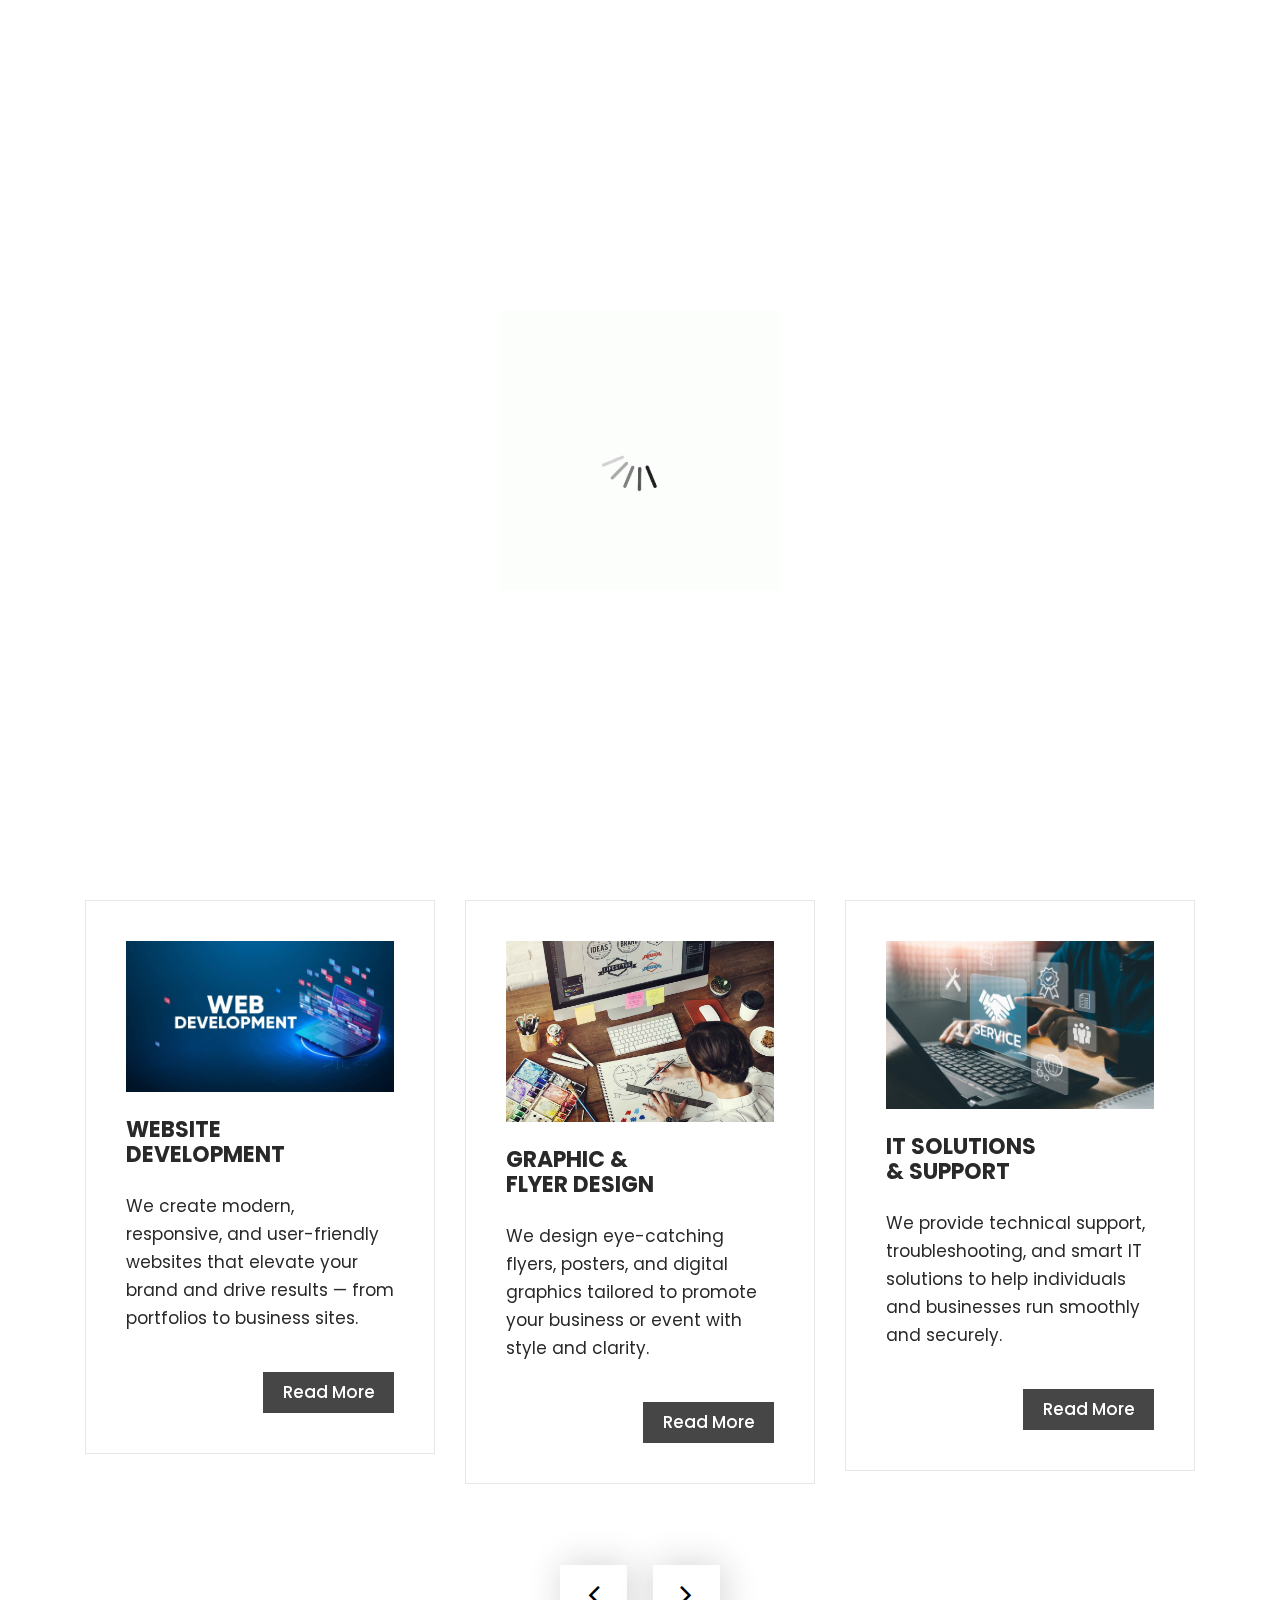
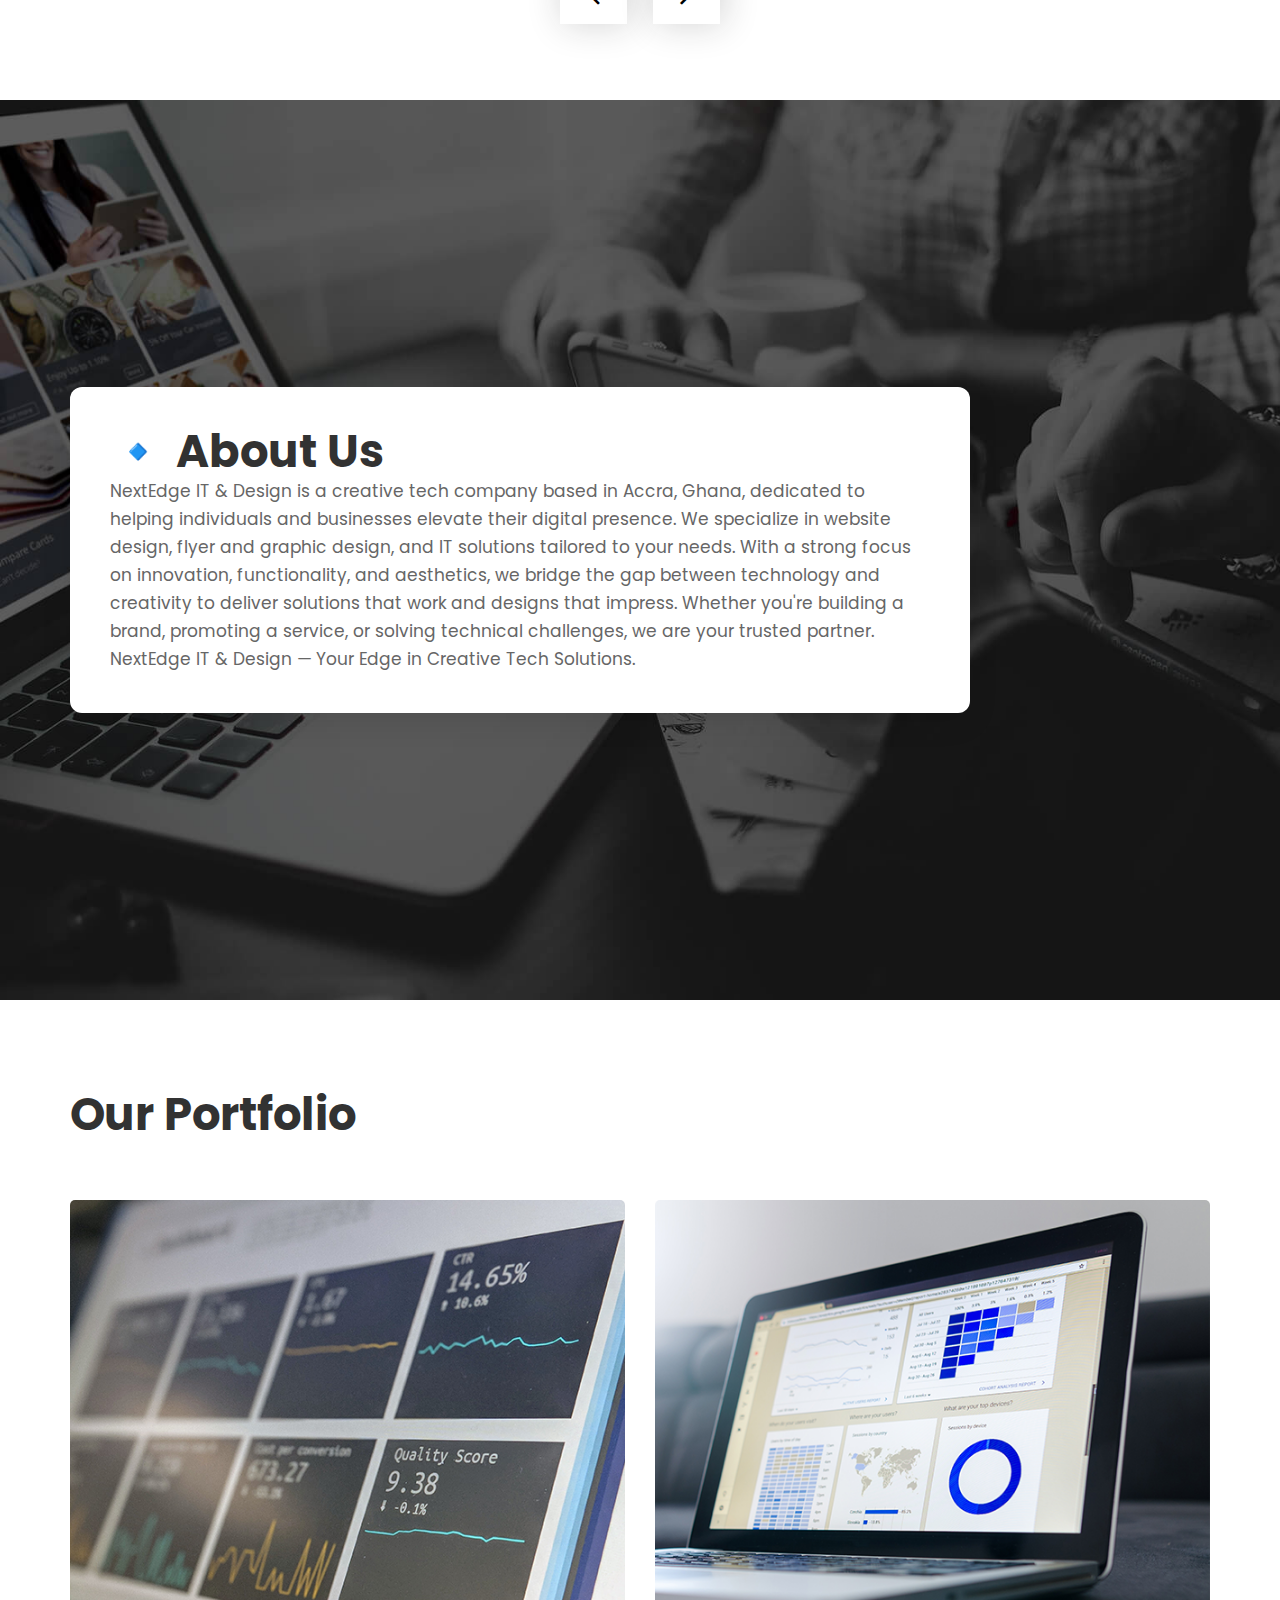
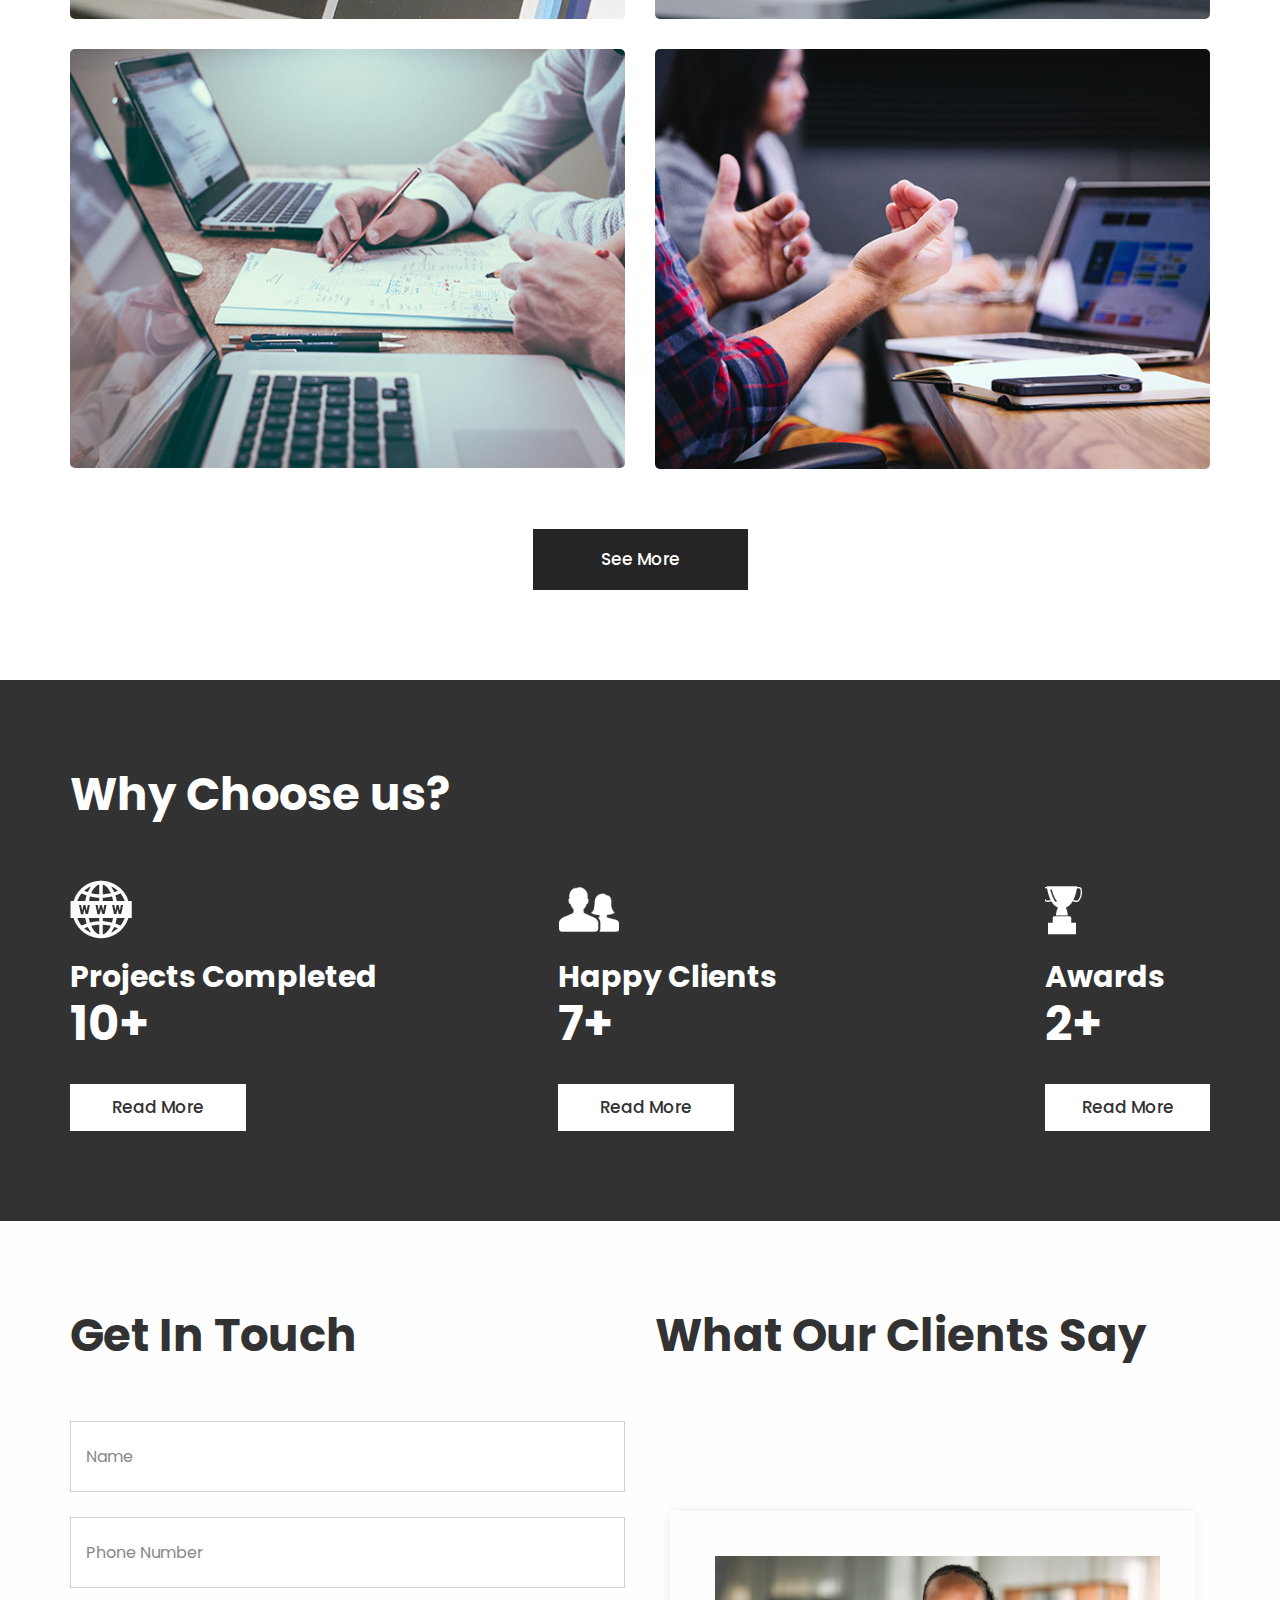
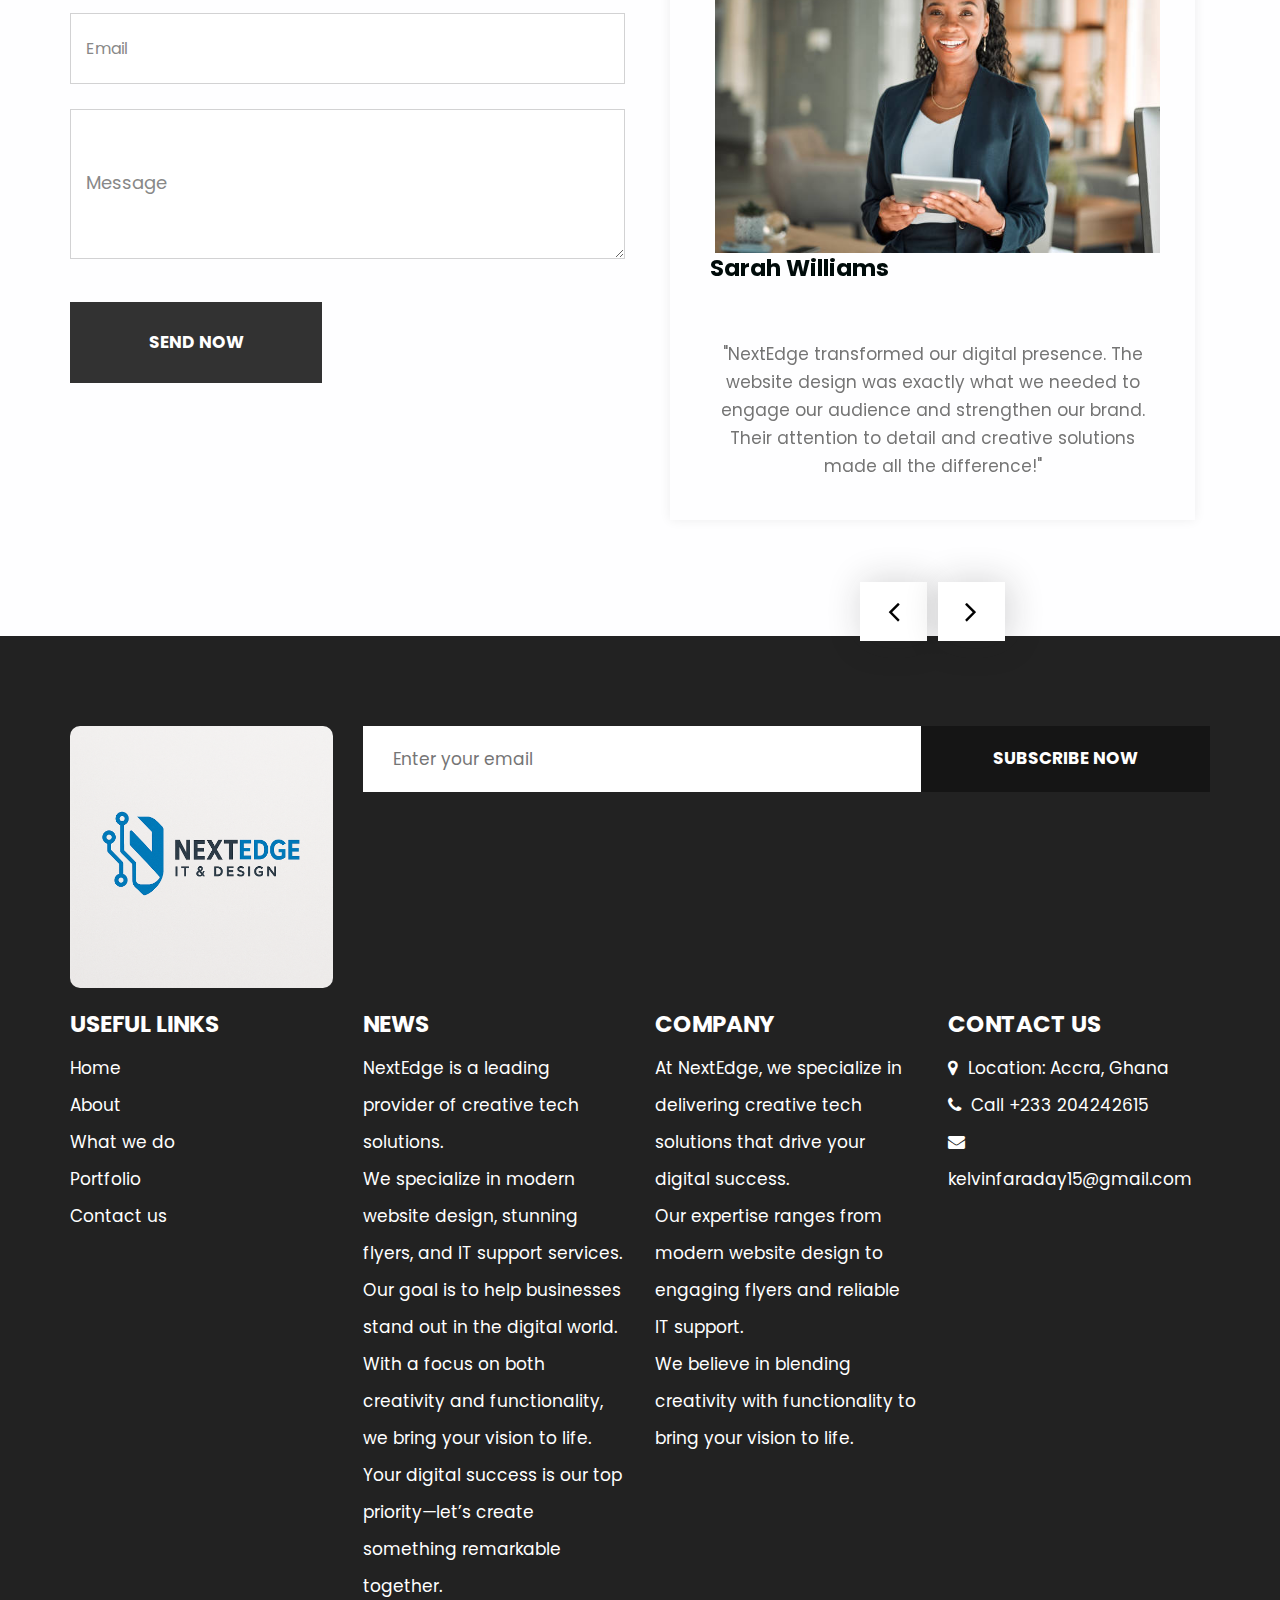
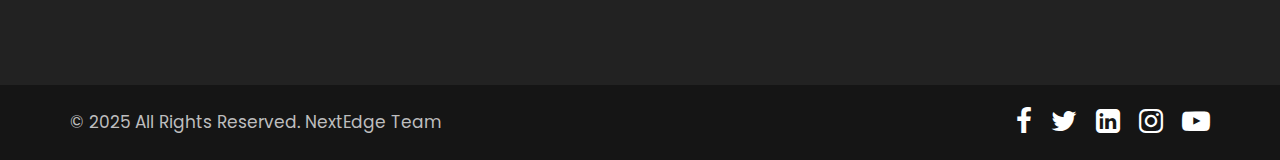
<file: index.html>
<!DOCTYPE html>
<html lang="en">
   <head>
      <!-- basic -->
      <meta charset="utf-8">
      <meta http-equiv="X-UA-Compatible" content="IE=edge">
      <!-- mobile metas -->
      <meta name="viewport" content="width=device-width, initial-scale=1">
      <meta name="viewport" content="initial-scale=1, maximum-scale=1">
      <!-- site metas -->
      <title>NextEdge</title>
	<link rel="icon" href="images/logo.png" type="image/png">
      <meta name="keywords" content="">
      <meta name="description" content="">
      <meta name="author" content="">
      <!-- bootstrap css -->
      <link rel="stylesheet" href="css/bootstrap.min.css">
      <!-- style css -->
      <link rel="stylesheet" href="css/style.css">
      <!-- responsive-->
      <link rel="stylesheet" href="css/responsive.css">
      <!-- awesome fontfamily -->
      <link rel="stylesheet" href="https://cdnjs.cloudflare.com/ajax/libs/font-awesome/4.7.0/css/font-awesome.min.css">
      <!--[if lt IE 9]>
      <script src="https://oss.maxcdn.com/html5shiv/3.7.3/html5shiv.min.js"></script>
      <script src="https://oss.maxcdn.com/respond/1.4.2/respond.min.js"></script><![endif]-->
   </head>
   <!-- body -->
   <body class="main-layout">
      <!-- loader  -->
      <div class="loader_bg">
         <div class="loader"><img src="images/loading.gif" alt="" /></div>
      </div>
      <!-- end loader -->
      <!-- header -->
      <header>
         <div class="header">
            <div class="container-fluid">
               <div class="row d_flex">
                  <div class=" col-md-2 col-sm-3 col logo_section">
                     <div class="full">
                        <div class="center-desk">
                           <div class="logo">
                              <a href="index.html"><img src="images/logo.png" alt="logo" /></a>
                           </div>
                        </div>
                     </div>
                  </div>
                  <div class="col-md-8 col-sm-9">
                     <nav class="navigation navbar navbar-expand-md navbar-dark ">
                        <button class="navbar-toggler" type="button" data-toggle="collapse" data-target="#navbarsExample04" aria-controls="navbarsExample04" aria-expanded="false" aria-label="Toggle navigation">
                        <span class="navbar-toggler-icon"></span>
                        </button>
                        <div class="collapse navbar-collapse" id="navbarsExample04">
                           <ul class="navbar-nav mr-auto">
                              <li class="nav-item active">
                                 <a class="nav-link" href="index.html">Home</a>
                              </li>
                              <li class="nav-item">
                                 <a class="nav-link" href="about.html">About</a>
                              </li>
                              <li class="nav-item">
                                 <a class="nav-link" href="we_do.html">What we do</a>
                              </li>
                              <li class="nav-item">
                                 <a class="nav-link" href="portfolio.html">Portfolio </a>
                              </li>
                              <li class="nav-item">
                                 <a class="nav-link" href="team.html">Team</a>
                              </li>
                              <li class="nav-item">
                                 <a class="nav-link" href="contact.html">Contact Us</a>
                              </li>
                           </ul>
                        </div>
                     </nav>
                  </div>
                  <div class="col-md-2 d_none">
                     <ul class="email text_align_right">
                        <li> <a href="Javascript:void(0)"> Login </a></li>
                        <li> <a href="Javascript:void(0)"> <i class="fa fa-search" style="cursor: pointer;" aria-hidden="true"> </i></a> </li>
                     </ul>
                  </div>
               </div>
            </div>
         </div>
      </header>
      <!-- end header -->
      <!-- start slider section -->
      <div id="top_section" class=" banner_main">
         <div class="container">
            <div class="row">
               <div class="col-md-12">
                  <div id="myCarousel" class="carousel slide" data-ride="carousel">
                     <ol class="carousel-indicators">
                        <li data-target="#myCarousel" data-slide-to="0" class="active"></li>
                        <li data-target="#myCarousel" data-slide-to="1"></li>
                        <li data-target="#myCarousel" data-slide-to="2"></li>
                        <li data-target="#myCarousel" data-slide-to="3"></li>
                     </ol>
                     <div class="carousel-inner">
                        <div class="carousel-item active">
                           <div class="container-fluid">
                              <div class="carousel-caption relative">
                                 <div class="bluid">
                                    <h1>Your Edge in   <br>Creative Tech Solutions </h1>
                                    <p>We design modern websites, engaging flyers, and deliver smart IT support to help you stand out in today’s digital world. 
									At NextEdge, creativity meets functionality — and your vision becomes reality.</p>
                                    <a class="read_more" href="about.html">About Company </a><a class="read_more" href="contact.html">Contact </a>
                                 </div>
                              </div>
                           </div>
                        </div>
                        <div class="carousel-item">
                           <div class="container-fluid">
                              <div class="carousel-caption relative">
                                 <div class="bluid">
                                    <h1>Transform Your Ideas into Digital Masterpieces</h1>
										<p>From custom websites to stunning graphics, 
											we bring your ideas to life with a focus on user experience and innovation. 
											At NextEdge, your brand's identity shines through creative and seamless digital solutions.</p>

                                    <a class="read_more" href="about.html">About Company </a><a class="read_more" href="contact.html">Contact </a>
                                 </div>
                              </div>
                           </div>
                        </div>
                        <div class="carousel-item">
                           <div class="container-fluid">
                              <div class="carousel-caption relative">
                                 <div class="bluid">
                                    <h1>Visual Designs That Speak Volumes</h1>
<p>NextEdge creates compelling flyer designs that blend creativity with purpose. 
From product launches to event branding, we help you make a bold statement and connect with your audience instantly.</p>

                                    <a class="read_more" href="about.html">About Company </a><a class="read_more" href="contact.html">Contact </a>
                                 </div>
                              </div>
                           </div>
                        </div>
                        <div class="carousel-item">
                           <div class="container-fluid">
                              <div class="carousel-caption relative">
                                 <div class="bluid">
                                    <h1>Engaging Flyers to Capture Attention</h1>
										<p>Our flyers are more than just visually appealing—they’re designed to engage and convert. 
										Whether you need marketing materials or event promotions, 
										NextEdge crafts flyers that leave a lasting impact.</p>

                                    <a class="read_more" href="about.html">About Company </a><a class="read_more" href="contact.html">Contact </a>
                                 </div>
                              </div>
                           </div>
                        </div>
                     </div>
                     <a class="carousel-control-prev" href="#myCarousel" role="button" data-slide="prev">
                     <i class="fa fa-angle-left" aria-hidden="true"></i>
                     <span class="sr-only">Previous</span>
                     </a>
                     <a class="carousel-control-next" href="#myCarousel" role="button" data-slide="next">
                     <i class="fa fa-angle-right" aria-hidden="true"></i>
                     <span class="sr-only">Next</span>
                     </a>
                  </div>
               </div>
            </div>
         </div>
      </div>
      <!-- end slider section -->
      <!-- we_do -->
      <div class="we_do">
         <div class="container">
            <div class="row">
               <div class="col-md-12">
                  <div class="titlepage text_align_center">
                     <h2>What We Do </h2>
                  </div>
               </div>
            </div>
            <div class="row">
               <div class="col-md-12">
                  <div id="we1" class="carousel slide" data-ride="carousel">
                     <ol class="carousel-indicators">
                        <li data-target="#we1" data-slide-to="0" class="active"></li>
                        <li data-target="#we1" data-slide-to="1"></li>
                        <li data-target="#we1" data-slide-to="2"></li>
                        <li data-target="#we1" data-slide-to="3"></li>
                     </ol>
                     <div class="carousel-inner">
                        <div class="carousel-item active">
                           <div class="container-fluid">
                              <div class="carousel-caption we1_do">
                                 <div class="row">
                                    <div class="col-md-4">
                                       <div id="bo_ho" class="we_box text_align_left">
                                          <i><img src="images/we1.jpg" alt="#"/></i>
                                          <h3>Website <br>Development</h3>
                                          <p>We create modern, responsive, and user-friendly websites that 
										  elevate your brand and drive results — 
										  from portfolios to business sites.
                                          </p>
                                          <a class="read_more" href="we_do">Read More</a>
                                       </div>
                                    </div>
                                    <div class="col-md-4">
                                       <div id="bo_ho" class="we_box text_align_left">
                                          <i><img src="images/we2.png" alt="#"/></i>
                                          <h3>Graphic &  <br>Flyer Design</h3>
                                          <p>We design eye-catching flyers, posters, 
										  and digital graphics tailored to promote your business or event with style and clarity.</p>
                                          <a class="read_more" href="we_do">Read More</a>
                                       </div>
                                    </div>
                                    <div class="col-md-4">
                                       <div id="bo_ho" class="we_box text_align_left">
                                          <i><img src="images/we3.jpg" alt="#"/></i>
                                          <h3> IT Solutions  <br>& Support</h3>
                                          <p>We provide technical support, troubleshooting, 
										  and smart IT solutions to help individuals and businesses run smoothly and securely.</p>
                                          <a class="read_more" href="we_do">Read More</a>
                                       </div>
                                    </div>
                                 </div>
                              </div>
                           </div>
                        </div>
                       <!-- <div class="carousel-item">
                           <div class="container-fluid">
                              <div class="carousel-caption we1_do">
                                 <div class="row">
                                    <div class="col-md-4">
                                       <div id="bo_ho" class="we_box text_align_left">
                                          <i><img src="images/we1.png" alt="#"/></i>
                                          <h3>website <br>development</h3>
                                          <p>many variations of passages of Lorem Ipsum available, but the majority have suffered alteration in some form, by injected humour, or randomised words which
                                          </p>
                                          <a class="read_more" href="we_do">Read More</a>
                                       </div>
                                    </div>
                                    <div class="col-md-4">
                                       <div id="bo_ho" class="we_box text_align_left">
                                          <i><img src="images/we2.png" alt="#"/></i>
                                          <h3>App <br>development</h3>
                                          <p>many variations of passages of Lorem Ipsum available, but the majority have suffered alteration in some form, by injected humour, or randomised words which
                                          </p>
                                          <a class="read_more" href="we_do">Read More</a>
                                       </div>
                                    </div>
                                    <div class="col-md-4">
                                       <div id="bo_ho" class="we_box text_align_left">
                                          <i><img src="images/we3.png" alt="#"/></i>
                                          <h3>website <br>design</h3>
                                          <p>many variations of passages of Lorem Ipsum available, but the majority have suffered alteration in some form, by injected humour, or randomised words which
                                          </p>
                                          <a class="read_more" href="we_do">Read More</a>
                                       </div>
                                    </div>
                                 </div>
                              </div>
                           </div>
                        </div>
                        <div class="carousel-item">
                           <div class="container-fluid">
                              <div class="carousel-caption we1_do">
                                 <div class="row">
                                    <div class="col-md-4">
                                       <div id="bo_ho" class="we_box text_align_left">
                                          <i><img src="images/we1.png" alt="#"/></i>
                                          <h3>website <br>development</h3>
                                          <p>many variations of passages of Lorem Ipsum available, but the majority have suffered alteration in some form, by injected humour, or randomised words which
                                          </p>
                                          <a class="read_more" href="we_do">Read More</a>
                                       </div>
                                    </div>
                                    <div class="col-md-4">
                                       <div id="bo_ho" class="we_box text_align_left">
                                          <i><img src="images/we1.png" alt="#"/></i>
                                          <h3>website <br>development</h3>
                                          <p>many variations of passages of Lorem Ipsum available, but the majority have suffered alteration in some form, by injected humour, or randomised words which
                                          </p>
                                          <a class="read_more" href="we_do">Read More</a>
                                       </div>
                                    </div>
                                    <div class="col-md-4">
                                       <div id="bo_ho" class="we_box text_align_left">
                                          <i><img src="images/we1.png" alt="#"/></i>
                                          <h3>website <br>development</h3>
                                          <p>many variations of passages of Lorem Ipsum available, but the majority have suffered alteration in some form, by injected humour, or randomised words which
                                          </p>
                                          <a class="read_more" href="we_do">Read More</a>
                                       </div>
                                    </div>
                                 </div>
                              </div>
                           </div>
                        </div>-->
                     </div>
                     <a class="carousel-control-prev" href="#we1" role="button" data-slide="prev">
                     <i class="fa fa-angle-left" aria-hidden="true"></i>
                     <span class="sr-only">Previous</span>
                     </a>
                     <a class="carousel-control-next" href="#we1" role="button" data-slide="next">
                     <i class="fa fa-angle-right" aria-hidden="true"></i>
                     <span class="sr-only">Next</span>
                     </a>
                  </div>
               </div>
            </div>
         </div>
      </div>
      <!-- end we_do -->
      <!-- about -->
      <div class="about">
         <div class="container">
            <div class="row">
               <div class="col-md-12">
                  <div class="titlepage text_align_center">
                     <h2>🔹 About Us</h2>
                     <p>NextEdge IT & Design is a creative tech company based in Accra, Ghana, dedicated to helping individuals and businesses elevate their digital presence. We specialize in website design, flyer and graphic design, and IT solutions tailored to your needs.

With a strong focus on innovation, functionality, and aesthetics, we bridge the gap between technology and creativity to deliver solutions that work and designs that impress.

Whether you're building a brand, promoting a service, or solving technical challenges, we are your trusted partner.

NextEdge IT & Design — Your Edge in Creative Tech Solutions. </p>
                  </div>
               </div>
            </div>
         </div>
      </div>
      <!-- end about -->
      <!-- portfolio -->
      <div class="portfolio">
         <div class="container">
            <div class="row">
               <div class="col-md-12">
                  <div class="titlepage text_align_left">
                     <h2>Our Portfolio  </h2>
                  </div>
               </div>
            </div>
            <div class="row">
               <div class="col-md-6">
                  <div id="ho_nf" class="portfolio_main text_align_left">
                     <figure>
                        <img src="images/prot1.png" alt="#"/>
                        <div class="portfolio_text">
                           <div class="li_icon">
                              <a href="Javascript:void(0)"><i class="fa fa-search" aria-hidden="true"></i></a>
                              <a href="Javascript:void(0)"><i class="fa fa-link" aria-hidden="true"></i></a>
                           </div>
                           <h3>IT Support System - HelpPro</h3>
<p>A web-based support tool for managing client requests and remote troubleshooting. Equipped with ticket tracking, response automation, and user management.</p>

                        </div>
                     </figure>
                  </div>
               </div>
               <div class="col-md-6">
                  <div id="ho_nf" class="portfolio_main text_align_left">
                     <figure>
                        <img src="images/prot2.png" alt="#"/>
                        <div class="portfolio_text">
                           <div class="li_icon">
                              <a href="Javascript:void(0)"><i class="fa fa-search" aria-hidden="true"></i></a>
                              <a href="Javascript:void(0)"><i class="fa fa-link" aria-hidden="true"></i></a>
                           </div>
                           <h3>Portfolio Website - CreativeEdge</h3>
<p>A stylish portfolio built with HTML, CSS, and JS to showcase creative work. Includes animations, responsive galleries, and a minimalist contact form.</p>

                        </div>
                     </figure>
                  </div>
               </div>
               <div class="col-md-6">
                  <div id="ho_nf" class="portfolio_main text_align_left">
                     <figure>
                        <img src="images/prot3.png" alt="#"/>
                        <div class="portfolio_text">
                           <div class="li_icon">
                              <a href="Javascript:void(0)"><i class="fa fa-search" aria-hidden="true"></i></a>
                              <a href="Javascript:void(0)"><i class="fa fa-link" aria-hidden="true"></i></a>
                           </div>
                           <h3>Business Website - NextCorp</h3>
<p>A responsive corporate site built for brand visibility and lead generation. Features dynamic sections, SEO integration, and modern UI components.</p>

                        </div>
                     </figure>
                  </div>
               </div>
               <div class="col-md-6">
                  <div id="ho_nf" class="portfolio_main text_align_left">
                     <figure>
                        <img src="images/prot4.png" alt="#"/>
                        <div class="portfolio_text">
                           <div class="li_icon">
                              <a href="Javascript:void(0)"><i class="fa fa-search" aria-hidden="true"></i></a>
                              <a href="Javascript:void(0)"><i class="fa fa-link" aria-hidden="true"></i></a>
                           </div>
                           <h3>Event Flyer Design - TechX Summit</h3>
<p>A vibrant promotional flyer for a national tech conference. Balances sleek design with essential event info to grab attention both online and offline.</p>

                        </div>
                     </figure>
                  </div>
               </div>
               <div class="col-md-12">
                  <a class="read_more" href="portfolio.html">See More</a>
               </div>
            </div>
         </div>
      </div>
      <!-- end portfolio -->
      <!-- chose -->
      <div class="chose">
         <div class="container">
            <div class="row d_flex">
               <div class="col-md-12">
                  <div class="titlepage text_align_left">
                     <h2>Why Choose us?</h2>
                  </div>
               </div>
               <div class="col-lg-5 col-md-4">
                  <div class="chose_box">
                     <i><img src="images/chose1.png" alt="#"/></i>
                     <h3>Projects Completed </h3>
                     <strong>10+</strong>
                     <a class="read_more" href="Javascript:void(0)">Read More</a>
                  </div>
               </div>
               <div class="col-lg-5 col-md-4">
                  <div class="chose_box">
                     <i><img src="images/chose2.png" alt="#"/></i>
                     <h3>Happy Clients </h3>
                     <strong>7+</strong>
                     <a class="read_more" href="Javascript:void(0)">Read More</a>
                  </div>
               </div>
               <div class="col-lg-2 col-md-4">
                  <div class="chose_box">
                     <i><img src="images/chose3.png" alt="#"/></i>
                     <h3>Awards </h3>
                     <strong>2+</strong>
                     <a class="read_more" href="Javascript:void(0)">Read More</a>
                  </div>
               </div>
            </div>
         </div>
      </div>
      <!-- end chose -->
      <!-- contact -->
      <div class="contact">
         <div class="container">
            <div class="row ">
               <div class="col-md-6">
                  <div class="titlepage text_align_left">
                     <h2>Get In Touch</h2>
                  </div>
                  <form id="request" class="main_form">
                     <div class="row">
                        <div class="col-md-12">
                           <input class="contactus" placeholder="Name" type="type" name=" Name"> 
                        </div>
                        <div class="col-md-12">
                           <input class="contactus" placeholder="Phone Number" type="type" name="Phone Number">                          
                        </div>
                        <div class="col-md-12">
                           <input class="contactus" placeholder="Email" type="type" name="Email">                          
                        </div>
                        <div class="col-md-12">
                           <textarea class="textarea" placeholder="Message" type="type" Message="Name"></textarea>
                        </div>
                        <div class="col-md-12">
                           <button class="send_btn">Send Now</button>
                        </div>
                     </div>
                  </form>
               </div>
               <div class="col-md-6">
                  <div class="titlepage text_align_left">
                     <h2>What Our Clients Say </h2>
                  </div>
                  <div id="clientsl" class="carousel slide our_clientsl" data-ride="carousel">
                     <ol class="carousel-indicators">
                        <li data-target="#clientsl" data-slide-to="0" class="active"></li>
                        <li data-target="#clientsl" data-slide-to="1"></li>
                        <li data-target="#clientsl" data-slide-to="2"></li>
                     </ol>
                     <div class="carousel-inner">
                        <div class="carousel-item active">
                           <div class="container">
                              <div class="carousel-caption posi_in">
                                 <div class="clientsl_text">
                                    <i><img src="images/client1.jpg" alt="Sarah Williams"/></i>
										<h3>Sarah Williams </h3>
<p>"NextEdge transformed our digital presence. The website design was exactly what we needed to engage our audience and strengthen our brand. Their attention to detail and creative solutions made all the difference!"</p>

								 </div>
                              </div>
                           </div>
                        </div>
                        <div class="carousel-item">
                           <div class="container">
                              <div class="carousel-caption posi_in">
                                 <div class="clientsl_text">
                                    <i><img src="images/client2.jpg" alt="John Doe"/></i>
                                    <h3>John Adams </h3>
<p>"The team at NextEdge provided exceptional IT support for our company. Their prompt responses and expertise have ensured that our systems run smoothly, allowing us to focus on what we do best. Highly recommended!"</p>
</div>
                              </div>
                           </div>
                        </div>
                        <div class="carousel-item">
                           <div class="container">
                              <div class="carousel-caption posi_in">
                                 <div class="clientsl_text">
                                    <i><img src="images/client3.jpg" alt="Emily Thompson"/></i>
                                    <h3>Emily Thompson </h3>
<p>"We were looking for a design partner who could bring our vision to life, and NextEdge did just that. Their creative flyers and marketing materials helped us attract more customers and increased our brand visibility. Outstanding work!"</p>
</div>
                              </div>
                           </div>
                        </div>
                     </div>
                     <a class="carousel-control-prev" href="#clientsl" role="button" data-slide="prev">
                     <i class="fa fa-angle-left" aria-hidden="true"></i>
                     <span class="sr-only">Previous</span>
                     </a>
                     <a class="carousel-control-next" href="#clientsl" role="button" data-slide="next">
                     <i class="fa fa-angle-right" aria-hidden="true"></i>
                     <span class="sr-only">Next</span>
                     </a>
                  </div>
               </div>
            </div>
         </div>
      </div>
      <!-- contact -->
      <!-- footer -->
      <footer>
         <div class="footer">
            <div class="container">
               <div class="row">
                  <div class="col-md-3">
                     <a class="logo_footer" href="index.html"><img src="images/logo_footer.png" alt="#" /></a>
                  </div>
                  <div class="col-md-9">
                     <form class="newslatter_form">
                        <input class="ente" placeholder="Enter your email" type="text" name="Enter your email">
                        <button class="subs_btn">Subscribe Now</button>
                     </form>
                  </div>
                  <div class="col-md-3 col-sm-6"
                  >
                     <div class="Informa helpful">
                        <h3>Useful  Links</h3>
                        <ul>
                           <li><a href="index.html">Home</a></li>
                           <li><a href="about.html">About</a></li>
                           <li><a href="we_do.html">What we do</a></li>
                           <li><a href="portfolio.html">Portfolio</a></li>
                           <li><a href="contact.html">Contact us</a></li>
                        </ul>
                     </div>
                  </div>
                  <div class="col-md-3 col-sm-6">
                     <div class="Informa">
                        <h3>News</h3>
                       <ul>
   <li>NextEdge is a leading provider of creative tech solutions.</li>
   <li>We specialize in modern website design, stunning flyers, and IT support services.</li>
   <li>Our goal is to help businesses stand out in the digital world.</li>
   <li>With a focus on both creativity and functionality, we bring your vision to life.</li>
   <li>Your digital success is our top priority—let’s create something remarkable together.</li>
</ul>

                     </div>
                  </div>
                  <div class="col-md-3 col-sm-6">
                     <div class="Informa">
                        <h3>Company</h3>
<ul>
   <li>At NextEdge, we specialize in delivering creative tech solutions that drive your digital success.</li>
   <li>Our expertise ranges from modern website design to engaging flyers and reliable IT support.</li>
   <li>We believe in blending creativity with functionality to bring your vision to life.</li>
</ul>

                     </div>
                  </div>
                  <div class="col-md-3 col-sm-6">
                     <div class="Informa conta">
                        <h3>Contact Us</h3>
<ul>
   <li> 
      <a href="Javascript:void(0)"> 
         <i class="fa fa-map-marker" aria-hidden="true"></i> Location: Accra, Ghana
      </a>
   </li>
   <li> 
      <a href="Javascript:void(0)">
         <i class="fa fa-phone" aria-hidden="true"></i> Call +233 204242615
      </a>
   </li>
   <li> 
      <a href="Javascript:void(0)"> 
         <i class="fa fa-envelope" aria-hidden="true"></i> kelvinfaraday15@gmail.com
      </a>
   </li>
</ul>

                     </div>
                  </div>
               </div>
            </div>
            <div class="copyright text_align_left">
               <div class="container">
                  <div class="row d_flex">
                     <div class="col-md-6">
                        <p>© 2025 All Rights Reserved.  <a href="https://html.design/"> NextEdge Team</a></p>
                     </div>
                     <div class="col-md-6">
                        <ul class="social_icon text_align_center">
                           <li> <a href="Javascript:void(0)"><i class="fa fa-facebook-f"></i></a></li>
                           <li> <a href="Javascript:void(0)"><i class="fa fa-twitter"></i></a></li>
                           <li> <a href="Javascript:void(0)"><i class="fa fa-linkedin-square" aria-hidden="true"></i></a></li>
                           <li> <a href="Javascript:void(0)"><i class="fa fa-instagram" aria-hidden="true"></i></a></li>
                           <li> <a href="Javascript:void(0)"><i class="fa fa-youtube-play" aria-hidden="true"></i></a></li>
                        </ul>
                     </div>
                  </div>
               </div>
            </div>
         </div>
      </footer>
      <!-- end footer -->
      <!-- Javascript files-->
      <script src="js/jquery.min.js"></script>
      <script src="js/bootstrap.bundle.min.js"></script>
      <script src="js/jquery-3.0.0.min.js"></script>
      <script src="js/custom.js"></script>
   </body>
</html>
</file>
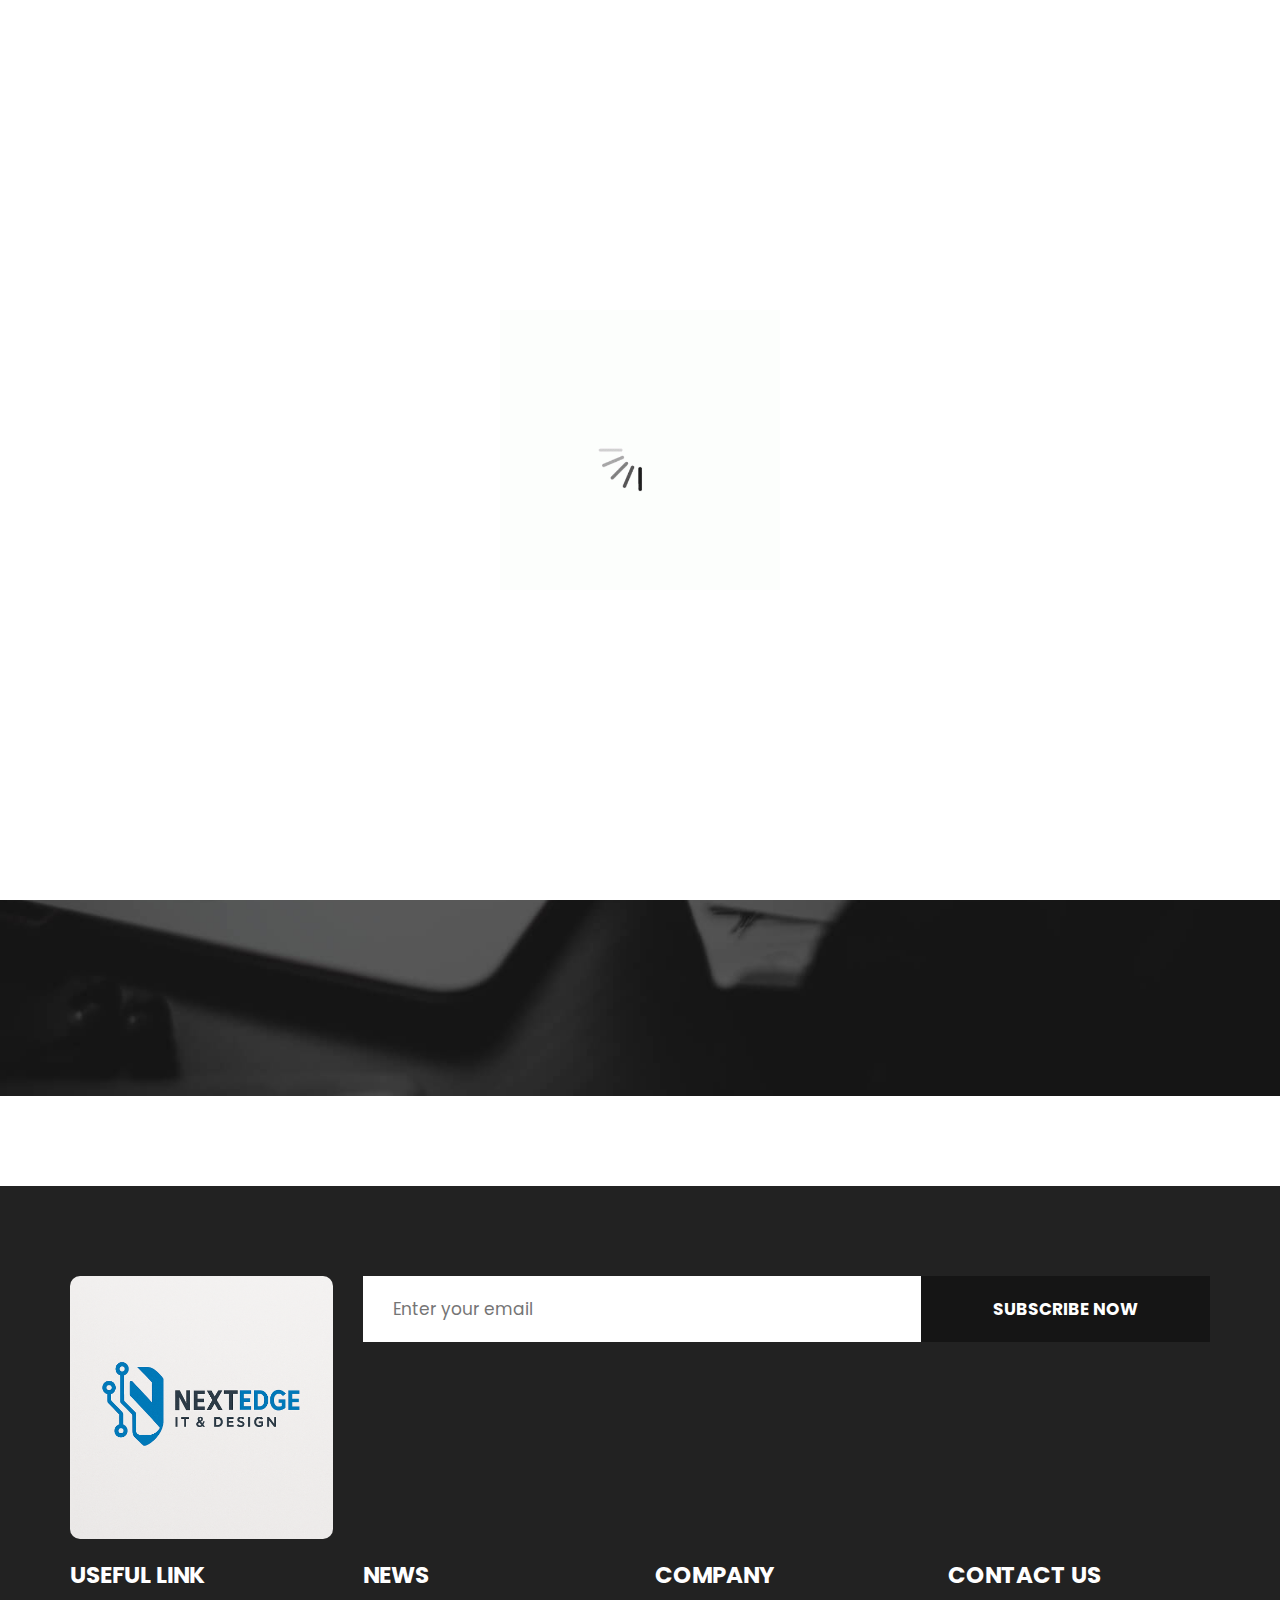
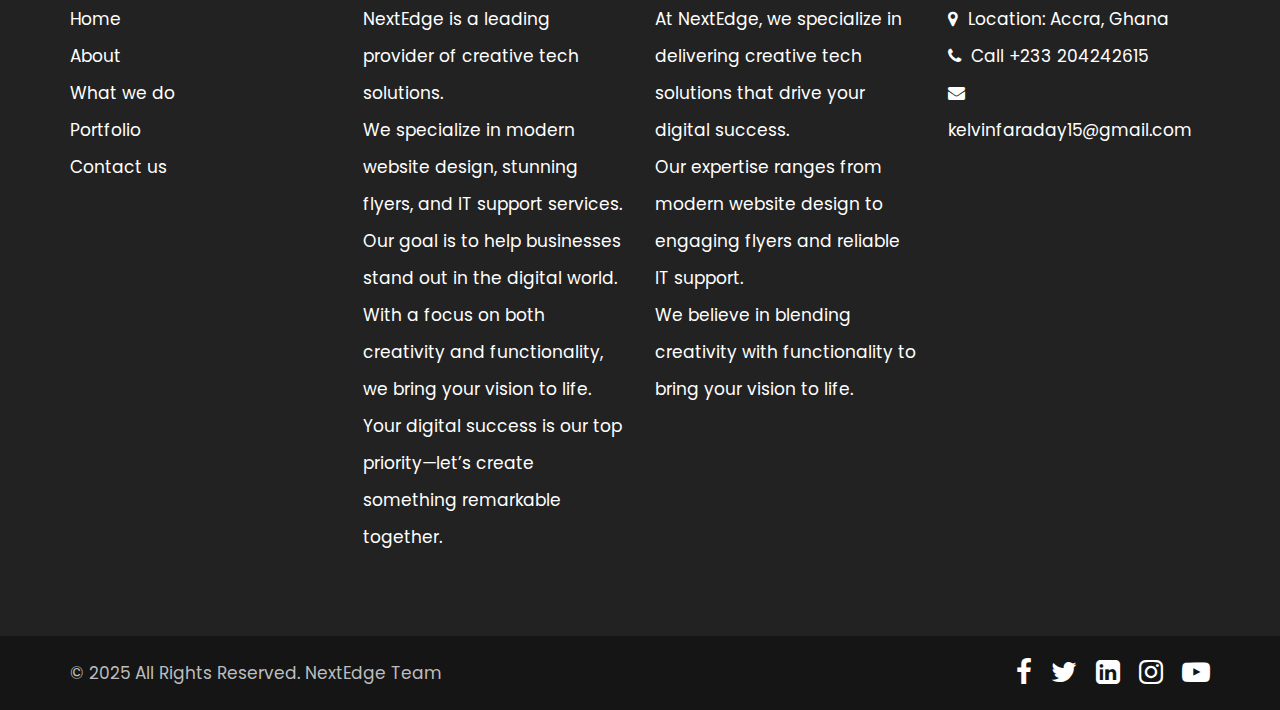
<file: about.html>
<!DOCTYPE html>
<html lang="en">
   <head>
      <!-- basic -->
      <meta charset="utf-8">
      <meta http-equiv="X-UA-Compatible" content="IE=edge">
      <!-- mobile metas -->
      <meta name="viewport" content="width=device-width, initial-scale=1">
      <meta name="viewport" content="initial-scale=1, maximum-scale=1">
      <!-- site metas -->
      <title>NextEdge</title>
      <meta name="keywords" content="">
      <link rel="icon" href="images/logo.png" type="image/png">
      <meta name="description" content="">
      <meta name="author" content="">
      <!-- bootstrap css -->
      <link rel="stylesheet" href="css/bootstrap.min.css">
      <!-- style css -->
      <link rel="stylesheet" href="css/style.css">
      <!-- responsive-->
      <link rel="stylesheet" href="css/responsive.css">
      <!-- awesome fontfamily -->
      <link rel="stylesheet" href="https://cdnjs.cloudflare.com/ajax/libs/font-awesome/4.7.0/css/font-awesome.min.css">
      <!--[if lt IE 9]>
      <script src="https://oss.maxcdn.com/html5shiv/3.7.3/html5shiv.min.js"></script>
      <script src="https://oss.maxcdn.com/respond/1.4.2/respond.min.js"></script><![endif]-->
   </head>
   <!-- body -->
   <body class="main-layout inner_page">
      <!-- loader  -->
      <div class="loader_bg">
         <div class="loader"><img src="images/loading.gif" alt="" /></div>
      </div>
      <!-- end loader -->
      <!-- header -->
      <header>
         <div class="header">
            <div class="container-fluid">
               <div class="row d_flex">
                  <div class=" col-md-2 col-sm-3 col logo_section">
                     <div class="full">
                        <div class="center-desk">
                           <div class="logo">
                              <a href="index.html"><img src="images/logo.png" alt="#" /></a>
                           </div>
                        </div>
                     </div>
                  </div>
                  <div class="col-md-8 col-sm-9">
                     <nav class="navigation navbar navbar-expand-md navbar-dark ">
                        <button class="navbar-toggler" type="button" data-toggle="collapse" data-target="#navbarsExample04" aria-controls="navbarsExample04" aria-expanded="false" aria-label="Toggle navigation">
                        <span class="navbar-toggler-icon"></span>
                        </button>
                        <div class="collapse navbar-collapse" id="navbarsExample04">
                           <ul class="navbar-nav mr-auto">
                              <li class="nav-item">
                                 <a class="nav-link" href="index.html">Home</a>
                              </li>
                              <li class="nav-item active">
                                 <a class="nav-link" href="about.html">About</a>
                              </li>
                              <li class="nav-item">
                                 <a class="nav-link" href="we_do.html">What we do</a>
                              </li>
                              <li class="nav-item">
                                 <a class="nav-link" href="portfolio.html">Portfolio </a>
                              </li>
                              <li class="nav-item">
                                 <a class="nav-link" href="team.html">Team</a>
                              </li>
                              <li class="nav-item">
                                 <a class="nav-link" href="contact.html">Contact Us</a>
                              </li>
                           </ul>
                        </div>
                     </nav>
                  </div>
                  <div class="col-md-2 d_none">
                     <ul class="email text_align_right">
                        <li> <a href="Javascript:void(0)"> Login </a></li>
                        <li> <a href="Javascript:void(0)"> <i class="fa fa-search" style="cursor: pointer;" aria-hidden="true"> </i></a> </li>
                     </ul>
                  </div>
               </div>
            </div>
         </div>
      </header>
      <!-- end header -->
      <!-- about -->
      <div class="about">
         <div class="container">
            <div class="row">
               <div class="col-md-12">
                  <div class="titlepage text_align_center">
                     <h2>🔹 About Us</h2>
                     <p>NextEdge IT & Design is a creative tech company based in Accra, Ghana, dedicated to helping individuals and businesses elevate their digital presence. We specialize in website design, flyer and graphic design, and IT solutions tailored to your needs.

With a strong focus on innovation, functionality, and aesthetics, we bridge the gap between technology and creativity to deliver solutions that work and designs that impress.

Whether you're building a brand, promoting a service, or solving technical challenges, we are your trusted partner.

NextEdge IT & Design — Your Edge in Creative Tech Solutions. </p>
                  </div>
               </div>
            </div>
         </div>
      </div>
      <!-- end about -->
      <!-- footer -->
      <footer>
         <div class="footer">
            <div class="container">
               <div class="row">
                  <div class="col-md-3">
                     <a class="logo_footer" href="index.html"><img src="images/logo_footer.png" alt="#" /></a>
                  </div>
                  <div class="col-md-9">
                     <form class="newslatter_form">
                        <input class="ente" placeholder="Enter your email" type="text" name="Enter your email">
                        <button class="subs_btn">Subscribe Now</button>
                     </form>
                  </div>
                  <div class="col-md-3 col-sm-6">
                     <div class="Informa helpful">
                        <h3>Useful  Link</h3>
                        <ul>
                           <li><a href="index.html">Home</a></li>
                           <li><a href="about.html">About</a></li>
                           <li><a href="we_do.html">What we do</a></li>
                           <li><a href="portfolio.html">Portfolio</a></li>
                           <li><a href="contact.html">Contact us</a></li>
                        </ul>
                     </div>
                  </div>
                  <div class="col-md-3 col-sm-6">
                     <div class="Informa">
                        <h3>News</h3>
                       <ul>
   <li>NextEdge is a leading provider of creative tech solutions.</li>
   <li>We specialize in modern website design, stunning flyers, and IT support services.</li>
   <li>Our goal is to help businesses stand out in the digital world.</li>
   <li>With a focus on both creativity and functionality, we bring your vision to life.</li>
   <li>Your digital success is our top priority—let’s create something remarkable together.</li>
</ul>
                     </div>
                  </div>
                  <div class="col-md-3 col-sm-6">
                     <div class="Informa">
                        <h3>company</h3>
<ul>
   <li>At NextEdge, we specialize in delivering creative tech solutions that drive your digital success.</li>
   <li>Our expertise ranges from modern website design to engaging flyers and reliable IT support.</li>
   <li>We believe in blending creativity with functionality to bring your vision to life.</li>
</ul>
                     </div>
                  </div>
                  <div class="col-md-3 col-sm-6">
                     <div class="Informa conta">
                        <h3>contact Us</h3>
<ul>
   <li> 
      <a href="Javascript:void(0)"> 
         <i class="fa fa-map-marker" aria-hidden="true"></i> Location: Accra, Ghana
      </a>
   </li>
   <li> 
      <a href="Javascript:void(0)">
         <i class="fa fa-phone" aria-hidden="true"></i> Call +233 204242615
      </a>
   </li>
   <li> 
      <a href="Javascript:void(0)"> 
         <i class="fa fa-envelope" aria-hidden="true"></i> kelvinfaraday15@gmail.com
      </a>
   </li>
</ul>
                     </div>
                  </div>
               </div>
            </div>
            <div class="copyright text_align_left">
               <div class="container">
                  <div class="row d_flex">
                     <div class="col-md-6">
                        <p>© 2025 All Rights Reserved.  <a href="https://html.design/"> NextEdge Team</a></p>
                     </div>
                     <div class="col-md-6">
                        <ul class="social_icon text_align_center">
                           <li> <a href="Javascript:void(0)"><i class="fa fa-facebook-f"></i></a></li>
                           <li> <a href="Javascript:void(0)"><i class="fa fa-twitter"></i></a></li>
                           <li> <a href="Javascript:void(0)"><i class="fa fa-linkedin-square" aria-hidden="true"></i></a></li>
                           <li> <a href="Javascript:void(0)"><i class="fa fa-instagram" aria-hidden="true"></i></a></li>
                           <li> <a href="Javascript:void(0)"><i class="fa fa-youtube-play" aria-hidden="true"></i></a></li>
                        </ul>
                     </div>
                  </div>
               </div>
            </div>
         </div>
      </footer>
      <!-- end footer -->
      <!-- Javascript files-->
      <script src="js/jquery.min.js"></script>
      <script src="js/bootstrap.bundle.min.js"></script>
      <script src="js/jquery-3.0.0.min.js"></script>
      <script src="js/custom.js"></script>
   </body>
</html>
</file>
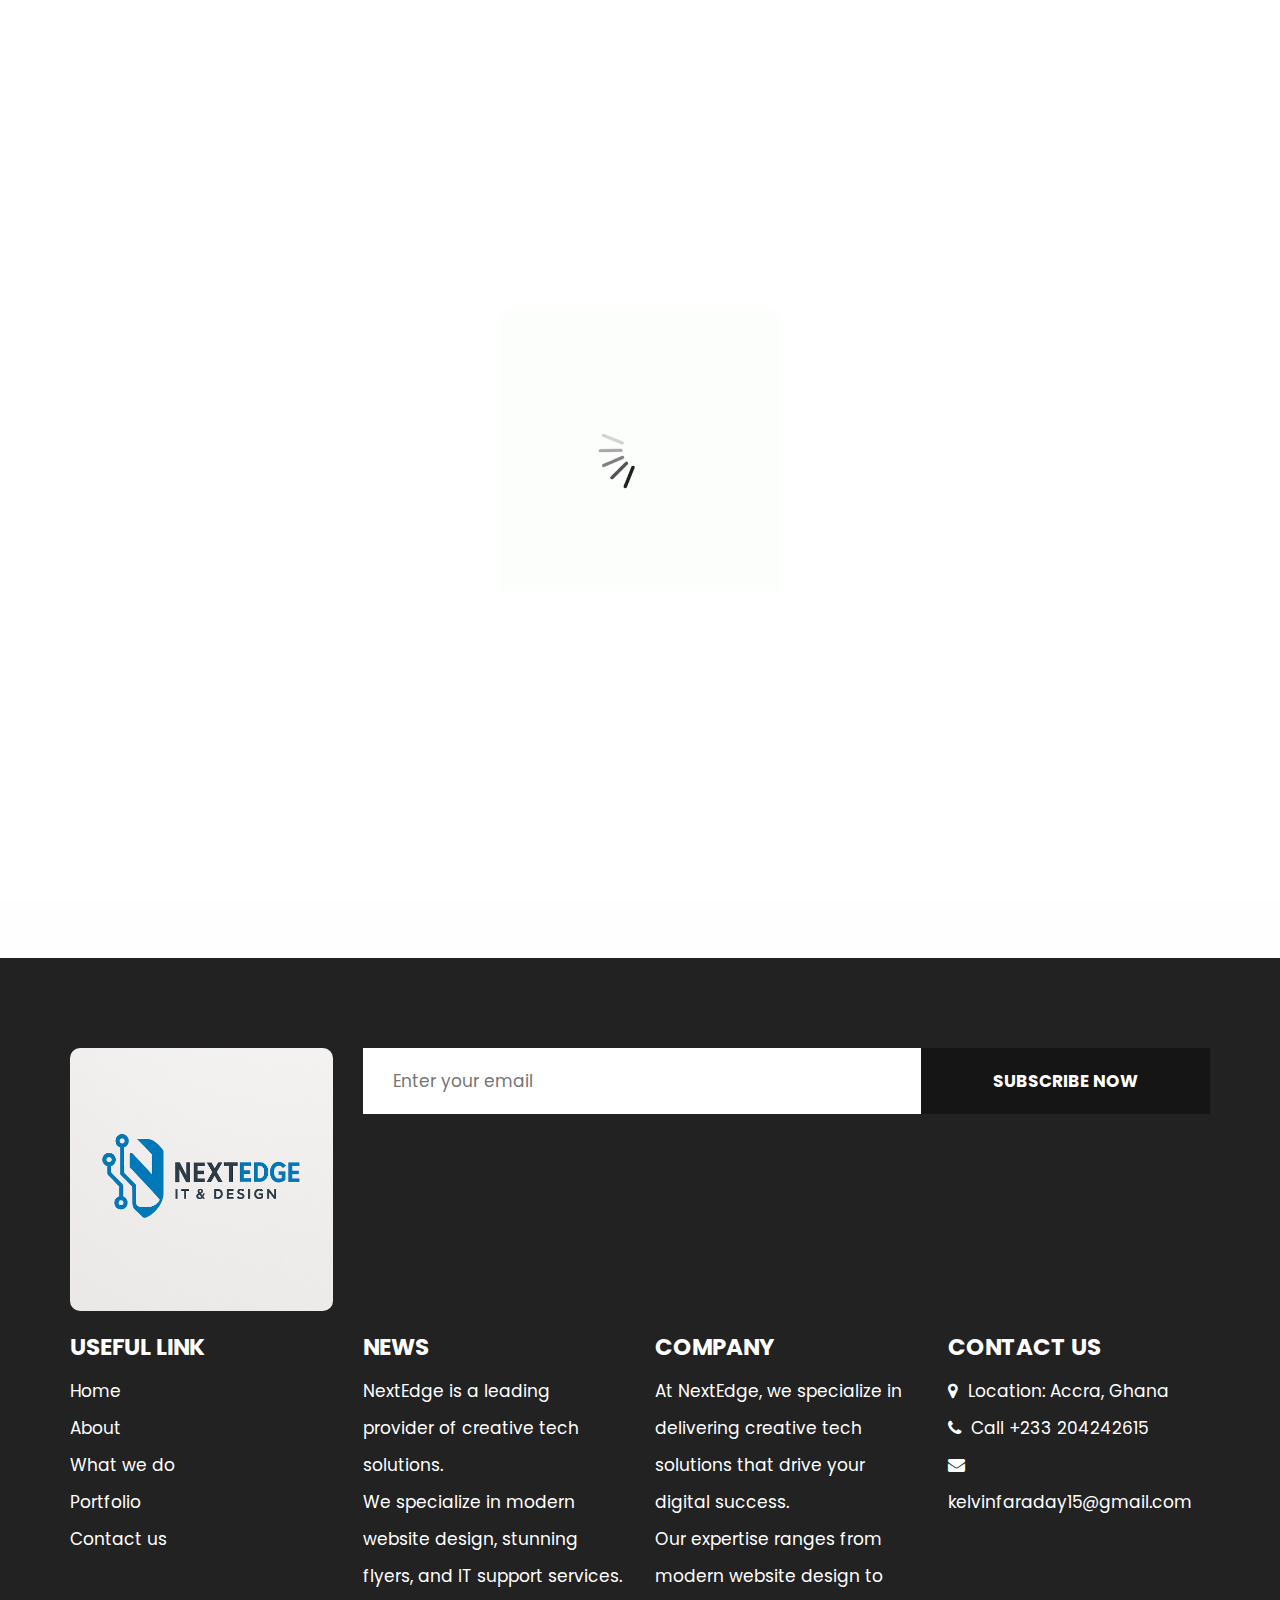
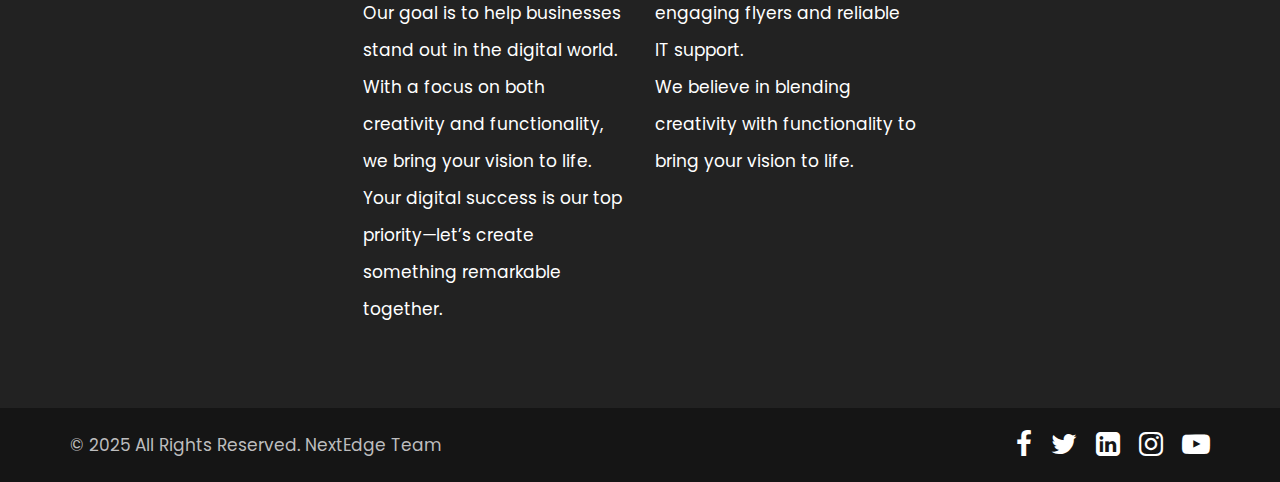
<file: contact.html>
<!DOCTYPE html>
<html lang="en">
   <head>
      <!-- basic -->
      <meta charset="utf-8">
      <meta http-equiv="X-UA-Compatible" content="IE=edge">
      <!-- mobile metas -->
      <meta name="viewport" content="width=device-width, initial-scale=1">
      <meta name="viewport" content="initial-scale=1, maximum-scale=1">
      <!-- site metas -->
      <title>NextEdge</title>
      <link rel="icon" href="images/logo.png" type="image/png">
      <meta name="keywords" content="">
      <meta name="description" content="">
      <meta name="author" content="">
      <!-- bootstrap css -->
      <link rel="stylesheet" href="css/bootstrap.min.css">
      <!-- style css -->
      <link rel="stylesheet" href="css/style.css">
      <!-- responsive-->
      <link rel="stylesheet" href="css/responsive.css">
      <!-- awesome fontfamily -->
      <link rel="stylesheet" href="https://cdnjs.cloudflare.com/ajax/libs/font-awesome/4.7.0/css/font-awesome.min.css">
      <!--[if lt IE 9]>
      <script src="https://oss.maxcdn.com/html5shiv/3.7.3/html5shiv.min.js"></script>
      <script src="https://oss.maxcdn.com/respond/1.4.2/respond.min.js"></script><![endif]-->
   </head>
   <!-- body -->
   <body class="main-layout inner_page">
      <!-- loader  -->
      <div class="loader_bg">
         <div class="loader"><img src="images/loading.gif" alt="" /></div>
      </div>
      <!-- end loader -->
      <!-- header -->
      <header>
         <div class="header">
            <div class="container-fluid">
               <div class="row d_flex">
                  <div class=" col-md-2 col-sm-3 col logo_section">
                     <div class="full">
                        <div class="center-desk">
                           <div class="logo">
                              <a href="index.html"><img src="images/logo.png" alt="#" /></a>
                           </div>
                        </div>
                     </div>
                  </div>
                  <div class="col-md-8 col-sm-9">
                     <nav class="navigation navbar navbar-expand-md navbar-dark ">
                        <button class="navbar-toggler" type="button" data-toggle="collapse" data-target="#navbarsExample04" aria-controls="navbarsExample04" aria-expanded="false" aria-label="Toggle navigation">
                        <span class="navbar-toggler-icon"></span>
                        </button>
                        <div class="collapse navbar-collapse" id="navbarsExample04">
                           <ul class="navbar-nav mr-auto">
                              <li class="nav-item">
                                 <a class="nav-link" href="index.html">Home</a>
                              </li>
                              <li class="nav-item">
                                 <a class="nav-link" href="about.html">About</a>
                              </li>
                              <li class="nav-item">
                                 <a class="nav-link" href="we_do.html">What we do</a>
                              </li>
                              <li class="nav-item">
                                 <a class="nav-link" href="portfolio.html">Portfolio </a>
                              </li>
                              <li class="nav-item">
                                 <a class="nav-link" href="team.html">Team</a>
                              </li>
                              <li class="nav-item active">
                                 <a class="nav-link" href="contact.html">Contact Us</a>
                              </li>
                           </ul>
                        </div>
                     </nav>
                  </div>
                  <div class="col-md-2 d_none">
                     <ul class="email text_align_right">
                        <li> <a href="Javascript:void(0)"> Login </a></li>
                        <li> <a href="Javascript:void(0)"> <i class="fa fa-search" style="cursor: pointer;" aria-hidden="true"> </i></a> </li>
                     </ul>
                  </div>
               </div>
            </div>
         </div>
      </header>
      <!-- end header -->
      <!-- contact -->
      <div class="contact">
         <div class="container">
            <div class="row ">
               <div class="col-md-8 offset-md-2">
                  <div class="titlepage text_align_left">
                     <h2>Get In Touch</h2>
                  </div>
                  <form id="request" class="main_form">
                     <div class="row">
                        <div class="col-md-12">
                           <input class="contactus" placeholder="Name" type="type" name=" Name"> 
                        </div>
                        <div class="col-md-12">
                           <input class="contactus" placeholder="Phone Number" type="type" name="Phone Number">                          
                        </div>
                        <div class="col-md-12">
                           <input class="contactus" placeholder="Email" type="type" name="Email">                          
                        </div>
                        <div class="col-md-12">
                           <textarea class="textarea" placeholder="Message" type="type" Message="Name"></textarea>
                        </div>
                        <div class="col-md-12">
                           <button class="send_btn">Send Now</button>
                        </div>
                     </div>
                  </form>
               </div>
            </div>
         </div>
      </div>
      <!-- contact -->
      <!-- footer -->
      <footer>
         <div class="footer">
            <div class="container">
               <div class="row">
                  <div class="col-md-3">
                     <a class="logo_footer" href="index.html"><img src="images/logo_footer.png" alt="#" /></a>
                  </div>
                  <div class="col-md-9">
                     <form class="newslatter_form">
                        <input class="ente" placeholder="Enter your email" type="text" name="Enter your email">
                        <button class="subs_btn">Subscribe Now</button>
                     </form>
                  </div>
                  <div class="col-md-3 col-sm-6">
                     <div class="Informa helpful">
                        <h3>Useful  Link</h3>
                        <ul>
                           <li><a href="index.html">Home</a></li>
                           <li><a href="about.html">About</a></li>
                           <li><a href="we_do.html">What we do</a></li>
                           <li><a href="portfolio.html">Portfolio</a></li>
                           <li><a href="contact.html">Contact us</a></li>
                        </ul>
                     </div>
                  </div>
                  <div class="col-md-3 col-sm-6">
                     <div class="Informa">
 <h3>News</h3>
                       <ul>
   <li>NextEdge is a leading provider of creative tech solutions.</li>
   <li>We specialize in modern website design, stunning flyers, and IT support services.</li>
   <li>Our goal is to help businesses stand out in the digital world.</li>
   <li>With a focus on both creativity and functionality, we bring your vision to life.</li>
   <li>Your digital success is our top priority—let’s create something remarkable together.</li>
</ul>
                     </div>
                  </div>
                  <div class="col-md-3 col-sm-6">
                     <div class="Informa">
                        <h3>company</h3>
<ul>
   <li>At NextEdge, we specialize in delivering creative tech solutions that drive your digital success.</li>
   <li>Our expertise ranges from modern website design to engaging flyers and reliable IT support.</li>
   <li>We believe in blending creativity with functionality to bring your vision to life.</li>
</ul>

                     </div>
                  </div>
                  <div class="col-md-3 col-sm-6">
                     <div class="Informa conta">
                        <h3>contact Us</h3>
<ul>
   <li> 
      <a href="Javascript:void(0)"> 
         <i class="fa fa-map-marker" aria-hidden="true"></i> Location: Accra, Ghana
      </a>
   </li>
   <li> 
      <a href="Javascript:void(0)">
         <i class="fa fa-phone" aria-hidden="true"></i> Call +233 204242615
      </a>
   </li>
   <li> 
      <a href="Javascript:void(0)"> 
         <i class="fa fa-envelope" aria-hidden="true"></i> kelvinfaraday15@gmail.com
      </a>
   </li>
</ul>
                     </div>
                  </div>
               </div>
            </div>
            <div class="copyright text_align_left">
               <div class="container">
                  <div class="row d_flex">
                     <div class="col-md-6">
                        <p>© 2025 All Rights Reserved.  <a href="https://html.design/"> NextEdge Team</a></p>
                     </div>
                     <div class="col-md-6">
                        <ul class="social_icon text_align_center">
                           <li> <a href="Javascript:void(0)"><i class="fa fa-facebook-f"></i></a></li>
                           <li> <a href="Javascript:void(0)"><i class="fa fa-twitter"></i></a></li>
                           <li> <a href="Javascript:void(0)"><i class="fa fa-linkedin-square" aria-hidden="true"></i></a></li>
                           <li> <a href="Javascript:void(0)"><i class="fa fa-instagram" aria-hidden="true"></i></a></li>
                           <li> <a href="Javascript:void(0)"><i class="fa fa-youtube-play" aria-hidden="true"></i></a></li>
                        </ul>
                     </div>
                  </div>
               </div>
            </div>
         </div>
      </footer>
      <!-- end footer -->
      <!-- Javascript files-->
      <script src="js/jquery.min.js"></script>
      <script src="js/bootstrap.bundle.min.js"></script>
      <script src="js/jquery-3.0.0.min.js"></script>
      <script src="js/custom.js"></script>
   </body>
</html>
</file>
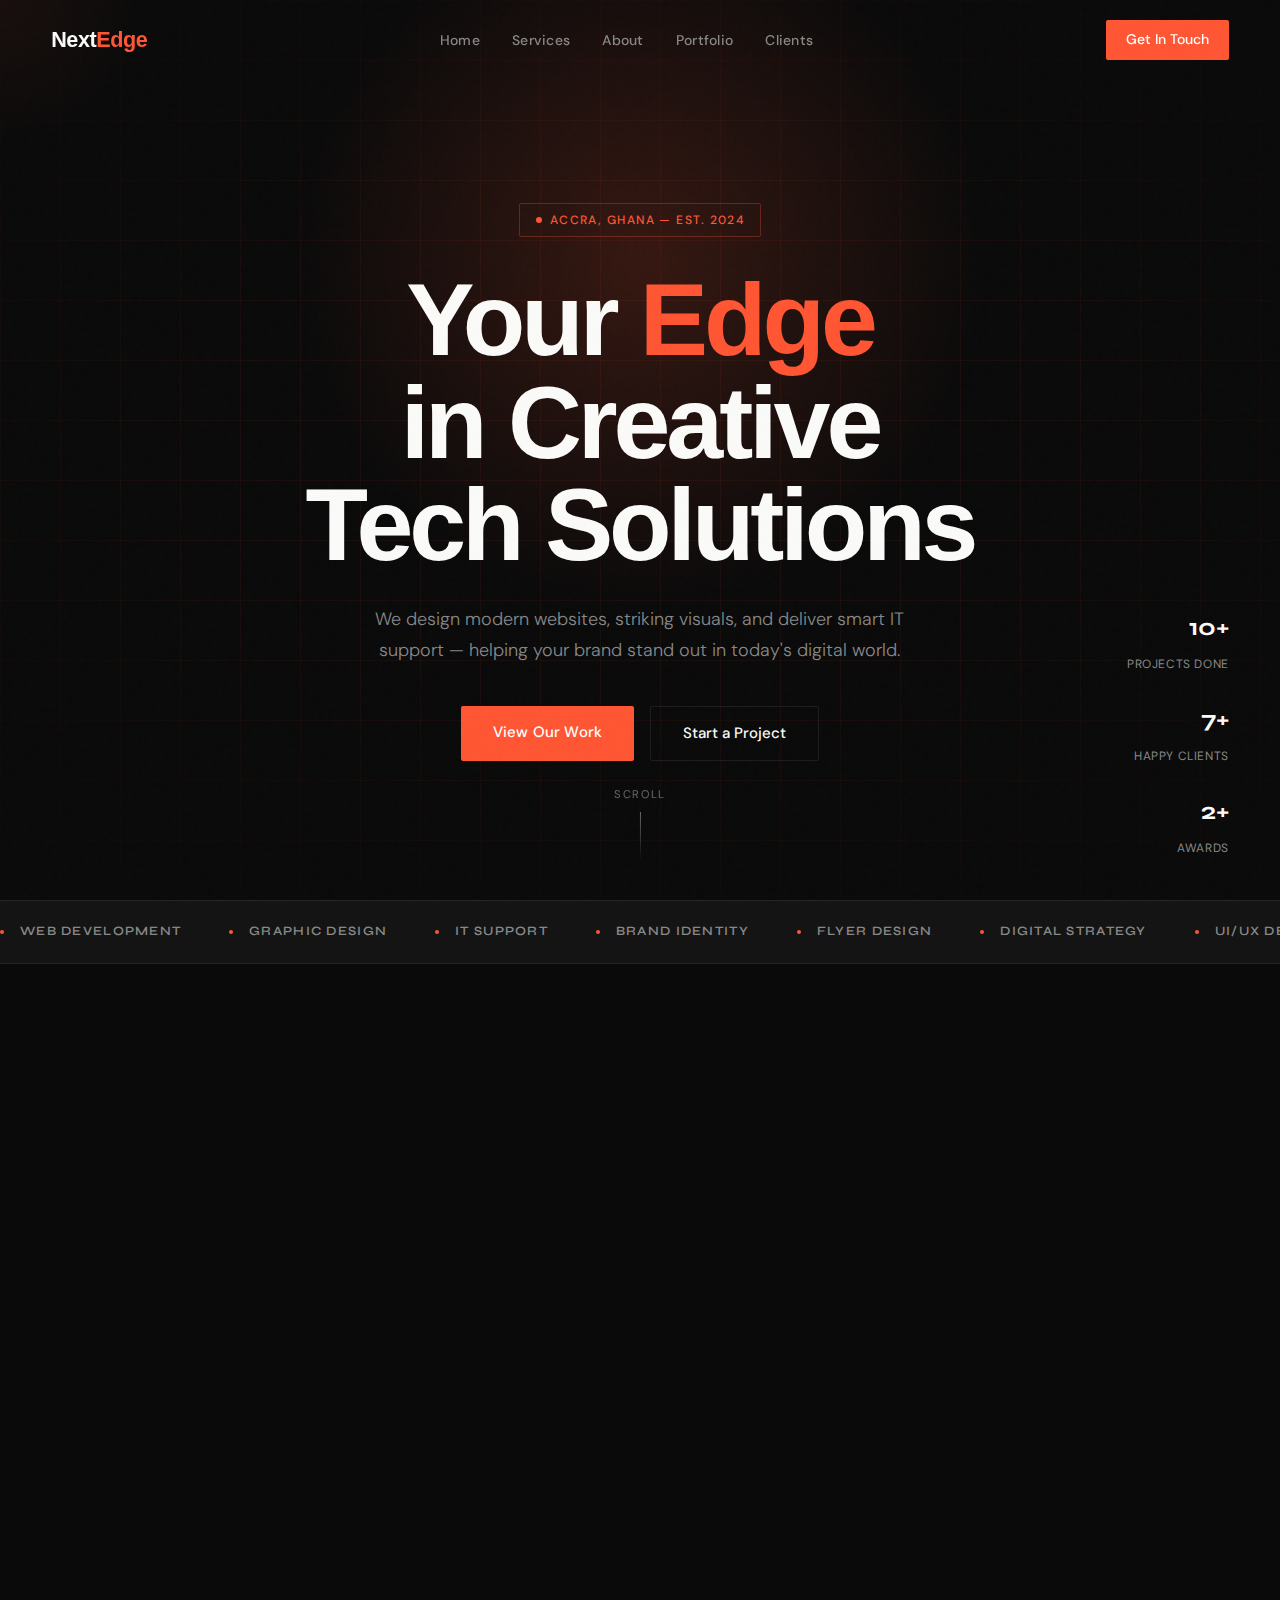
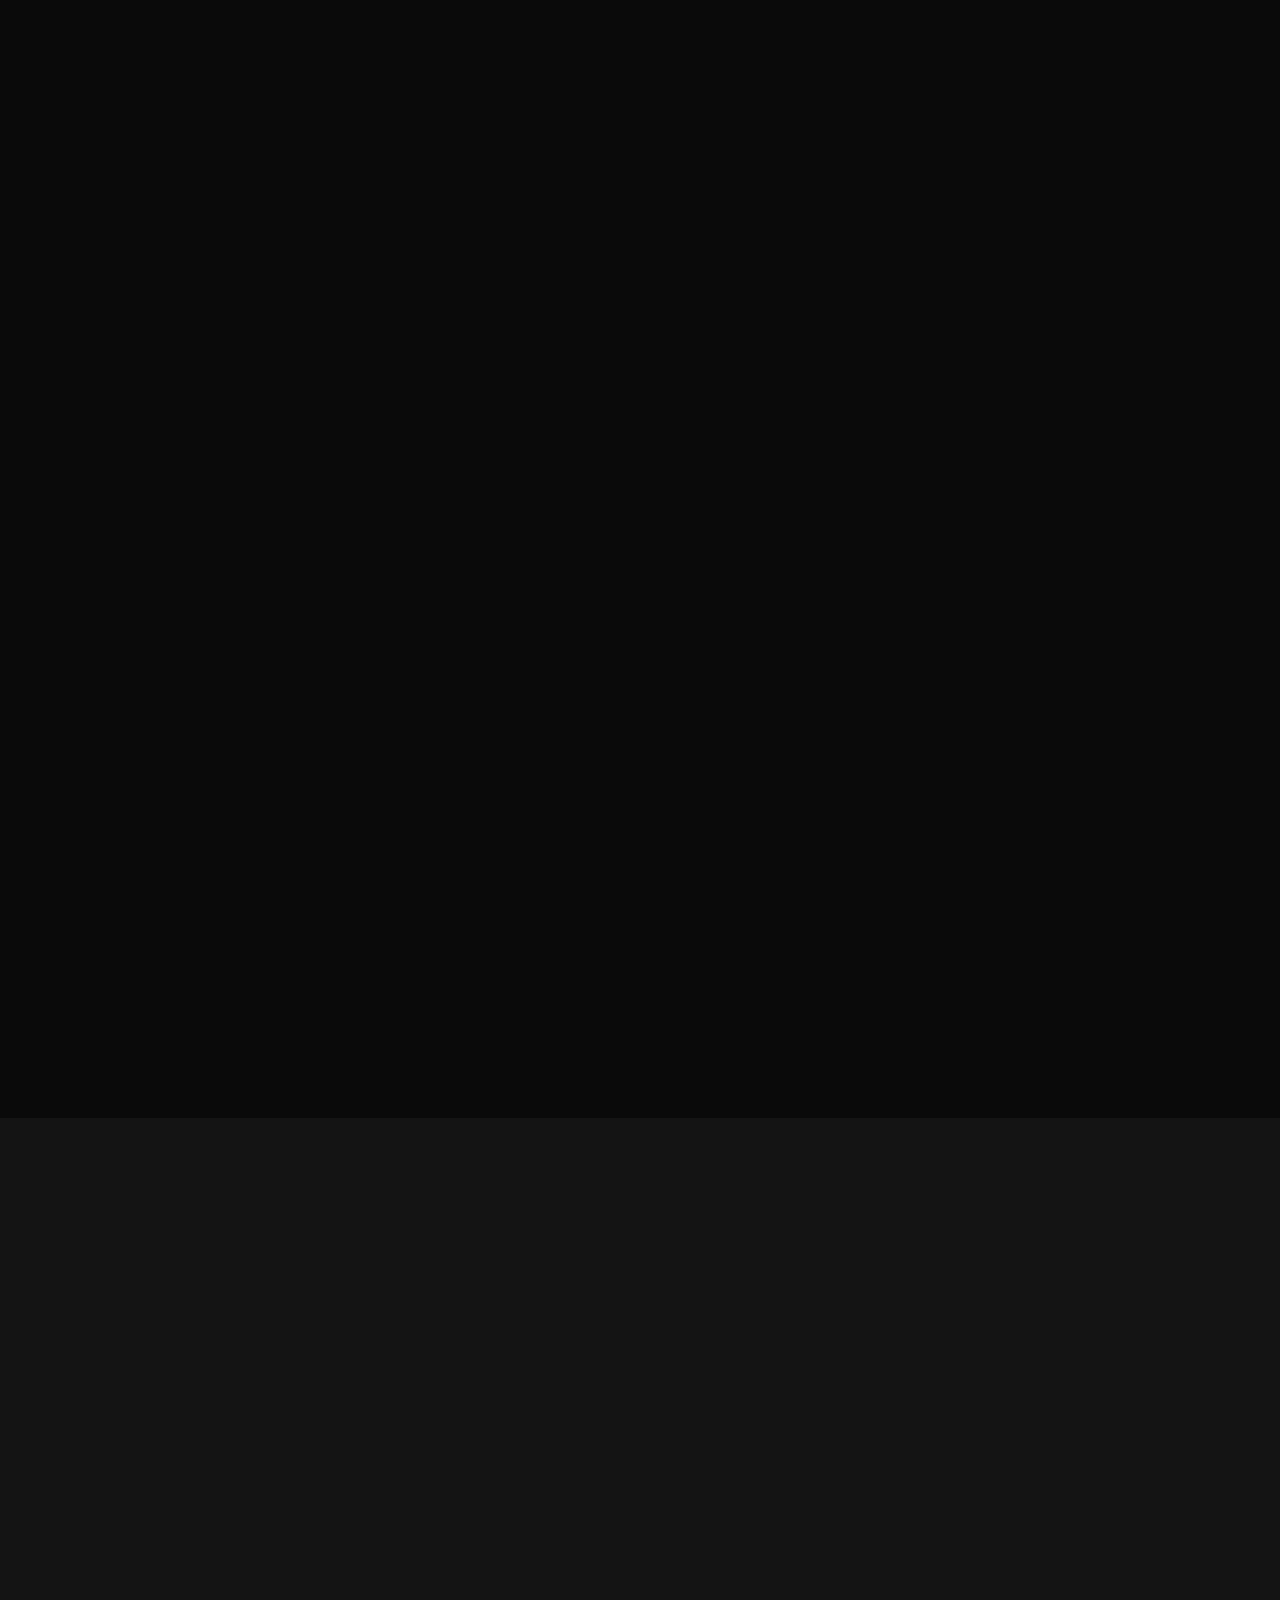
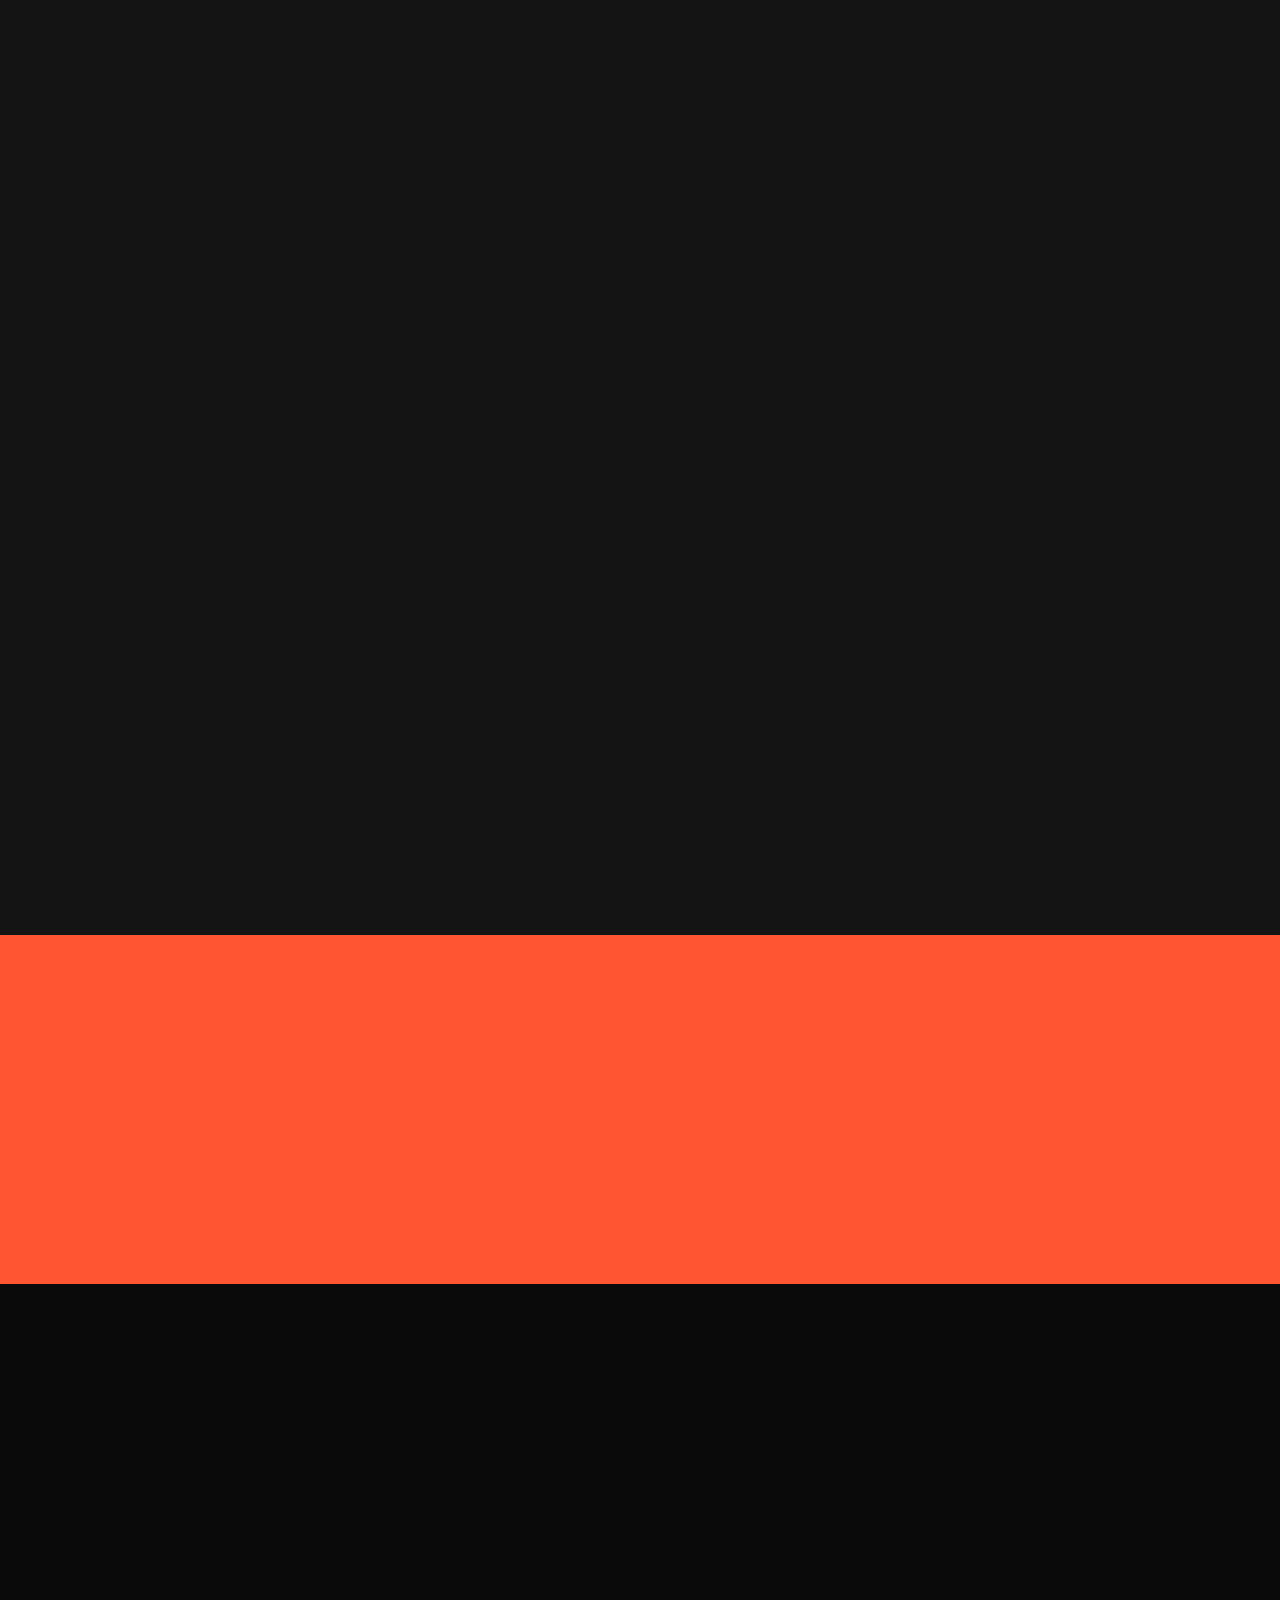
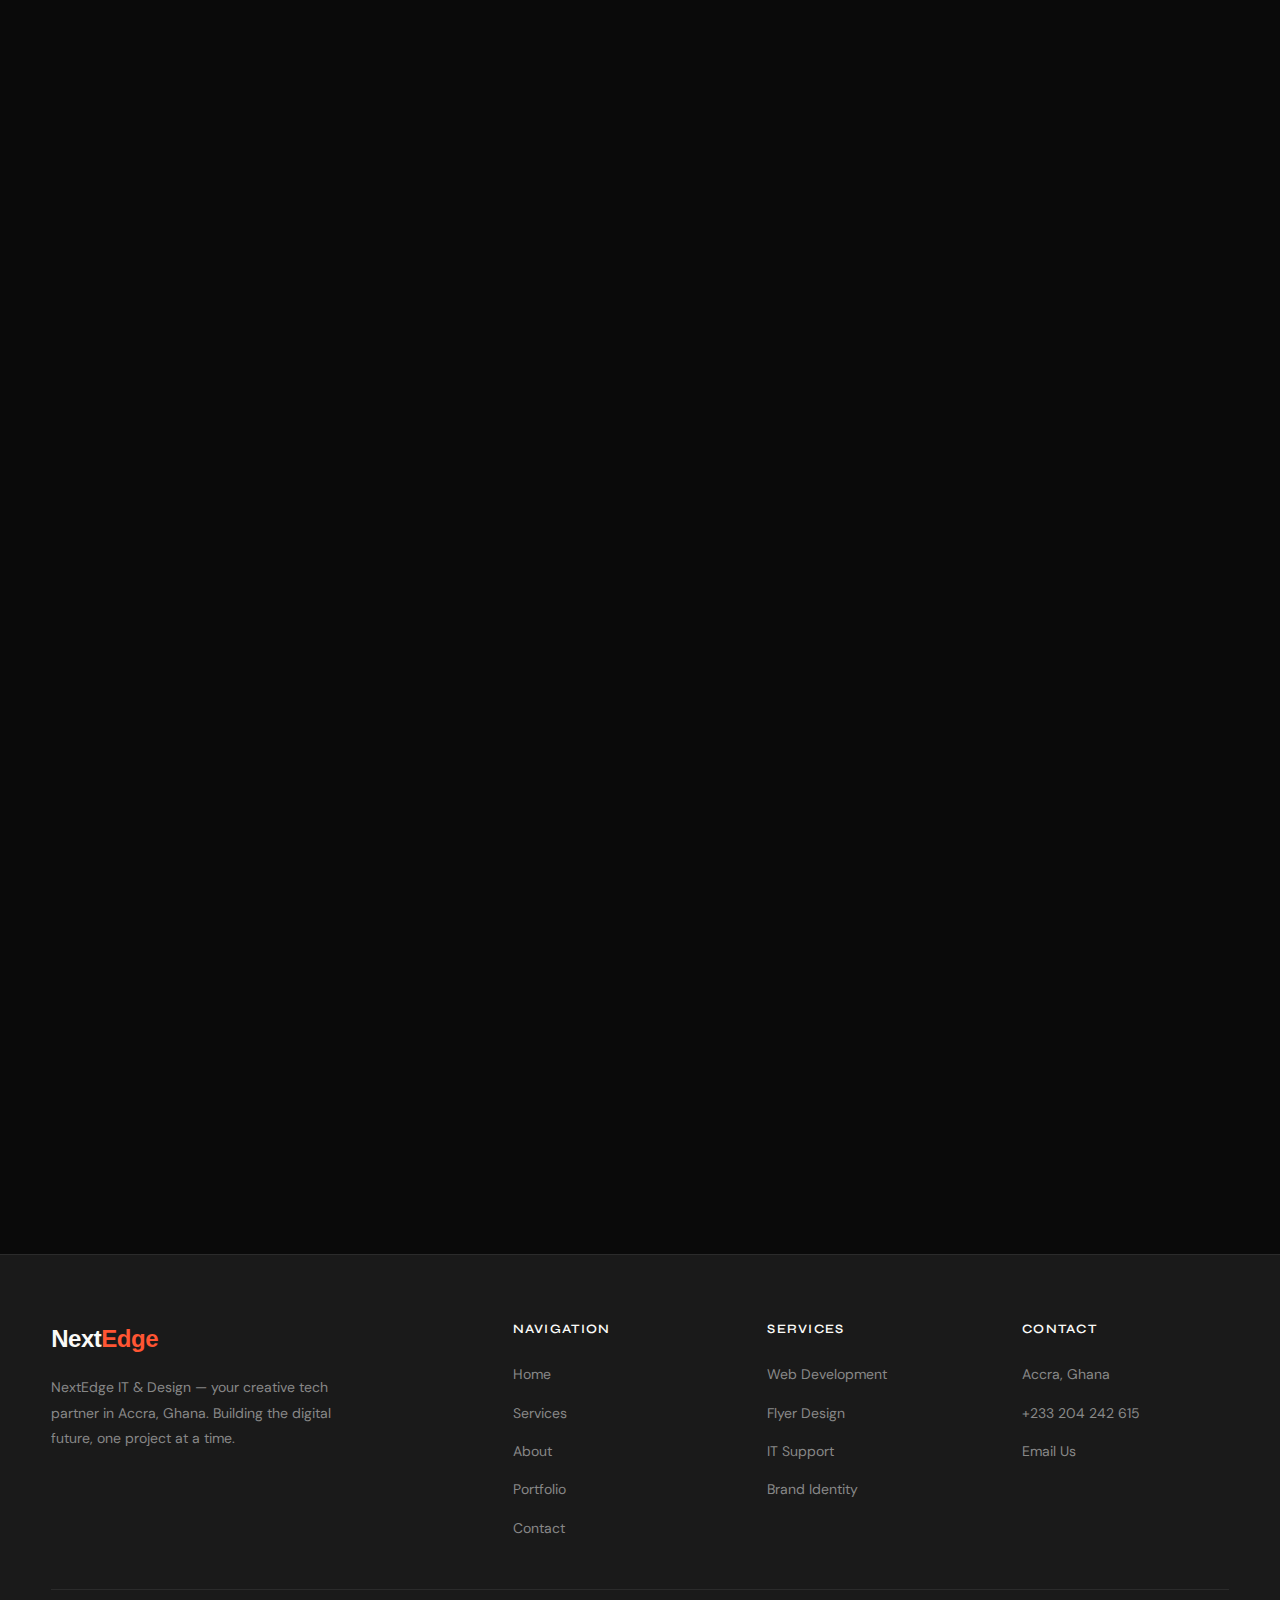
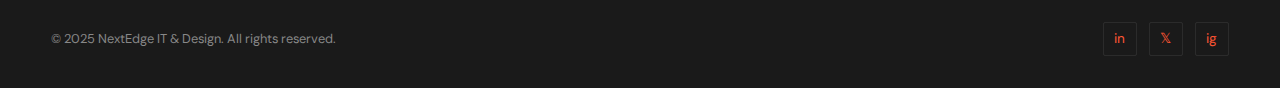
<file: nextedge.html>
<!DOCTYPE html>
<html lang="en">
<head>
<meta charset="UTF-8">
<meta name="viewport" content="width=device-width, initial-scale=1.0">
<title>NextEdge — Your Edge in Creative Tech</title>
<link href="https://fonts.googleapis.com/css2?family=Clash+Display:wght@400;500;600;700&family=Syne:wght@400;500;600;700;800&family=DM+Sans:ital,wght@0,300;0,400;0,500;1,300&display=swap" rel="stylesheet">
<style>
  :root {
    --black: #0a0a0a;
    --white: #fafaf8;
    --accent: #ff5533;
    --accent2: #0ff;
    --mid: #1a1a1a;
    --surface: #141414;
    --muted: #888;
    --border: rgba(255,255,255,0.08);
    --text: #e8e6e0;
    --font-display: 'Clash Display', sans-serif;
    --font-head: 'Syne', sans-serif;
    --font-body: 'DM Sans', sans-serif;
  }
  *, *::before, *::after { margin:0; padding:0; box-sizing:border-box; }
  html { scroll-behavior: smooth; }
  body {
    background: var(--black);
    color: var(--text);
    font-family: var(--font-body);
    font-size: 16px;
    line-height: 1.7;
    overflow-x: hidden;
  }

  /* ── NOISE OVERLAY ── */
  body::before {
    content: '';
    position: fixed; inset: 0;
    background-image: url("data:image/svg+xml,%3Csvg viewBox='0 0 200 200' xmlns='http://www.w3.org/2000/svg'%3E%3Cfilter id='n'%3E%3CfeTurbulence type='fractalNoise' baseFrequency='0.9' numOctaves='4' stitchTiles='stitch'/%3E%3C/filter%3E%3Crect width='100%25' height='100%25' filter='url(%23n)' opacity='0.04'/%3E%3C/svg%3E");
    pointer-events: none; z-index: 1000; opacity: .4;
  }

  /* ── NAV ── */
  nav {
    position: fixed; top: 0; left: 0; right: 0; z-index: 900;
    padding: 1.25rem 4vw;
    display: flex; align-items: center; justify-content: space-between;
    border-bottom: 1px solid transparent;
    transition: background .4s, border-color .4s, backdrop-filter .4s;
  }
  nav.scrolled {
    background: rgba(10,10,10,0.85);
    backdrop-filter: blur(24px);
    border-color: var(--border);
  }
  .nav-logo {
    font-family: var(--font-display);
    font-size: 1.35rem;
    font-weight: 700;
    color: var(--white);
    text-decoration: none;
    letter-spacing: -0.02em;
  }
  .nav-logo span { color: var(--accent); }
  .nav-links { display: flex; gap: 2rem; list-style: none; }
  .nav-links a {
    color: var(--muted);
    text-decoration: none;
    font-size: .875rem;
    font-weight: 500;
    letter-spacing: .02em;
    transition: color .2s;
    position: relative;
  }
  .nav-links a::after {
    content: '';
    position: absolute; left:0; bottom:-4px; width:0; height:1px;
    background: var(--accent);
    transition: width .3s;
  }
  .nav-links a:hover { color: var(--white); }
  .nav-links a:hover::after { width: 100%; }
  .nav-cta {
    background: var(--accent);
    color: #fff !important;
    padding: .5rem 1.25rem;
    border-radius: 2px;
    font-weight: 500 !important;
    font-size: .875rem;
    text-decoration: none;
    transition: opacity .2s, transform .2s;
  }
  .nav-cta:hover { opacity: .85; transform: translateY(-1px); }
  .hamburger { display: none; flex-direction: column; gap:5px; cursor:pointer; }
  .hamburger span { display:block; width:22px; height:1.5px; background:var(--white); transition:.3s; }

  /* ── HERO ── */
  #hero {
    min-height: 100vh;
    display: grid;
    place-items: center;
    position: relative;
    overflow: hidden;
    padding: 8rem 4vw 4rem;
  }
  .hero-grid {
    position: absolute; inset: 0;
    background-image:
      linear-gradient(rgba(255,85,51,.06) 1px, transparent 1px),
      linear-gradient(90deg, rgba(255,85,51,.06) 1px, transparent 1px);
    background-size: 60px 60px;
    mask-image: radial-gradient(ellipse 80% 70% at 50% 50%, black 40%, transparent 100%);
  }
  .hero-glow {
    position: absolute;
    width: 700px; height: 700px;
    border-radius: 50%;
    background: radial-gradient(circle, rgba(255,85,51,.18) 0%, transparent 70%);
    top: -10%; left: 50%; transform: translateX(-50%);
    pointer-events: none;
    animation: pulseGlow 6s ease-in-out infinite alternate;
  }
  @keyframes pulseGlow {
    from { opacity: .6; transform: translateX(-50%) scale(1); }
    to { opacity: 1; transform: translateX(-50%) scale(1.15); }
  }
  .hero-content {
    position: relative; z-index: 2;
    text-align: center;
    max-width: 900px;
  }
  .hero-badge {
    display: inline-flex; align-items: center; gap: .5rem;
    font-size: .75rem; font-weight: 500; letter-spacing: .12em; text-transform: uppercase;
    color: var(--accent);
    border: 1px solid rgba(255,85,51,.3);
    padding: .375rem 1rem;
    border-radius: 2px;
    margin-bottom: 2rem;
    animation: fadeUp .8s ease both;
  }
  .hero-badge::before {
    content: '';
    display: block; width: 6px; height: 6px;
    border-radius: 50%;
    background: var(--accent);
    animation: blink 1.4s ease-in-out infinite;
  }
  @keyframes blink { 0%,100%{opacity:1} 50%{opacity:.2} }
  .hero-title {
    font-family: var(--font-display);
    font-size: clamp(3rem, 8vw, 6.5rem);
    font-weight: 700;
    line-height: 1.0;
    letter-spacing: -0.04em;
    color: var(--white);
    animation: fadeUp .8s .15s ease both;
  }
  .hero-title em {
    font-style: normal;
    color: var(--accent);
    position: relative;
    display: inline-block;
  }
  .hero-title em::after {
    content: '';
    position: absolute;
    left: 0; bottom: -4px; width: 100%; height: 2px;
    background: var(--accent);
    transform: scaleX(0);
    transform-origin: left;
    animation: lineReveal 1s 1s ease forwards;
  }
  @keyframes lineReveal { to { transform: scaleX(1); } }
  .hero-sub {
    margin: 1.75rem auto 2.5rem;
    font-size: 1.125rem;
    color: var(--muted);
    max-width: 560px;
    font-weight: 300;
    animation: fadeUp .8s .3s ease both;
  }
  .hero-actions {
    display: flex; gap: 1rem; justify-content: center; flex-wrap: wrap;
    animation: fadeUp .8s .45s ease both;
  }
  .btn-primary {
    background: var(--accent);
    color: #fff;
    padding: .875rem 2rem;
    border-radius: 2px;
    text-decoration: none;
    font-weight: 500;
    font-size: .9375rem;
    letter-spacing: .01em;
    transition: transform .2s, box-shadow .2s;
    border: none; cursor: pointer;
  }
  .btn-primary:hover {
    transform: translateY(-2px);
    box-shadow: 0 8px 32px rgba(255,85,51,.35);
  }
  .btn-secondary {
    background: transparent;
    color: var(--white);
    padding: .875rem 2rem;
    border-radius: 2px;
    border: 1px solid var(--border);
    text-decoration: none;
    font-weight: 500;
    font-size: .9375rem;
    transition: border-color .2s, background .2s;
    cursor: pointer;
  }
  .btn-secondary:hover { border-color: rgba(255,255,255,.3); background: rgba(255,255,255,.05); }
  .hero-scroll {
    position: absolute; bottom: 2.5rem; left: 50%; transform: translateX(-50%);
    display: flex; flex-direction: column; align-items: center; gap: .5rem;
    opacity: .4; animation: fadeIn 1s 1.5s ease both;
  }
  .hero-scroll span { font-size: .7rem; letter-spacing: .15em; text-transform: uppercase; }
  .scroll-line {
    width: 1px; height: 48px;
    background: linear-gradient(to bottom, var(--white), transparent);
    animation: scrollDrop 2s ease-in-out infinite;
  }
  @keyframes scrollDrop {
    0% { opacity: 0; transform: scaleY(0); transform-origin: top; }
    50% { opacity: 1; transform: scaleY(1); transform-origin: top; }
    100% { opacity: 0; transform: scaleY(1); transform-origin: bottom; }
  }
  .hero-stats {
    position: absolute; bottom: 2.5rem; right: 4vw;
    display: flex; flex-direction: column; gap: 1.5rem;
    animation: fadeUp .8s .6s ease both;
  }
  .hero-stat {
    text-align: right;
  }
  .hero-stat strong {
    display: block;
    font-family: var(--font-head);
    font-size: 1.5rem;
    font-weight: 700;
    color: var(--white);
  }
  .hero-stat span { font-size: .75rem; color: var(--muted); letter-spacing: .05em; text-transform: uppercase; }
  @keyframes fadeUp {
    from { opacity:0; transform: translateY(24px); }
    to { opacity:1; transform: translateY(0); }
  }
  @keyframes fadeIn { from{opacity:0} to{opacity:.4} }

  /* ── SECTION LAYOUT ── */
  section { padding: 7rem 4vw; }
  .section-label {
    display: inline-block;
    font-size: .7rem; font-weight: 600; letter-spacing: .15em; text-transform: uppercase;
    color: var(--accent);
    margin-bottom: .75rem;
  }
  .section-title {
    font-family: var(--font-display);
    font-size: clamp(2rem, 4vw, 3.25rem);
    font-weight: 700;
    letter-spacing: -0.035em;
    color: var(--white);
    line-height: 1.1;
  }
  .section-sub {
    color: var(--muted);
    font-size: 1rem;
    max-width: 520px;
    margin-top: .875rem;
    font-weight: 300;
  }
  .reveal {
    opacity: 0;
    transform: translateY(32px);
    transition: opacity .7s ease, transform .7s ease;
  }
  .reveal.in { opacity: 1; transform: none; }

  /* ── MARQUEE ── */
  .marquee-wrapper {
    overflow: hidden;
    border-top: 1px solid var(--border);
    border-bottom: 1px solid var(--border);
    padding: 1.25rem 0;
    background: var(--surface);
  }
  .marquee-track {
    display: flex;
    gap: 3rem;
    width: max-content;
    animation: marquee 22s linear infinite;
  }
  .marquee-track:hover { animation-play-state: paused; }
  .marquee-item {
    font-family: var(--font-head);
    font-size: .8rem;
    font-weight: 600;
    letter-spacing: .1em;
    text-transform: uppercase;
    color: var(--muted);
    white-space: nowrap;
    display: flex; align-items: center; gap: 1rem;
  }
  .marquee-dot { width: 4px; height: 4px; border-radius: 50%; background: var(--accent); flex-shrink:0; }
  @keyframes marquee { to { transform: translateX(-50%); } }

  /* ── SERVICES ── */
  #services .services-grid {
    display: grid;
    grid-template-columns: repeat(3, 1fr);
    gap: 1px;
    background: var(--border);
    border: 1px solid var(--border);
    border-radius: 4px;
    overflow: hidden;
    margin-top: 3.5rem;
  }
  .service-card {
    background: var(--surface);
    padding: 2.5rem;
    position: relative;
    overflow: hidden;
    transition: background .3s;
    cursor: default;
  }
  .service-card::before {
    content: '';
    position: absolute; inset: 0;
    background: linear-gradient(135deg, rgba(255,85,51,.08) 0%, transparent 60%);
    opacity: 0;
    transition: opacity .4s;
  }
  .service-card:hover { background: #1c1c1c; }
  .service-card:hover::before { opacity: 1; }
  .service-icon {
    width: 48px; height: 48px;
    border: 1px solid rgba(255,85,51,.3);
    border-radius: 2px;
    display: grid; place-items: center;
    margin-bottom: 1.75rem;
    font-size: 1.25rem;
    background: rgba(255,85,51,.06);
    transition: transform .3s;
  }
  .service-card:hover .service-icon { transform: scale(1.08) rotate(-3deg); }
  .service-card h3 {
    font-family: var(--font-head);
    font-size: 1.125rem;
    font-weight: 600;
    color: var(--white);
    margin-bottom: .75rem;
    letter-spacing: -.01em;
  }
  .service-card p { color: var(--muted); font-size: .9rem; line-height: 1.7; }
  .service-link {
    display: inline-flex; align-items: center; gap: .375rem;
    margin-top: 1.5rem;
    font-size: .8125rem; font-weight: 500;
    color: var(--accent);
    text-decoration: none;
    letter-spacing: .02em;
    transition: gap .2s;
  }
  .service-link:hover { gap: .625rem; }
  .service-num {
    position: absolute; top: 1.5rem; right: 1.75rem;
    font-family: var(--font-display);
    font-size: 3.5rem; font-weight: 700;
    color: rgba(255,255,255,.04);
    line-height: 1;
    pointer-events: none;
    transition: color .3s;
  }
  .service-card:hover .service-num { color: rgba(255,85,51,.07); }

  /* ── ABOUT ── */
  #about {
    display: grid;
    grid-template-columns: 1fr 1fr;
    gap: 5rem;
    align-items: center;
  }
  .about-visual {
    position: relative;
    aspect-ratio: 4/5;
    border-radius: 4px;
    overflow: hidden;
    background: var(--surface);
  }
  .about-img-bg {
    position: absolute; inset: 0;
    background:
      repeating-linear-gradient(45deg, transparent, transparent 10px, rgba(255,85,51,.025) 10px, rgba(255,85,51,.025) 11px);
  }
  .about-card {
    position: absolute; bottom: 2rem; left: 2rem; right: 2rem;
    background: rgba(10,10,10,.9);
    backdrop-filter: blur(12px);
    border: 1px solid var(--border);
    border-radius: 4px;
    padding: 1.25rem 1.5rem;
    display: flex; align-items: center; gap: 1rem;
  }
  .about-card-icon {
    width: 40px; height: 40px; flex-shrink: 0;
    border-radius: 50%;
    background: rgba(255,85,51,.15);
    display: grid; place-items: center;
    font-size: 1.125rem;
  }
  .about-card h4 { font-size: .875rem; font-weight: 600; color: var(--white); margin-bottom: .125rem; }
  .about-card p { font-size: .8rem; color: var(--muted); }
  .about-float {
    position: absolute; top: 2rem; right: -1.5rem;
    background: var(--accent);
    color: #fff;
    padding: 1rem 1.25rem;
    border-radius: 4px;
    text-align: center;
    box-shadow: 0 16px 40px rgba(255,85,51,.4);
  }
  .about-float strong { display:block; font-family: var(--font-display); font-size: 2rem; font-weight: 700; line-height:1; }
  .about-float span { font-size: .7rem; font-weight: 500; letter-spacing: .1em; text-transform: uppercase; opacity: .9; }
  .about-text .section-sub { max-width: 100%; }
  .about-list { list-style: none; margin-top: 2rem; display: flex; flex-direction: column; gap: .875rem; }
  .about-list li {
    display: flex; align-items: flex-start; gap: .875rem;
    font-size: .9375rem; color: var(--text);
  }
  .about-list li::before {
    content: '';
    display: block; width: 18px; height: 18px; flex-shrink: 0;
    margin-top: 3px;
    border-radius: 50%;
    background: rgba(255,85,51,.15);
    border: 1px solid rgba(255,85,51,.4);
    position: relative;
  }
  .about-list li::before {
    background: url("data:image/svg+xml,%3Csvg xmlns='http://www.w3.org/2000/svg' viewBox='0 0 16 16'%3E%3Cpath d='M3 8l3.5 3.5L13 5' stroke='%23ff5533' stroke-width='2' fill='none' stroke-linecap='round' stroke-linejoin='round'/%3E%3C/svg%3E") center/14px no-repeat,
    rgba(255,85,51,.1);
    border: 1px solid rgba(255,85,51,.25);
    border-radius: 50%;
  }

  /* ── PORTFOLIO ── */
  #portfolio { background: var(--surface); }
  #portfolio .port-header {
    display: flex; align-items: flex-end; justify-content: space-between;
    margin-bottom: 3rem; flex-wrap: wrap; gap: 1.5rem;
  }
  .port-grid {
    display: grid;
    grid-template-columns: repeat(2, 1fr);
    gap: 1.5rem;
  }
  .port-card {
    background: var(--black);
    border: 1px solid var(--border);
    border-radius: 4px;
    overflow: hidden;
    transition: transform .3s, border-color .3s;
    cursor: pointer;
  }
  .port-card:hover { transform: translateY(-4px); border-color: rgba(255,85,51,.3); }
  .port-thumb {
    aspect-ratio: 16/10;
    background: var(--mid);
    position: relative;
    overflow: hidden;
  }
  .port-thumb-bg {
    position: absolute; inset: 0;
    display: flex; align-items: center; justify-content: center;
    font-size: 3.5rem;
    transition: transform .4s;
  }
  .port-card:hover .port-thumb-bg { transform: scale(1.1); }
  .port-overlay {
    position: absolute; inset: 0;
    background: rgba(255,85,51,.08);
    opacity: 0;
    transition: opacity .3s;
    display: grid; place-items: center;
  }
  .port-card:hover .port-overlay { opacity: 1; }
  .port-overlay-icon {
    width: 48px; height: 48px;
    border: 1px solid rgba(255,255,255,.6);
    border-radius: 50%;
    display: grid; place-items: center;
    color: #fff;
    font-size: 1.25rem;
  }
  .port-info { padding: 1.5rem; }
  .port-tag {
    font-size: .7rem; font-weight: 600; letter-spacing: .1em; text-transform: uppercase;
    color: var(--accent);
    margin-bottom: .5rem;
  }
  .port-info h3 {
    font-family: var(--font-head);
    font-size: 1rem; font-weight: 600;
    color: var(--white); margin-bottom: .375rem;
  }
  .port-info p { font-size: .875rem; color: var(--muted); line-height: 1.6; }

  /* ── STATS ── */
  #stats {
    background: var(--accent);
    padding: 5rem 4vw;
  }
  .stats-inner {
    display: grid;
    grid-template-columns: repeat(3,1fr);
    gap: 1px;
  }
  .stat-item {
    padding: 2.5rem;
    text-align: center;
    position: relative;
  }
  .stat-item + .stat-item::before {
    content: '';
    position: absolute; left: 0; top: 15%; height: 70%;
    width: 1px;
    background: rgba(255,255,255,.2);
  }
  .stat-num {
    font-family: var(--font-display);
    font-size: clamp(3rem, 6vw, 5rem);
    font-weight: 700;
    color: #fff;
    line-height: 1;
    display: block;
  }
  .stat-label {
    font-size: .875rem; font-weight: 500;
    color: rgba(255,255,255,.75);
    margin-top: .5rem;
    letter-spacing: .03em;
    display: block;
  }

  /* ── TESTIMONIALS ── */
  #testimonials .test-grid {
    display: grid;
    grid-template-columns: repeat(3,1fr);
    gap: 1.5rem;
    margin-top: 3.5rem;
  }
  .test-card {
    background: var(--surface);
    border: 1px solid var(--border);
    border-radius: 4px;
    padding: 2rem;
    position: relative;
    transition: border-color .3s;
  }
  .test-card:hover { border-color: rgba(255,85,51,.25); }
  .test-stars {
    display: flex; gap: .25rem;
    margin-bottom: 1.25rem;
    color: var(--accent);
    font-size: .9rem;
  }
  .test-card blockquote {
    font-size: .9375rem;
    color: var(--text);
    line-height: 1.75;
    font-weight: 300;
    margin-bottom: 1.75rem;
    font-style: italic;
  }
  .test-author {
    display: flex; align-items: center; gap: .875rem;
    border-top: 1px solid var(--border);
    padding-top: 1.25rem;
  }
  .test-avatar {
    width: 38px; height: 38px;
    border-radius: 50%;
    background: rgba(255,85,51,.15);
    border: 1px solid rgba(255,85,51,.3);
    display: grid; place-items: center;
    font-family: var(--font-head);
    font-size: .875rem; font-weight: 700;
    color: var(--accent);
    flex-shrink: 0;
  }
  .test-author strong { display:block; font-size: .875rem; font-weight: 600; color: var(--white); }
  .test-author span { font-size: .775rem; color: var(--muted); }
  .test-quote-mark {
    position: absolute; top: 1.5rem; right: 1.75rem;
    font-family: Georgia, serif; font-size: 4rem;
    color: rgba(255,85,51,.1);
    line-height: 1;
    pointer-events: none;
  }

  /* ── CONTACT ── */
  #contact {
    display: grid;
    grid-template-columns: 1fr 1fr;
    gap: 5rem;
    align-items: start;
  }
  .contact-info .section-sub { max-width: 100%; margin-bottom: 2.5rem; }
  .contact-detail {
    display: flex; align-items: center; gap: 1rem;
    padding: 1.125rem 0;
    border-bottom: 1px solid var(--border);
    color: var(--text);
    font-size: .9375rem;
  }
  .contact-detail:last-of-type { border-bottom: none; }
  .contact-detail-icon {
    width: 36px; height: 36px; flex-shrink: 0;
    background: rgba(255,85,51,.1);
    border: 1px solid rgba(255,85,51,.2);
    border-radius: 2px;
    display: grid; place-items: center;
    font-size: 1rem;
  }
  .contact-form {
    background: var(--surface);
    border: 1px solid var(--border);
    border-radius: 4px;
    padding: 2.5rem;
  }
  .form-group { margin-bottom: 1.25rem; }
  .form-group label {
    display: block;
    font-size: .8rem; font-weight: 500; letter-spacing: .04em; text-transform: uppercase;
    color: var(--muted);
    margin-bottom: .5rem;
  }
  .form-group input,
  .form-group textarea,
  .form-group select {
    width: 100%;
    background: rgba(255,255,255,.04);
    border: 1px solid var(--border);
    border-radius: 2px;
    padding: .875rem 1rem;
    color: var(--white);
    font-family: var(--font-body);
    font-size: .9375rem;
    transition: border-color .2s;
    outline: none;
    resize: none;
  }
  .form-group input:focus,
  .form-group textarea:focus {
    border-color: rgba(255,85,51,.5);
    background: rgba(255,85,51,.04);
  }
  .form-row { display: grid; grid-template-columns: 1fr 1fr; gap: 1rem; }

  /* ── FOOTER ── */
  footer {
    background: var(--mid);
    border-top: 1px solid var(--border);
    padding: 4rem 4vw 2rem;
  }
  .footer-top {
    display: grid;
    grid-template-columns: 2fr 1fr 1fr 1fr;
    gap: 3rem;
    padding-bottom: 3rem;
    border-bottom: 1px solid var(--border);
    margin-bottom: 2rem;
  }
  .footer-brand p { font-size: .875rem; color: var(--muted); margin-top: 1rem; max-width: 280px; line-height: 1.8; }
  .footer-col h4 {
    font-family: var(--font-head);
    font-size: .8rem; font-weight: 600; letter-spacing: .1em; text-transform: uppercase;
    color: var(--white); margin-bottom: 1.25rem;
  }
  .footer-col ul { list-style: none; display: flex; flex-direction: column; gap: .7rem; }
  .footer-col a { color: var(--muted); text-decoration: none; font-size: .875rem; transition: color .2s; }
  .footer-col a:hover { color: var(--white); }
  .footer-bottom {
    display: flex; justify-content: space-between; align-items: center;
    font-size: .8rem; color: var(--muted);
    flex-wrap: wrap; gap: 1rem;
  }
  .footer-bottom a { color: var(--accent); text-decoration: none; }
  .social-links { display: flex; gap: .75rem; }
  .social-link {
    width: 34px; height: 34px;
    border: 1px solid var(--border);
    border-radius: 2px;
    display: grid; place-items: center;
    color: var(--muted);
    font-size: .85rem;
    text-decoration: none;
    transition: border-color .2s, color .2s;
  }
  .social-link:hover { border-color: rgba(255,85,51,.5); color: var(--accent); }

  /* ── CURSOR GLOW ── */
  .cursor-glow {
    position: fixed; pointer-events: none; z-index: 999;
    width: 300px; height: 300px;
    border-radius: 50%;
    background: radial-gradient(circle, rgba(255,85,51,.06) 0%, transparent 70%);
    transform: translate(-50%, -50%);
    transition: transform .15s ease;
    mix-blend-mode: screen;
  }

  /* ── RESPONSIVE ── */
  @media (max-width: 1024px) {
    #services .services-grid { grid-template-columns: 1fr; }
    .port-grid { grid-template-columns: 1fr; }
    #about, #contact { grid-template-columns: 1fr; }
    .about-visual { display: none; }
    .footer-top { grid-template-columns: 1fr 1fr; }
    .hero-stats { display: none; }
    #testimonials .test-grid { grid-template-columns: 1fr; }
    .stats-inner { grid-template-columns: 1fr; }
    .stat-item + .stat-item::before { display: none; }
  }
  @media (max-width: 768px) {
    .nav-links { display: none; }
    .hamburger { display: flex; }
    .hero-title { font-size: clamp(2.25rem, 10vw, 4rem); }
    .footer-top { grid-template-columns: 1fr; gap: 2rem; }
    #services .services-grid { grid-template-columns: 1fr; }
    .form-row { grid-template-columns: 1fr; }
  }

  /* Color accents per service */
  .svc-color-1 { color: #ff5533; }
  .svc-color-2 { color: #5b8fff; }
  .svc-color-3 { color: #00e5a0; }
</style>
</head>
<body>

<div class="cursor-glow" id="cursorGlow"></div>

<!-- NAV -->
<nav id="navbar">
  <a href="#hero" class="nav-logo">Next<span>Edge</span></a>
  <ul class="nav-links">
    <li><a href="#hero">Home</a></li>
    <li><a href="#services">Services</a></li>
    <li><a href="#about">About</a></li>
    <li><a href="#portfolio">Portfolio</a></li>
    <li><a href="#testimonials">Clients</a></li>
  </ul>
  <a href="#contact" class="nav-cta">Get In Touch</a>
  <div class="hamburger" id="hamburger">
    <span></span><span></span><span></span>
  </div>
</nav>

<!-- HERO -->
<section id="hero">
  <div class="hero-grid"></div>
  <div class="hero-glow"></div>

  <div class="hero-content">
    <div class="hero-badge">
      <span>Accra, Ghana — Est. 2024</span>
    </div>
    <h1 class="hero-title">
      Your <em>Edge</em><br>in Creative<br>Tech Solutions
    </h1>
    <p class="hero-sub">
      We design modern websites, striking visuals, and deliver smart IT support — helping your brand stand out in today's digital world.
    </p>
    <div class="hero-actions">
      <a href="#portfolio" class="btn-primary">View Our Work</a>
      <a href="#contact" class="btn-secondary">Start a Project</a>
    </div>
  </div>

  <div class="hero-stats">
    <div class="hero-stat">
      <strong>10+</strong>
      <span>Projects Done</span>
    </div>
    <div class="hero-stat">
      <strong>7+</strong>
      <span>Happy Clients</span>
    </div>
    <div class="hero-stat">
      <strong>2+</strong>
      <span>Awards</span>
    </div>
  </div>

  <div class="hero-scroll">
    <span>Scroll</span>
    <div class="scroll-line"></div>
  </div>
</section>

<!-- MARQUEE -->
<div class="marquee-wrapper">
  <div class="marquee-track">
    <div class="marquee-item"><span class="marquee-dot"></span> Web Development</div>
    <div class="marquee-item"><span class="marquee-dot"></span> Graphic Design</div>
    <div class="marquee-item"><span class="marquee-dot"></span> IT Support</div>
    <div class="marquee-item"><span class="marquee-dot"></span> Brand Identity</div>
    <div class="marquee-item"><span class="marquee-dot"></span> Flyer Design</div>
    <div class="marquee-item"><span class="marquee-dot"></span> Digital Strategy</div>
    <div class="marquee-item"><span class="marquee-dot"></span> UI/UX Design</div>
    <div class="marquee-item"><span class="marquee-dot"></span> SEO & Performance</div>
    <!-- duplicate for seamless loop -->
    <div class="marquee-item"><span class="marquee-dot"></span> Web Development</div>
    <div class="marquee-item"><span class="marquee-dot"></span> Graphic Design</div>
    <div class="marquee-item"><span class="marquee-dot"></span> IT Support</div>
    <div class="marquee-item"><span class="marquee-dot"></span> Brand Identity</div>
    <div class="marquee-item"><span class="marquee-dot"></span> Flyer Design</div>
    <div class="marquee-item"><span class="marquee-dot"></span> Digital Strategy</div>
    <div class="marquee-item"><span class="marquee-dot"></span> UI/UX Design</div>
    <div class="marquee-item"><span class="marquee-dot"></span> SEO & Performance</div>
  </div>
</div>

<!-- SERVICES -->
<section id="services">
  <div class="reveal">
    <span class="section-label">What We Do</span>
    <h2 class="section-title">Services built for<br>modern businesses</h2>
    <p class="section-sub">From pixel-perfect designs to robust technical solutions, we cover every layer of your digital needs.</p>
  </div>

  <div class="services-grid reveal" style="transition-delay:.1s">
    <div class="service-card">
      <div class="service-num">01</div>
      <div class="service-icon svc-color-1">🌐</div>
      <h3>Website Development</h3>
      <p>Modern, responsive, and fast websites that elevate your brand. From portfolios and landing pages to full business sites with CMS integration.</p>
      <a href="#contact" class="service-link">Start a project →</a>
    </div>
    <div class="service-card">
      <div class="service-num">02</div>
      <div class="service-icon svc-color-2">🎨</div>
      <h3>Graphic & Flyer Design</h3>
      <p>Eye-catching flyers, social media graphics, posters and brand identity materials that make your business impossible to ignore.</p>
      <a href="#contact" class="service-link">Request a design →</a>
    </div>
    <div class="service-card">
      <div class="service-num">03</div>
      <div class="service-icon svc-color-3">🛠️</div>
      <h3>IT Solutions & Support</h3>
      <p>Reliable technical support, system troubleshooting, network setup, and smart IT consulting for individuals and growing businesses.</p>
      <a href="#contact" class="service-link">Get support →</a>
    </div>
  </div>
</section>

<!-- ABOUT -->
<section id="about">
  <div class="about-visual reveal">
    <div class="about-img-bg"></div>
    <!-- Decorative geometric visual -->
    <svg viewBox="0 0 400 500" xmlns="http://www.w3.org/2000/svg" style="width:100%;height:100%;position:absolute;inset:0">
      <defs>
        <radialGradient id="rg1" cx="50%" cy="40%" r="60%">
          <stop offset="0%" stop-color="#ff5533" stop-opacity=".25"/>
          <stop offset="100%" stop-color="#ff5533" stop-opacity="0"/>
        </radialGradient>
      </defs>
      <rect width="400" height="500" fill="url(#rg1)"/>
      <!-- Grid dots -->
      <g fill="rgba(255,255,255,0.06)">
        <circle cx="50" cy="50" r="2"/><circle cx="110" cy="50" r="2"/><circle cx="170" cy="50" r="2"/><circle cx="230" cy="50" r="2"/><circle cx="290" cy="50" r="2"/><circle cx="350" cy="50" r="2"/>
        <circle cx="50" cy="110" r="2"/><circle cx="110" cy="110" r="2"/><circle cx="170" cy="110" r="2"/><circle cx="230" cy="110" r="2"/><circle cx="290" cy="110" r="2"/><circle cx="350" cy="110" r="2"/>
        <circle cx="50" cy="170" r="2"/><circle cx="110" cy="170" r="2"/><circle cx="170" cy="170" r="2"/><circle cx="230" cy="170" r="2"/><circle cx="290" cy="170" r="2"/><circle cx="350" cy="170" r="2"/>
        <circle cx="50" cy="230" r="2"/><circle cx="110" cy="230" r="2"/><circle cx="170" cy="230" r="2"/><circle cx="230" cy="230" r="2"/><circle cx="290" cy="230" r="2"/><circle cx="350" cy="230" r="2"/>
        <circle cx="50" cy="290" r="2"/><circle cx="110" cy="290" r="2"/><circle cx="170" cy="290" r="2"/><circle cx="230" cy="290" r="2"/><circle cx="290" cy="290" r="2"/><circle cx="350" cy="290" r="2"/>
        <circle cx="50" cy="350" r="2"/><circle cx="110" cy="350" r="2"/><circle cx="170" cy="350" r="2"/><circle cx="230" cy="350" r="2"/><circle cx="290" cy="350" r="2"/><circle cx="350" cy="350" r="2"/>
        <circle cx="50" cy="410" r="2"/><circle cx="110" cy="410" r="2"/><circle cx="170" cy="410" r="2"/><circle cx="230" cy="410" r="2"/><circle cx="290" cy="410" r="2"/><circle cx="350" cy="410" r="2"/>
        <circle cx="50" cy="470" r="2"/><circle cx="110" cy="470" r="2"/><circle cx="170" cy="470" r="2"/><circle cx="230" cy="470" r="2"/><circle cx="290" cy="470" r="2"/><circle cx="350" cy="470" r="2"/>
      </g>
      <!-- Main shapes -->
      <rect x="100" y="80" width="200" height="200" rx="4" fill="none" stroke="rgba(255,85,51,0.2)" stroke-width="1"/>
      <rect x="120" y="100" width="160" height="160" rx="2" fill="rgba(255,85,51,0.06)" stroke="rgba(255,85,51,0.12)" stroke-width="1"/>
      <circle cx="200" cy="180" r="50" fill="rgba(255,85,51,0.1)" stroke="rgba(255,85,51,0.25)" stroke-width="1"/>
      <text x="200" y="186" text-anchor="middle" fill="rgba(255,255,255,0.7)" font-family="'Clash Display',sans-serif" font-size="28" font-weight="700">NE</text>
      <!-- Decorative lines -->
      <line x1="50" y1="340" x2="350" y2="340" stroke="rgba(255,85,51,0.1)" stroke-width="1"/>
      <rect x="60" y="360" width="80" height="24" rx="2" fill="rgba(255,85,51,0.08)" stroke="rgba(255,85,51,0.15)" stroke-width="1"/>
      <rect x="160" y="360" width="60" height="24" rx="2" fill="rgba(255,85,51,0.15)" stroke="rgba(255,85,51,0.25)" stroke-width="1"/>
      <rect x="240" y="360" width="100" height="24" rx="2" fill="rgba(255,85,51,0.06)" stroke="rgba(255,85,51,0.1)" stroke-width="1"/>
      <rect x="60" y="400" width="130" height="16" rx="2" fill="rgba(255,255,255,0.04)" stroke="rgba(255,255,255,0.08)" stroke-width="1"/>
      <rect x="60" y="428" width="90" height="16" rx="2" fill="rgba(255,255,255,0.04)" stroke="rgba(255,255,255,0.08)" stroke-width="1"/>
    </svg>

    <div class="about-float">
      <strong>3+</strong>
      <span>Yrs Experience</span>
    </div>

    <div class="about-card">
      <div class="about-card-icon">🏆</div>
      <div>
        <h4>Award-Winning Studio</h4>
        <p>Recognised for design excellence</p>
      </div>
    </div>
  </div>

  <div class="about-text reveal" style="transition-delay:.15s">
    <span class="section-label">About NextEdge</span>
    <h2 class="section-title">Where creativity<br>meets technology</h2>
    <p class="section-sub" style="margin-top:1rem">
      NextEdge IT &amp; Design is a creative tech studio based in Accra, Ghana. We bridge the gap between technology and creativity — delivering digital solutions that work and designs that impress.
    </p>
    <ul class="about-list">
      <li>Custom websites tailored to your brand identity and business goals</li>
      <li>Striking visual design that captures attention and converts audiences</li>
      <li>Reliable IT support keeping your operations running smoothly</li>
      <li>End-to-end partnership from concept through launch and beyond</li>
    </ul>
    <div style="margin-top:2.5rem;display:flex;gap:1rem;flex-wrap:wrap">
      <a href="#portfolio" class="btn-primary">See Our Work</a>
      <a href="#contact" class="btn-secondary">Talk to Us</a>
    </div>
  </div>
</section>

<!-- PORTFOLIO -->
<section id="portfolio">
  <div class="port-header reveal">
    <div>
      <span class="section-label">Portfolio</span>
      <h2 class="section-title">Selected work</h2>
    </div>
    <a href="#contact" class="btn-secondary" style="flex-shrink:0">Start Your Project →</a>
  </div>

  <div class="port-grid">
    <div class="port-card reveal">
      <div class="port-thumb" style="background:linear-gradient(135deg,#1a1a2e,#16213e)">
        <div class="port-thumb-bg">💻</div>
        <div class="port-overlay"><div class="port-overlay-icon">↗</div></div>
      </div>
      <div class="port-info">
        <div class="port-tag">Web App · IT Support</div>
        <h3>HelpPro — Support System</h3>
        <p>Web-based ticket management with response automation, client tracking, and real-time notifications.</p>
      </div>
    </div>

    <div class="port-card reveal" style="transition-delay:.08s">
      <div class="port-thumb" style="background:linear-gradient(135deg,#0d1b2a,#1b2838)">
        <div class="port-thumb-bg">🎯</div>
        <div class="port-overlay"><div class="port-overlay-icon">↗</div></div>
      </div>
      <div class="port-info">
        <div class="port-tag">Website · Portfolio</div>
        <h3>CreativeEdge — Portfolio Site</h3>
        <p>A stylish personal portfolio with fluid animations, responsive galleries, and a minimalist contact form.</p>
      </div>
    </div>

    <div class="port-card reveal" style="transition-delay:.16s">
      <div class="port-thumb" style="background:linear-gradient(135deg,#1a0a00,#2d1500)">
        <div class="port-thumb-bg">🏢</div>
        <div class="port-overlay"><div class="port-overlay-icon">↗</div></div>
      </div>
      <div class="port-info">
        <div class="port-tag">Website · Corporate</div>
        <h3>NextCorp — Business Website</h3>
        <p>Responsive corporate site built for lead generation with SEO integration and modern UI components.</p>
      </div>
    </div>

    <div class="port-card reveal" style="transition-delay:.24s">
      <div class="port-thumb" style="background:linear-gradient(135deg,#0a1a0a,#0d2b0d)">
        <div class="port-thumb-bg">📣</div>
        <div class="port-overlay"><div class="port-overlay-icon">↗</div></div>
      </div>
      <div class="port-info">
        <div class="port-tag">Graphic Design · Event</div>
        <h3>TechX Summit — Event Flyer</h3>
        <p>Vibrant promotional materials for a national tech conference. Bold design, sharp layout, instant impact.</p>
      </div>
    </div>
  </div>
</section>

<!-- STATS -->
<section id="stats">
  <div class="stats-inner">
    <div class="stat-item reveal">
      <span class="stat-num" data-count="10">0</span>
      <span class="stat-label">Projects Completed</span>
    </div>
    <div class="stat-item reveal" style="transition-delay:.1s">
      <span class="stat-num" data-count="7">0</span>
      <span class="stat-label">Happy Clients</span>
    </div>
    <div class="stat-item reveal" style="transition-delay:.2s">
      <span class="stat-num" data-count="2">0</span>
      <span class="stat-label">Industry Awards</span>
    </div>
  </div>
</section>

<!-- TESTIMONIALS -->
<section id="testimonials">
  <div class="reveal" style="text-align:center; max-width:520px; margin:0 auto 3.5rem">
    <span class="section-label">Client Reviews</span>
    <h2 class="section-title">What our clients say</h2>
  </div>

  <div class="test-grid">
    <div class="test-card reveal">
      <div class="test-quote-mark">"</div>
      <div class="test-stars">★★★★★</div>
      <blockquote>NextEdge completely transformed our digital presence. The website was exactly what we needed — beautiful, fast, and perfectly on-brand. Their attention to detail is unmatched.</blockquote>
      <div class="test-author">
        <div class="test-avatar">SW</div>
        <div>
          <strong>Sarah Williams</strong>
          <span>Founder, BrandCo</span>
        </div>
      </div>
    </div>
    <div class="test-card reveal" style="transition-delay:.1s">
      <div class="test-quote-mark">"</div>
      <div class="test-stars">★★★★★</div>
      <blockquote>Their IT support team is incredibly responsive. We've had zero downtime since working with NextEdge — they solved problems we didn't even know we had. Highly recommended.</blockquote>
      <div class="test-author">
        <div class="test-avatar">JA</div>
        <div>
          <strong>John Adams</strong>
          <span>CEO, TechFlow Ltd</span>
        </div>
      </div>
    </div>
    <div class="test-card reveal" style="transition-delay:.2s">
      <div class="test-quote-mark">"</div>
      <div class="test-stars">★★★★★</div>
      <blockquote>Our event flyers and social media graphics went viral. NextEdge truly understands how to make a brand stand out. Outstanding creative talent and professionalism.</blockquote>
      <div class="test-author">
        <div class="test-avatar">ET</div>
        <div>
          <strong>Emily Thompson</strong>
          <span>Marketing Director, PulseMG</span>
        </div>
      </div>
    </div>
  </div>
</section>

<!-- CONTACT -->
<section id="contact">
  <div class="contact-info reveal">
    <span class="section-label">Get In Touch</span>
    <h2 class="section-title">Let's build<br>something great</h2>
    <p class="section-sub">
      Ready to elevate your digital presence? Reach out and let's talk about your project. We typically respond within 24 hours.
    </p>

    <div class="contact-detail">
      <div class="contact-detail-icon">📍</div>
      <span>Accra, Ghana</span>
    </div>
    <div class="contact-detail">
      <div class="contact-detail-icon">📞</div>
      <span>+233 204 242 615</span>
    </div>
    <div class="contact-detail">
      <div class="contact-detail-icon">✉️</div>
      <span>kelvinfaraday15@gmail.com</span>
    </div>

    <div style="margin-top:2rem">
      <p style="font-size:.8rem;color:var(--muted);margin-bottom:.875rem;letter-spacing:.05em;text-transform:uppercase;font-weight:500">Follow Us</p>
      <div class="social-links">
        <a href="#" class="social-link">in</a>
        <a href="#" class="social-link">𝕏</a>
        <a href="#" class="social-link">ig</a>
        <a href="#" class="social-link">fb</a>
      </div>
    </div>
  </div>

  <div class="contact-form reveal" style="transition-delay:.15s">
    <h3 style="font-family:var(--font-head);font-size:1.125rem;font-weight:600;color:var(--white);margin-bottom:1.75rem">Send us a message</h3>
    <div class="form-row">
      <div class="form-group">
        <label>First Name</label>
        <input type="text" placeholder="Kwame">
      </div>
      <div class="form-group">
        <label>Last Name</label>
        <input type="text" placeholder="Mensah">
      </div>
    </div>
    <div class="form-group">
      <label>Email Address</label>
      <input type="email" placeholder="you@example.com">
    </div>
    <div class="form-group">
      <label>Service Needed</label>
      <select style="background:rgba(255,255,255,.04);border:1px solid var(--border);border-radius:2px;padding:.875rem 1rem;color:var(--white);font-family:var(--font-body);font-size:.9375rem;width:100%;outline:none;appearance:none">
        <option value="" style="background:#1a1a1a">Select a service...</option>
        <option style="background:#1a1a1a">Website Development</option>
        <option style="background:#1a1a1a">Graphic & Flyer Design</option>
        <option style="background:#1a1a1a">IT Solutions & Support</option>
        <option style="background:#1a1a1a">Other</option>
      </select>
    </div>
    <div class="form-group">
      <label>Message</label>
      <textarea rows="4" placeholder="Tell us about your project..."></textarea>
    </div>
    <button class="btn-primary" style="width:100%;padding:1rem" onclick="this.textContent='Message Sent ✓';this.style.background='#2a9d5c';setTimeout(()=>{this.textContent='Send Message';this.style.background=''},3000)">Send Message</button>
  </div>
</section>

<!-- FOOTER -->
<footer>
  <div class="footer-top">
    <div class="footer-brand">
      <a href="#hero" class="nav-logo" style="font-size:1.5rem">Next<span>Edge</span></a>
      <p>NextEdge IT &amp; Design — your creative tech partner in Accra, Ghana. Building the digital future, one project at a time.</p>
    </div>
    <div class="footer-col">
      <h4>Navigation</h4>
      <ul>
        <li><a href="#hero">Home</a></li>
        <li><a href="#services">Services</a></li>
        <li><a href="#about">About</a></li>
        <li><a href="#portfolio">Portfolio</a></li>
        <li><a href="#contact">Contact</a></li>
      </ul>
    </div>
    <div class="footer-col">
      <h4>Services</h4>
      <ul>
        <li><a href="#services">Web Development</a></li>
        <li><a href="#services">Flyer Design</a></li>
        <li><a href="#services">IT Support</a></li>
        <li><a href="#services">Brand Identity</a></li>
      </ul>
    </div>
    <div class="footer-col">
      <h4>Contact</h4>
      <ul>
        <li><a href="#">Accra, Ghana</a></li>
        <li><a href="tel:+233204242615">+233 204 242 615</a></li>
        <li><a href="mailto:kelvinfaraday15@gmail.com">Email Us</a></li>
      </ul>
    </div>
  </div>
  <div class="footer-bottom">
    <span>© 2025 NextEdge IT &amp; Design. All rights reserved.</span>
    <div class="social-links">
      <a href="#" class="social-link">in</a>
      <a href="#" class="social-link">𝕏</a>
      <a href="#" class="social-link">ig</a>
    </div>
  </div>
</footer>

<script>
  // Cursor glow
  const glow = document.getElementById('cursorGlow');
  document.addEventListener('mousemove', e => {
    glow.style.left = e.clientX + 'px';
    glow.style.top = e.clientY + 'px';
  });

  // Nav scroll
  const nav = document.getElementById('navbar');
  window.addEventListener('scroll', () => {
    nav.classList.toggle('scrolled', window.scrollY > 60);
  });

  // Reveal on scroll
  const reveals = document.querySelectorAll('.reveal');
  const observer = new IntersectionObserver(entries => {
    entries.forEach(e => {
      if (e.isIntersecting) { e.target.classList.add('in'); observer.unobserve(e.target); }
    });
  }, { threshold: 0.12 });
  reveals.forEach(el => observer.observe(el));

  // Counter animation
  const counters = document.querySelectorAll('.stat-num[data-count]');
  const cObserver = new IntersectionObserver(entries => {
    entries.forEach(e => {
      if (!e.isIntersecting) return;
      const el = e.target;
      const target = parseInt(el.dataset.count);
      let start = 0;
      const step = () => {
        start++;
        el.textContent = start + '+';
        if (start < target) requestAnimationFrame(step);
      };
      requestAnimationFrame(step);
      cObserver.unobserve(el);
    });
  }, { threshold: 0.5 });
  counters.forEach(el => cObserver.observe(el));

  // Hamburger (mobile)
  document.getElementById('hamburger').addEventListener('click', () => {
    const links = document.querySelector('.nav-links');
    links.style.display = links.style.display === 'flex' ? 'none' : 'flex';
    links.style.flexDirection = 'column';
    links.style.position = 'absolute';
    links.style.top = '60px';
    links.style.left = '0';
    links.style.right = '0';
    links.style.background = 'rgba(10,10,10,0.97)';
    links.style.padding = '1.5rem 4vw';
    links.style.borderBottom = '1px solid rgba(255,255,255,0.08)';
  });
</script>
</body>
</html>
</file>
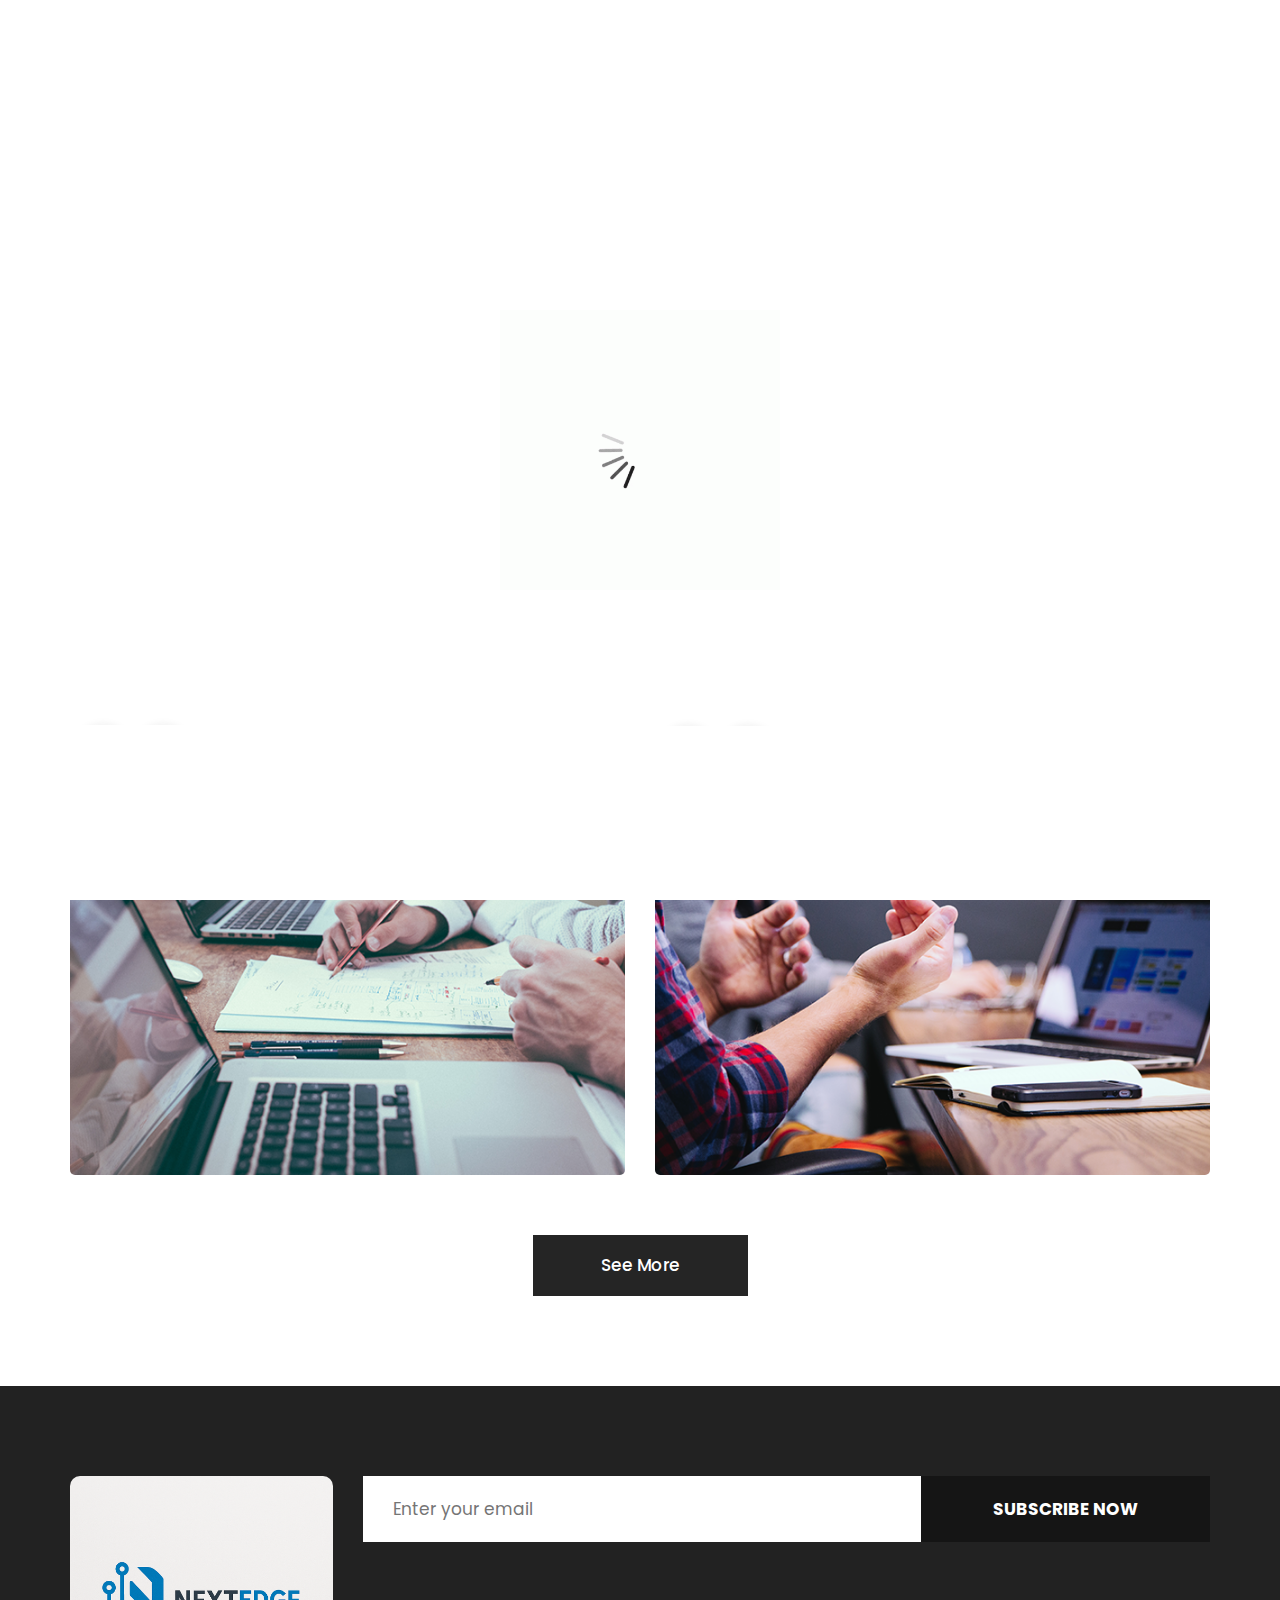
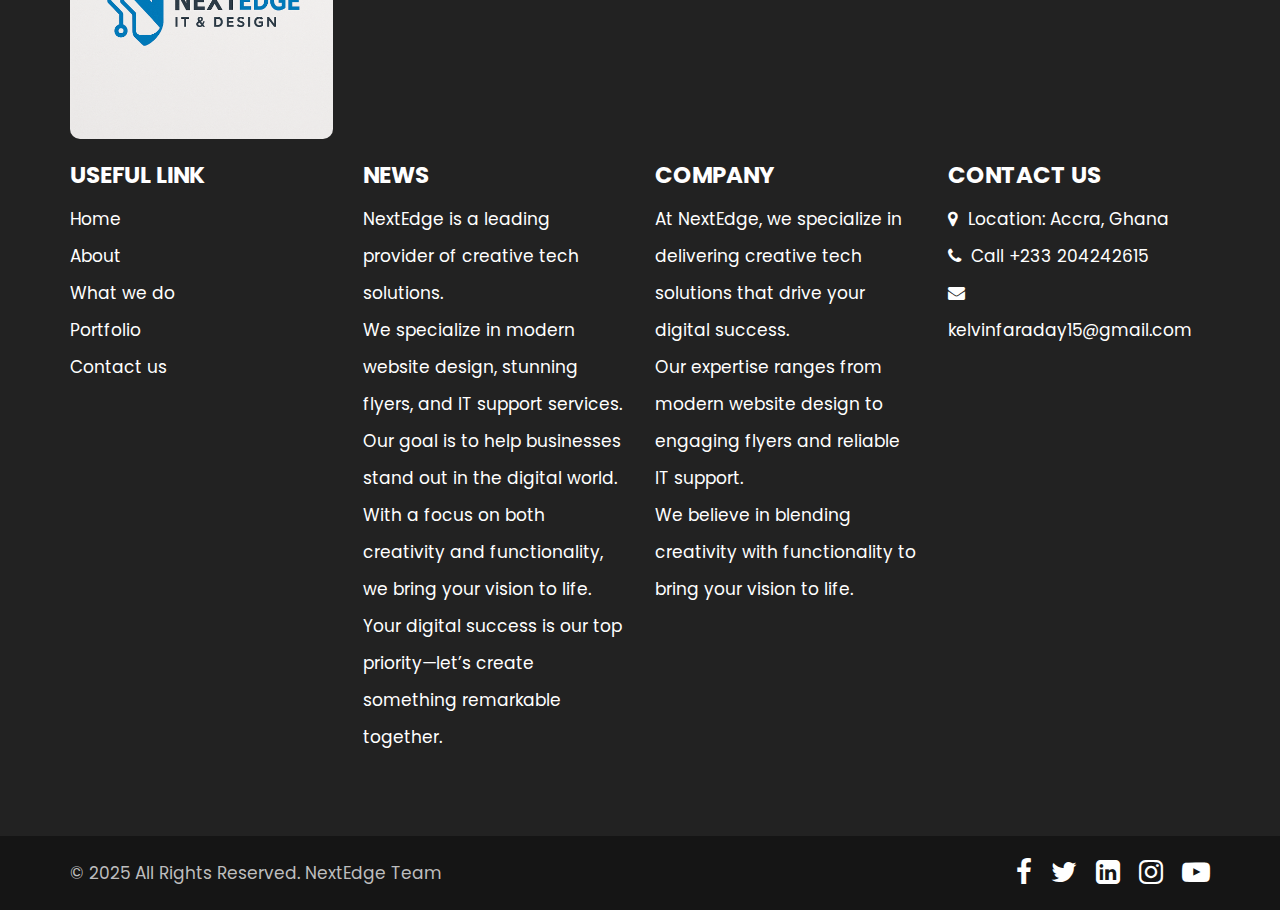
<file: portfolio.html>
<!DOCTYPE html>
<html lang="en">
   <head>
      <!-- basic -->
      <meta charset="utf-8">
      <meta http-equiv="X-UA-Compatible" content="IE=edge">
      <!-- mobile metas -->
      <meta name="viewport" content="width=device-width, initial-scale=1">
      <meta name="viewport" content="initial-scale=1, maximum-scale=1">
      <!-- site metas -->
      <title>NextEdge</title>
      <link rel="icon" href="images/logo.png" type="image/png">
      <meta name="keywords" content="">
      <meta name="description" content="">
      <meta name="author" content="">
      <!-- bootstrap css -->
      <link rel="stylesheet" href="css/bootstrap.min.css">
      <!-- style css -->
      <link rel="stylesheet" href="css/style.css">
      <!-- responsive-->
      <link rel="stylesheet" href="css/responsive.css">
      <!-- awesome fontfamily -->
      <link rel="stylesheet" href="https://cdnjs.cloudflare.com/ajax/libs/font-awesome/4.7.0/css/font-awesome.min.css">
      <!--[if lt IE 9]>
      <script src="https://oss.maxcdn.com/html5shiv/3.7.3/html5shiv.min.js"></script>
      <script src="https://oss.maxcdn.com/respond/1.4.2/respond.min.js"></script><![endif]-->
   </head>
   <!-- body -->
   <body class="main-layout inner_page">
      <!-- loader  -->
      <div class="loader_bg">
         <div class="loader"><img src="images/loading.gif" alt="" /></div>
      </div>
      <!-- end loader -->
      <!-- header -->
      <header>
         <div class="header">
            <div class="container-fluid">
               <div class="row d_flex">
                  <div class=" col-md-2 col-sm-3 col logo_section">
                     <div class="full">
                        <div class="center-desk">
                           <div class="logo">
                              <a href="index.html"><img src="images/logo.png" alt="#" /></a>
                           </div>
                        </div>
                     </div>
                  </div>
                  <div class="col-md-8 col-sm-9">
                     <nav class="navigation navbar navbar-expand-md navbar-dark ">
                        <button class="navbar-toggler" type="button" data-toggle="collapse" data-target="#navbarsExample04" aria-controls="navbarsExample04" aria-expanded="false" aria-label="Toggle navigation">
                        <span class="navbar-toggler-icon"></span>
                        </button>
                        <div class="collapse navbar-collapse" id="navbarsExample04">
                           <ul class="navbar-nav mr-auto">
                              <li class="nav-item">
                                 <a class="nav-link" href="index.html">Home</a>
                              </li>
                              <li class="nav-item">
                                 <a class="nav-link" href="about.html">About</a>
                              </li>
                              <li class="nav-item">
                                 <a class="nav-link" href="we_do.html">What we do</a>
                              </li>
                              <li class="nav-item active">
                                 <a class="nav-link" href="portfolio.html">Portfolio </a>
                              </li>
                              <li class="nav-item">
                                 <a class="nav-link" href="team.html">Team</a>
                              </li>
                              <li class="nav-item">
                                 <a class="nav-link" href="contact.html">Contact Us</a>
                              </li>
                           </ul>
                        </div>
                     </nav>
                  </div>
                  <div class="col-md-2 d_none">
                     <ul class="email text_align_right">
                        <li> <a href="Javascript:void(0)"> Login </a></li>
                        <li> <a href="Javascript:void(0)"> <i class="fa fa-search" style="cursor: pointer;" aria-hidden="true"> </i></a> </li>
                     </ul>
                  </div>
               </div>
            </div>
         </div>
      </header>
      <!-- end header -->
      <!-- portfolio -->
      <div class="portfolio">
         <div class="container">
            <div class="row">
               <div class="col-md-12">
                  <div class="titlepage text_align_left">
                     <h2>Our Portfolio  </h2>
                  </div>
               </div>
            </div>
            <div class="row">
               <div class="col-md-6">
                  <div id="ho_nf" class="portfolio_main text_align_left">
                     <figure>
                        <img src="images/prot1.png" alt="#"/>
                        <div class="portfolio_text">
                           <div class="li_icon">
                              <a href="Javascript:void(0)"><i class="fa fa-search" aria-hidden="true"></i></a>
                              <a href="Javascript:void(0)"><i class="fa fa-link" aria-hidden="true"></i></a>
                           </div>
                           <h3>IT Support System - HelpPro</h3>
<p>A web-based support tool for managing client requests and remote troubleshooting. Equipped with ticket tracking, response automation, and user management.</p>

                        </div>
                     </figure>
                  </div>
               </div>
               <div class="col-md-6">
                  <div id="ho_nf" class="portfolio_main text_align_left">
                     <figure>
                        <img src="images/prot2.png" alt="#"/>
                        <div class="portfolio_text">
                           <div class="li_icon">
                              <a href="Javascript:void(0)"><i class="fa fa-search" aria-hidden="true"></i></a>
                              <a href="Javascript:void(0)"><i class="fa fa-link" aria-hidden="true"></i></a>
                           </div>
                           <h3>Portfolio Website - CreativeEdge</h3>
<p>A stylish portfolio built with HTML, CSS, and JS to showcase creative work. Includes animations, responsive galleries, and a minimalist contact form.</p>

                        </div>
                     </figure>
                  </div>
               </div>
               <div class="col-md-6">
                  <div id="ho_nf" class="portfolio_main text_align_left">
                     <figure>
                        <img src="images/prot3.png" alt="#"/>
                        <div class="portfolio_text">
                           <div class="li_icon">
                              <a href="Javascript:void(0)"><i class="fa fa-search" aria-hidden="true"></i></a>
                              <a href="Javascript:void(0)"><i class="fa fa-link" aria-hidden="true"></i></a>
                           </div>
                           <h3>Business Website - NextCorp</h3>
<p>A responsive corporate site built for brand visibility and lead generation. Features dynamic sections, SEO integration, and modern UI components.</p>

                        </div>
                     </figure>
                  </div>
               </div>
               <div class="col-md-6">
                  <div id="ho_nf" class="portfolio_main text_align_left">
                     <figure>
                        <img src="images/prot4.png" alt="#"/>
                        <div class="portfolio_text">
                           <div class="li_icon">
                              <a href="Javascript:void(0)"><i class="fa fa-search" aria-hidden="true"></i></a>
                              <a href="Javascript:void(0)"><i class="fa fa-link" aria-hidden="true"></i></a>
                           </div>
                           <h3>Event Flyer Design - TechX Summit</h3>
<p>A vibrant promotional flyer for a national tech conference. Balances sleek design with essential event info to grab attention both online and offline.</p>

                        </div>
                     </figure>
                  </div>
               </div>
               <div class="col-md-12">
                  <a class="read_more" href="portfolio.html">See More</a>
               </div>
            </div>
         </div>
      </div>
      <!-- end portfolio -->
      <!-- footer -->
      <footer>
         <div class="footer">
            <div class="container">
               <div class="row">
                  <div class="col-md-3">
                     <a class="logo_footer" href="index.html"><img src="images/logo_footer.png" alt="#" /></a>
                  </div>
                  <div class="col-md-9">
                     <form class="newslatter_form">
                        <input class="ente" placeholder="Enter your email" type="text" name="Enter your email">
                        <button class="subs_btn">Subscribe Now</button>
                     </form>
                  </div>
                  <div class="col-md-3 col-sm-6">
                     <div class="Informa helpful">
                        <h3>Useful  Link</h3>
                        <ul>
                           <li><a href="index.html">Home</a></li>
                           <li><a href="about.html">About</a></li>
                           <li><a href="we_do.html">What we do</a></li>
                           <li><a href="portfolio.html">Portfolio</a></li>
                           <li><a href="contact.html">Contact us</a></li>
                        </ul>
                     </div>
                  </div>
                  <div class="col-md-3 col-sm-6">
                     <div class="Informa">
                         <h3>News</h3>
                       <ul>
   <li>NextEdge is a leading provider of creative tech solutions.</li>
   <li>We specialize in modern website design, stunning flyers, and IT support services.</li>
   <li>Our goal is to help businesses stand out in the digital world.</li>
   <li>With a focus on both creativity and functionality, we bring your vision to life.</li>
   <li>Your digital success is our top priority—let’s create something remarkable together.</li>
</ul>
                     </div>
                  </div>
                  <div class="col-md-3 col-sm-6">
                     <div class="Informa">
                        <h3>company</h3>
<ul>
   <li>At NextEdge, we specialize in delivering creative tech solutions that drive your digital success.</li>
   <li>Our expertise ranges from modern website design to engaging flyers and reliable IT support.</li>
   <li>We believe in blending creativity with functionality to bring your vision to life.</li>
</ul>

                     </div>
                  </div>
                  <div class="col-md-3 col-sm-6">
                     <div class="Informa conta">
                        <h3>contact Us</h3>
<ul>
   <li> 
      <a href="Javascript:void(0)"> 
         <i class="fa fa-map-marker" aria-hidden="true"></i> Location: Accra, Ghana
      </a>
   </li>
   <li> 
      <a href="Javascript:void(0)">
         <i class="fa fa-phone" aria-hidden="true"></i> Call +233 204242615
      </a>
   </li>
   <li> 
      <a href="Javascript:void(0)"> 
         <i class="fa fa-envelope" aria-hidden="true"></i> kelvinfaraday15@gmail.com
      </a>
   </li>
</ul>
                     </div>
                  </div>
               </div>
            </div>
            <div class="copyright text_align_left">
               <div class="container">
                  <div class="row d_flex">
                     <div class="col-md-6">
                        <p>© 2025 All Rights Reserved.  <a href="#"> NextEdge Team</a></p>
                     </div>
                     <div class="col-md-6">
                        <ul class="social_icon text_align_center">
                           <li> <a href="Javascript:void(0)"><i class="fa fa-facebook-f"></i></a></li>
                           <li> <a href="Javascript:void(0)"><i class="fa fa-twitter"></i></a></li>
                           <li> <a href="Javascript:void(0)"><i class="fa fa-linkedin-square" aria-hidden="true"></i></a></li>
                           <li> <a href="Javascript:void(0)"><i class="fa fa-instagram" aria-hidden="true"></i></a></li>
                           <li> <a href="Javascript:void(0)"><i class="fa fa-youtube-play" aria-hidden="true"></i></a></li>
                        </ul>
                     </div>
                  </div>
               </div>
            </div>
         </div>
      </footer>
      <!-- end footer -->
      <!-- Javascript files-->
      <script src="js/jquery.min.js"></script>
      <script src="js/bootstrap.bundle.min.js"></script>
      <script src="js/jquery-3.0.0.min.js"></script>
      <script src="js/custom.js"></script>
   </body>
</html>
</file>
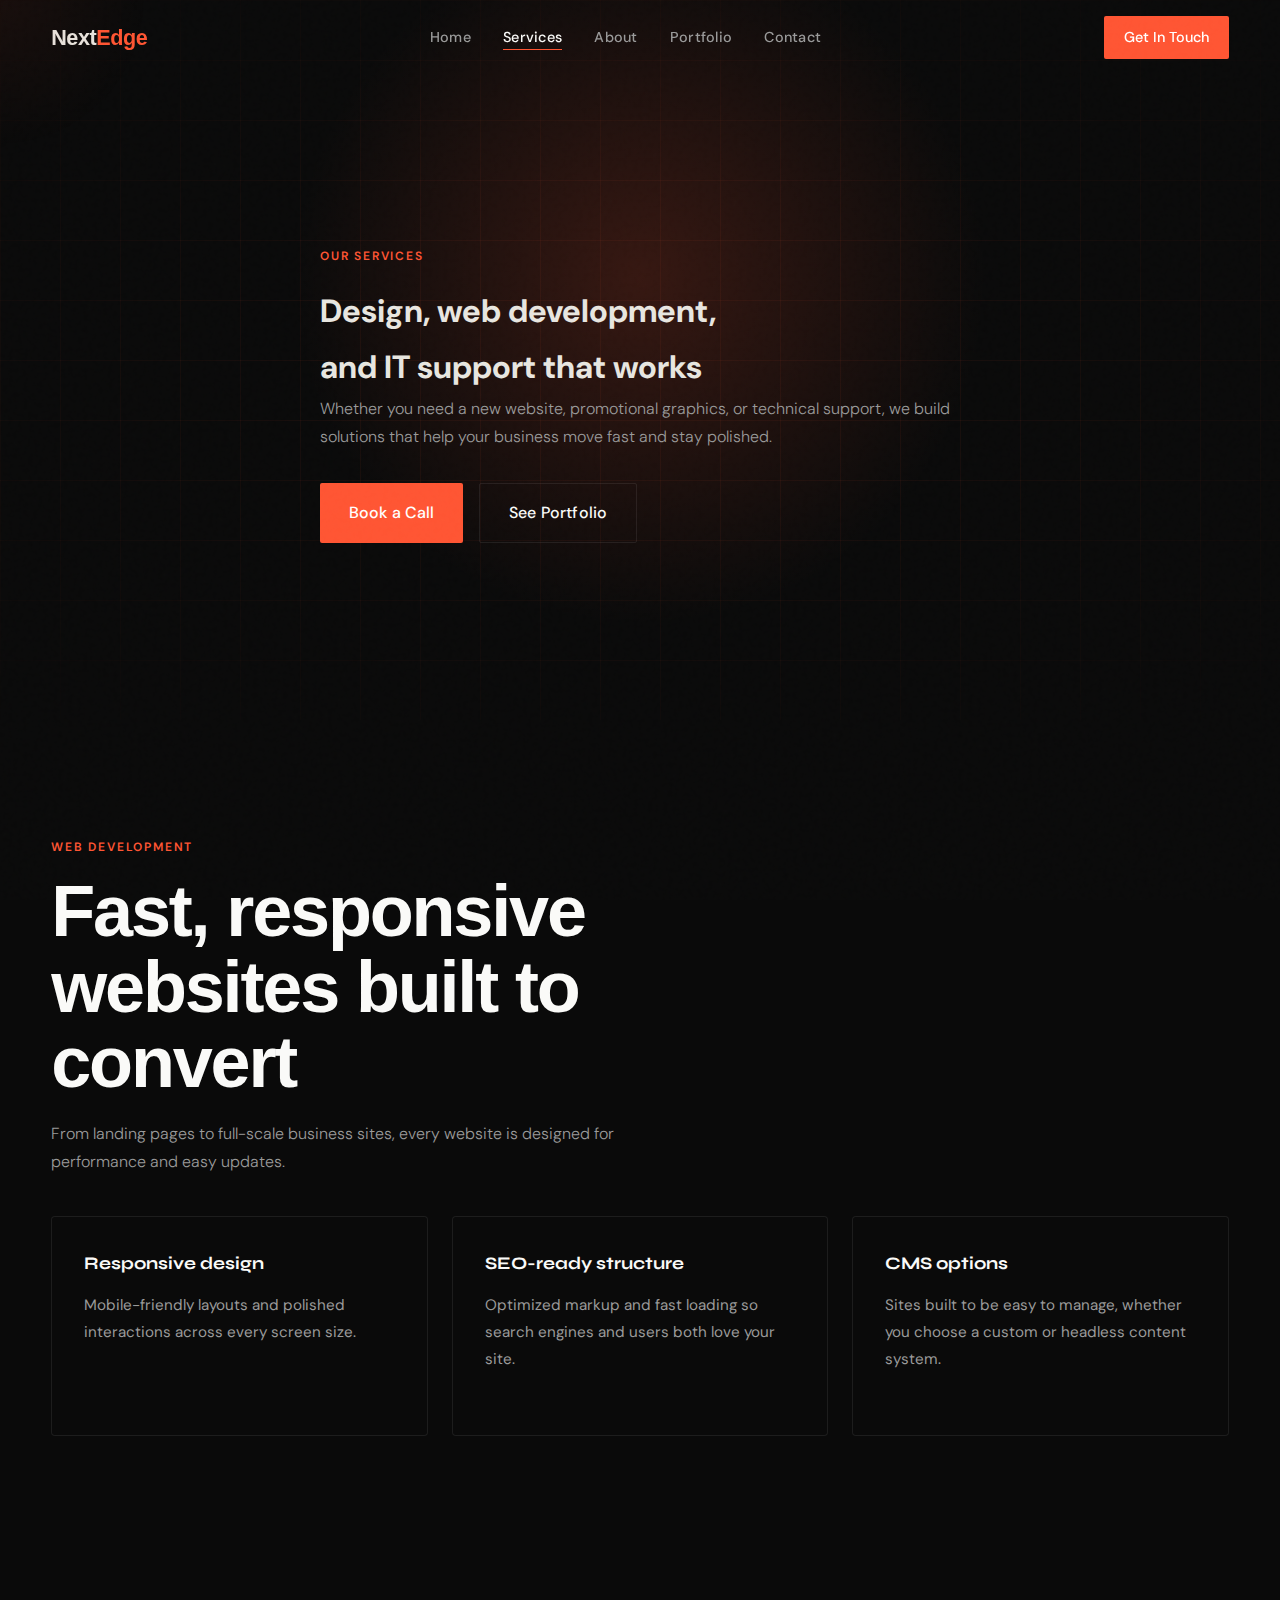
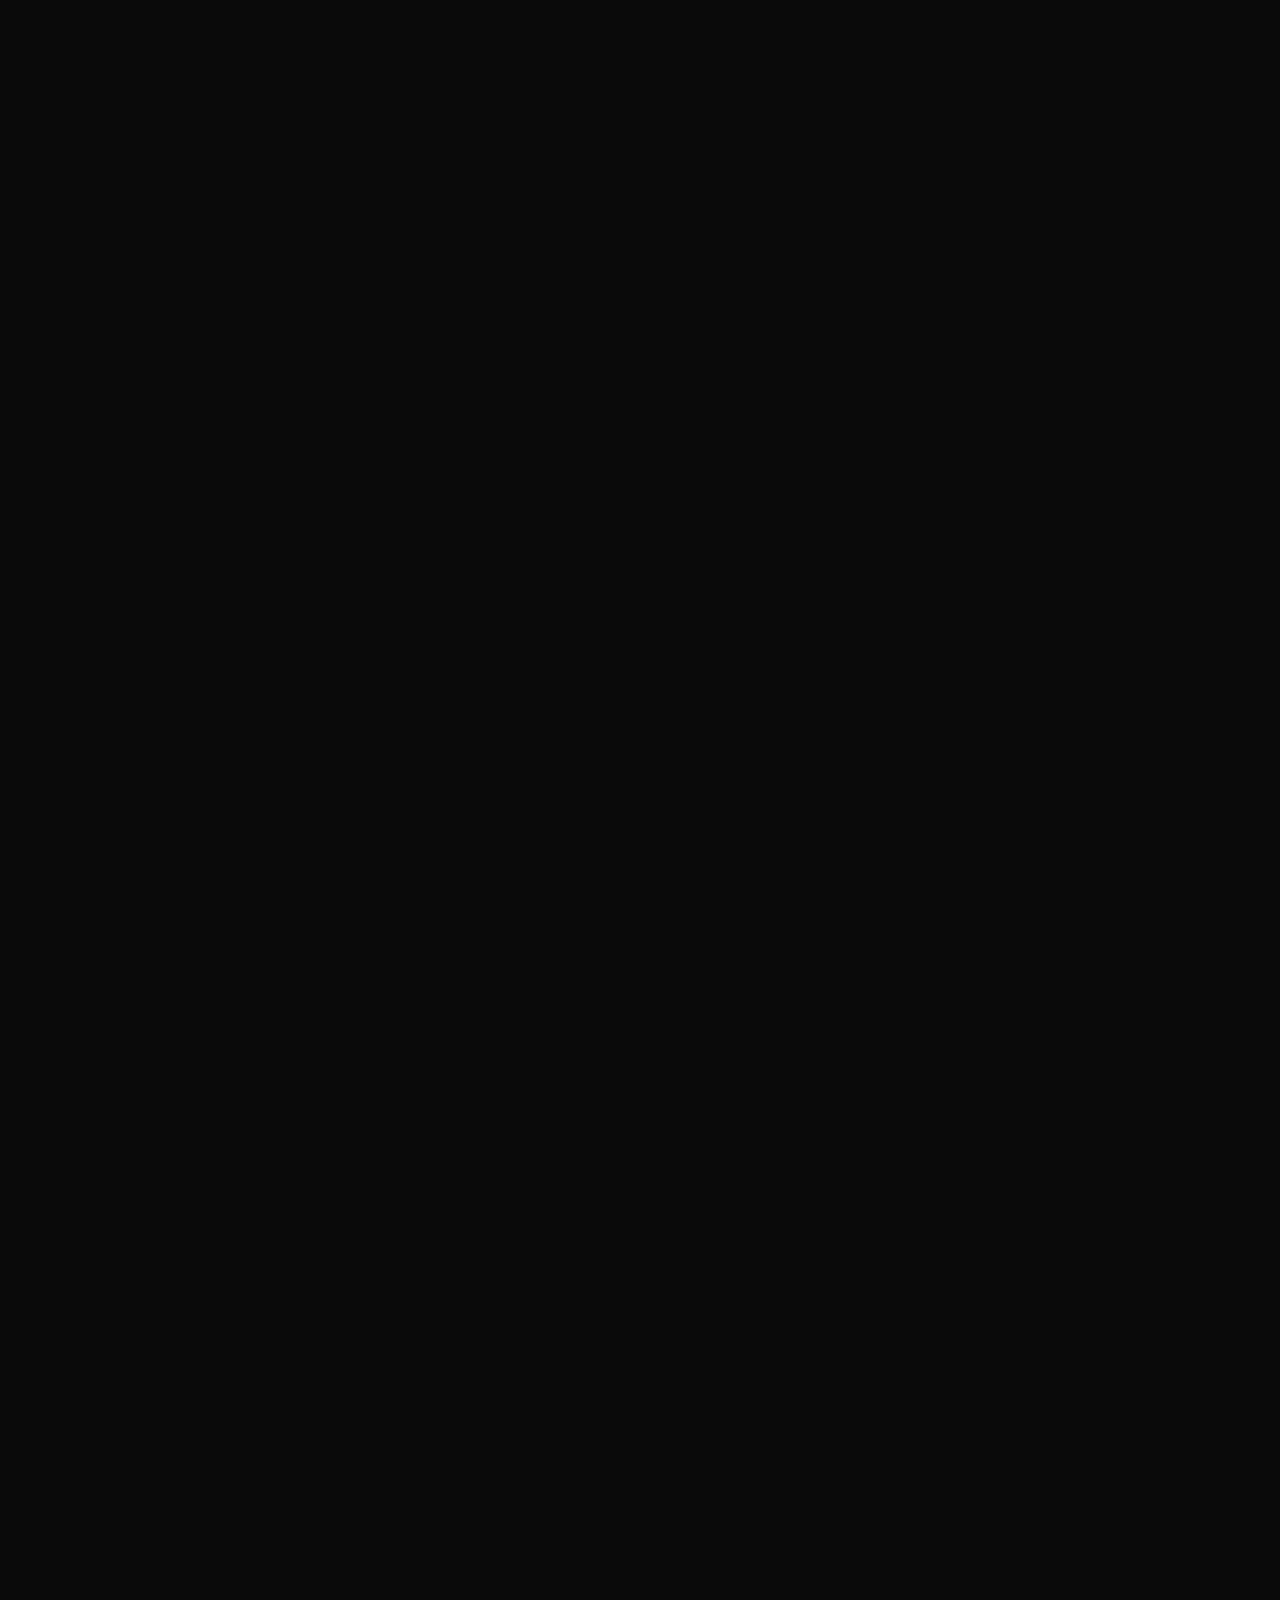
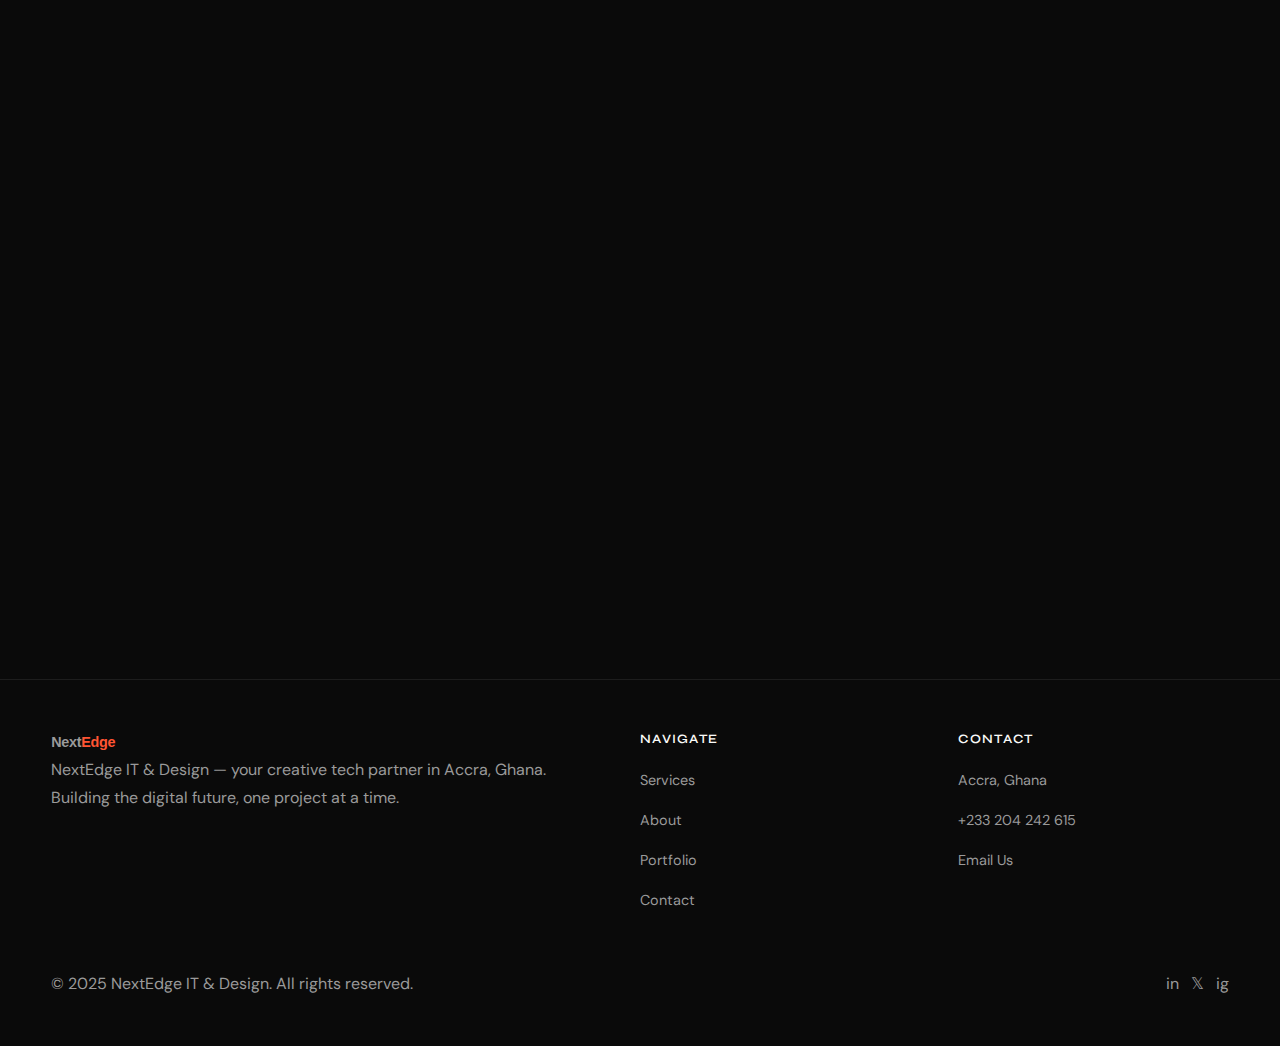
<file: services.html>
<!DOCTYPE html>
<html lang="en">
<head>
  <meta charset="UTF-8">
  <meta name="viewport" content="width=device-width, initial-scale=1.0">
  <title>Services — NextEdge</title>
  <link href="https://fonts.googleapis.com/css2?family=Clash+Display:wght@400;500;600;700&family=Syne:wght@400;500;600;700;800&family=DM+Sans:ital,wght@0,300;0,400;0,500;1,300&display=swap" rel="stylesheet">
  <link rel="stylesheet" href="assets/css/style.css">
</head>
<body data-page="services">
  <div class="cursor-glow" id="cursorGlow"></div>
  <nav id="navbar">
    <a href="index.html" class="nav-logo">Next<span>Edge</span></a>
    <ul class="nav-links">
      <li><a href="index.html#hero">Home</a></li>
      <li><a href="services.html">Services</a></li>
      <li><a href="about.html">About</a></li>
      <li><a href="portfolio.html">Portfolio</a></li>
      <li><a href="contact.html">Contact</a></li>
    </ul>
    <a href="contact.html" class="nav-cta">Get In Touch</a>
    <div class="hamburger" id="hamburger">
      <span></span><span></span><span></span>
    </div>
  </nav>

  <main>
    <section class="page-hero page-hero-services">
      <div class="hero-grid"></div>
      <div class="hero-glow"></div>
      <div class="hero-content hero-content-alt">
        <span class="hero-label">Our Services</span>
        <h1>Design, web development,<br>and IT support that works</h1>
        <p>Whether you need a new website, promotional graphics, or technical support, we build solutions that help your business move fast and stay polished.</p>
        <div class="hero-actions">
          <a href="contact.html" class="btn-primary">Book a Call</a>
          <a href="portfolio.html" class="btn-secondary">See Portfolio</a>
        </div>
      </div>
    </section>

    <section class="section-block reveal">
      <div class="section-header">
        <span class="section-label">Web Development</span>
        <h2 class="section-title">Fast, responsive websites built to convert</h2>
        <p class="section-copy">From landing pages to full-scale business sites, every website is designed for performance and easy updates.</p>
      </div>
      <div class="feature-grid">
        <article class="feature-card">
          <h3>Responsive design</h3>
          <p>Mobile-friendly layouts and polished interactions across every screen size.</p>
        </article>
        <article class="feature-card">
          <h3>SEO-ready structure</h3>
          <p>Optimized markup and fast loading so search engines and users both love your site.</p>
        </article>
        <article class="feature-card">
          <h3>CMS options</h3>
          <p>Sites built to be easy to manage, whether you choose a custom or headless content system.</p>
        </article>
      </div>
    </section>

    <section class="section-block section-surface reveal" style="transition-delay:.08s">
      <div class="section-header">
        <span class="section-label">Creative Services</span>
        <h2 class="section-title">Branding, content, and design that stops the scroll</h2>
        <p class="section-copy">We create visuals and content that feel premium and professional — from video shoots and social media campaigns to brand identities and presentations.</p>
      </div>
      <div class="feature-grid">
        <article class="feature-card">
          <h3>Brand identity</h3>
          <p>Logo systems, color stories, typography, and visual assets designed to unify your brand.</p>
        </article>
        <article class="feature-card">
          <h3>Marketing material</h3>
          <p>Flyers, posters, ads, and digital visuals that drive awareness and engagement.</p>
        </article>
        <article class="feature-card">
          <h3>Content creation</h3>
          <p>Video shoots, social media content, and campaign storytelling to keep your brand active and visible.</p>
        </article>
        <article class="feature-card">
          <h3>UX/UI design</h3>
          <p>Clear user journeys and polished screens that make products easy to use.</p>
        </article>
      </div>
    </section>

    <section class="section-block reveal" style="transition-delay:.12s">
      <div class="section-header">
        <span class="section-label">IT Support</span>
        <h2 class="section-title">Technical support that keeps your business moving</h2>
        <p class="section-copy">We manage systems, troubleshoot issues, and help keep your team productive with fast, friendly support.</p>
      </div>
      <div class="support-grid">
        <article class="support-card">
          <h3>System setup</h3>
          <p>Network configuration, device setup, email management, and security planning.</p>
        </article>
        <article class="support-card">
          <h3>Maintenance</h3>
          <p>Ongoing updates, backups, and monitoring so your systems stay stable.</p>
        </article>
        <article class="support-card">
          <h3>Remote support</h3>
          <p>Fast problem-solving with remote access and clear guidance when you need it.</p>
        </article>
      </div>
    </section>

    <section class="section-block section-callout reveal" style="transition-delay:.16s">
      <div>
        <span class="section-label">Need help?</span>
        <h2 class="section-title">Let us design a service package for you</h2>
      </div>
      <div class="section-actions">
        <a href="contact.html" class="btn-primary">Request a Quote</a>
      </div>
    </section>
  </main>

  <footer>
    <div class="footer-top">
      <div>
        <a href="index.html" class="nav-logo">Next<span>Edge</span></a>
        <p>NextEdge IT & Design — your creative tech partner in Accra, Ghana. Building the digital future, one project at a time.</p>
      </div>
      <div>
        <h4>Navigate</h4>
        <ul>
          <li><a href="index.html#services">Services</a></li>
          <li><a href="about.html">About</a></li>
          <li><a href="portfolio.html">Portfolio</a></li>
          <li><a href="contact.html">Contact</a></li>
        </ul>
      </div>
      <div>
        <h4>Contact</h4>
        <ul>
          <li><a href="#">Accra, Ghana</a></li>
          <li><a href="tel:+233204242615">+233 204 242 615</a></li>
          <li><a href="mailto:kelvinfaraday15@gmail.com">Email Us</a></li>
        </ul>
      </div>
    </div>
    <div class="footer-bottom">
      <span>© 2025 NextEdge IT & Design. All rights reserved.</span>
      <div class="social-links">
        <a href="#">in</a>
        <a href="#">𝕏</a>
        <a href="#">ig</a>
      </div>
    </div>
  </footer>

  <script src="assets/js/main.js"></script>
</body>
</html>
</file>
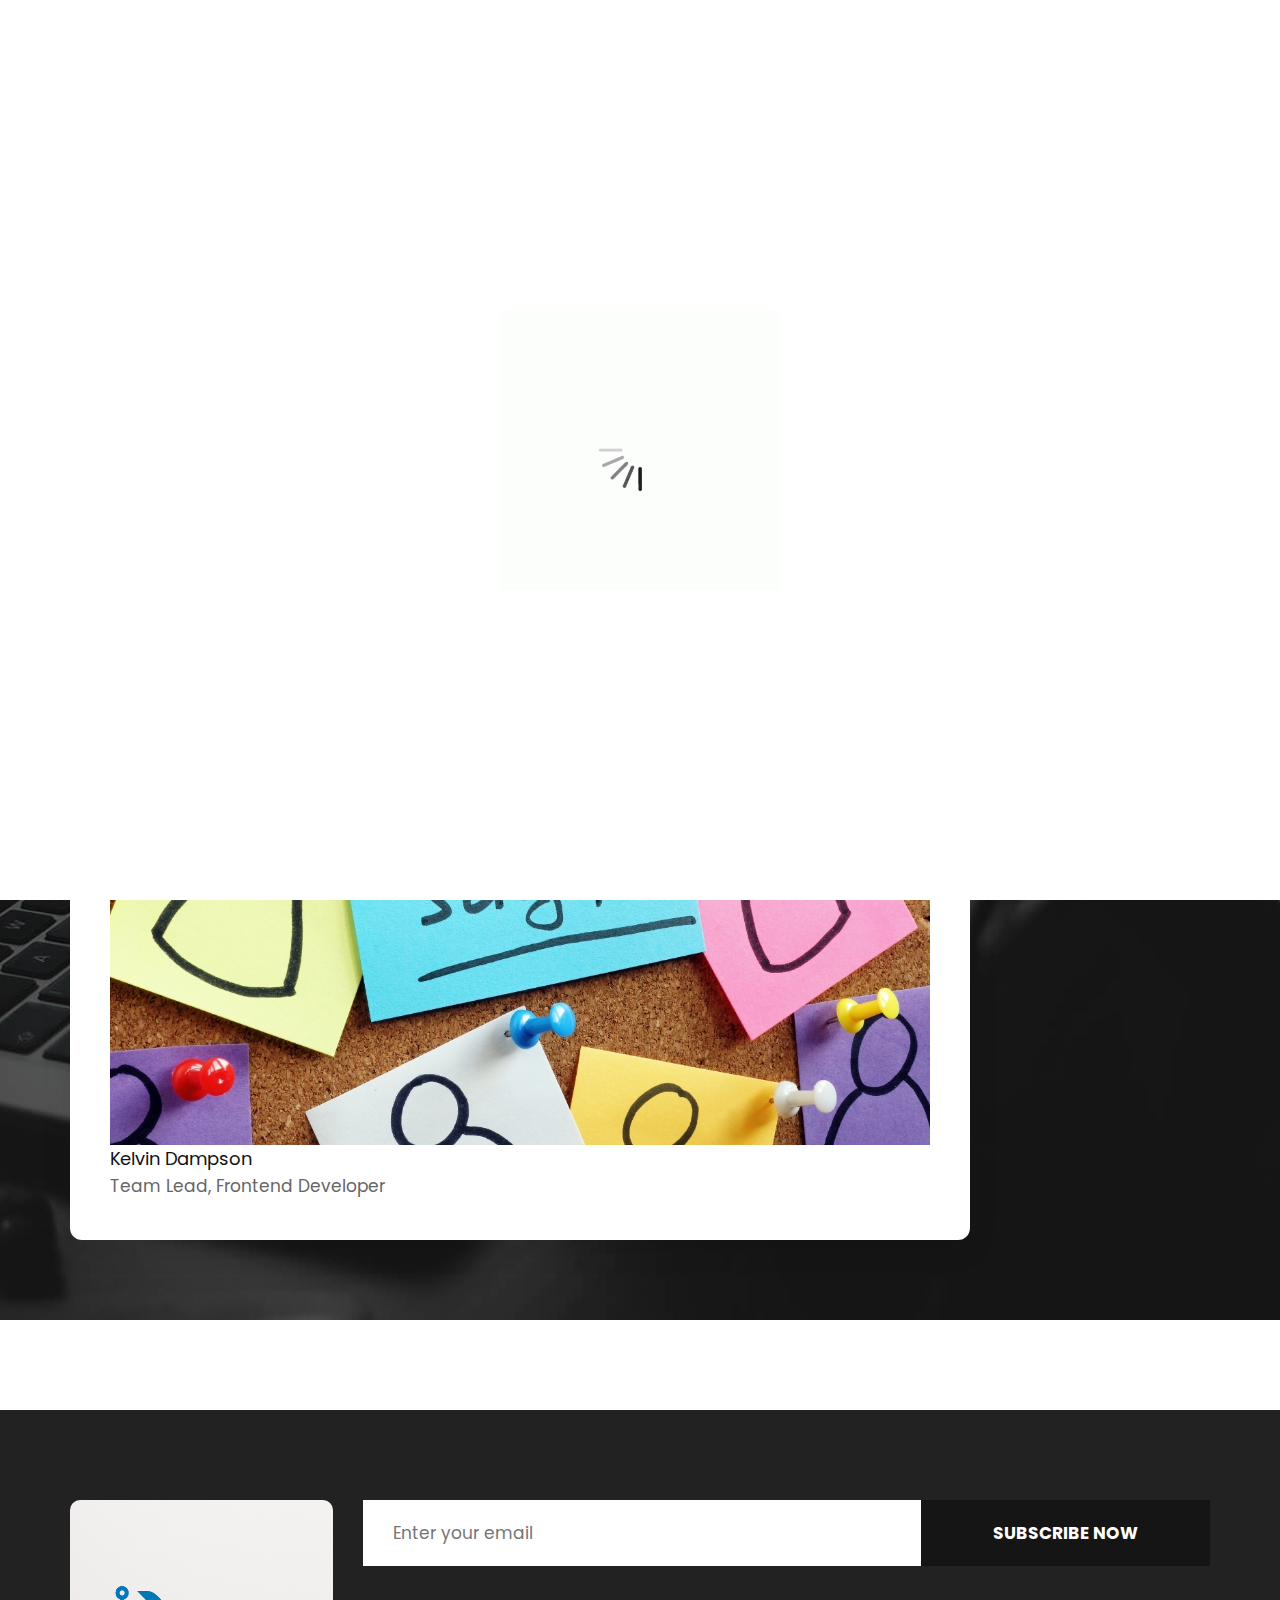
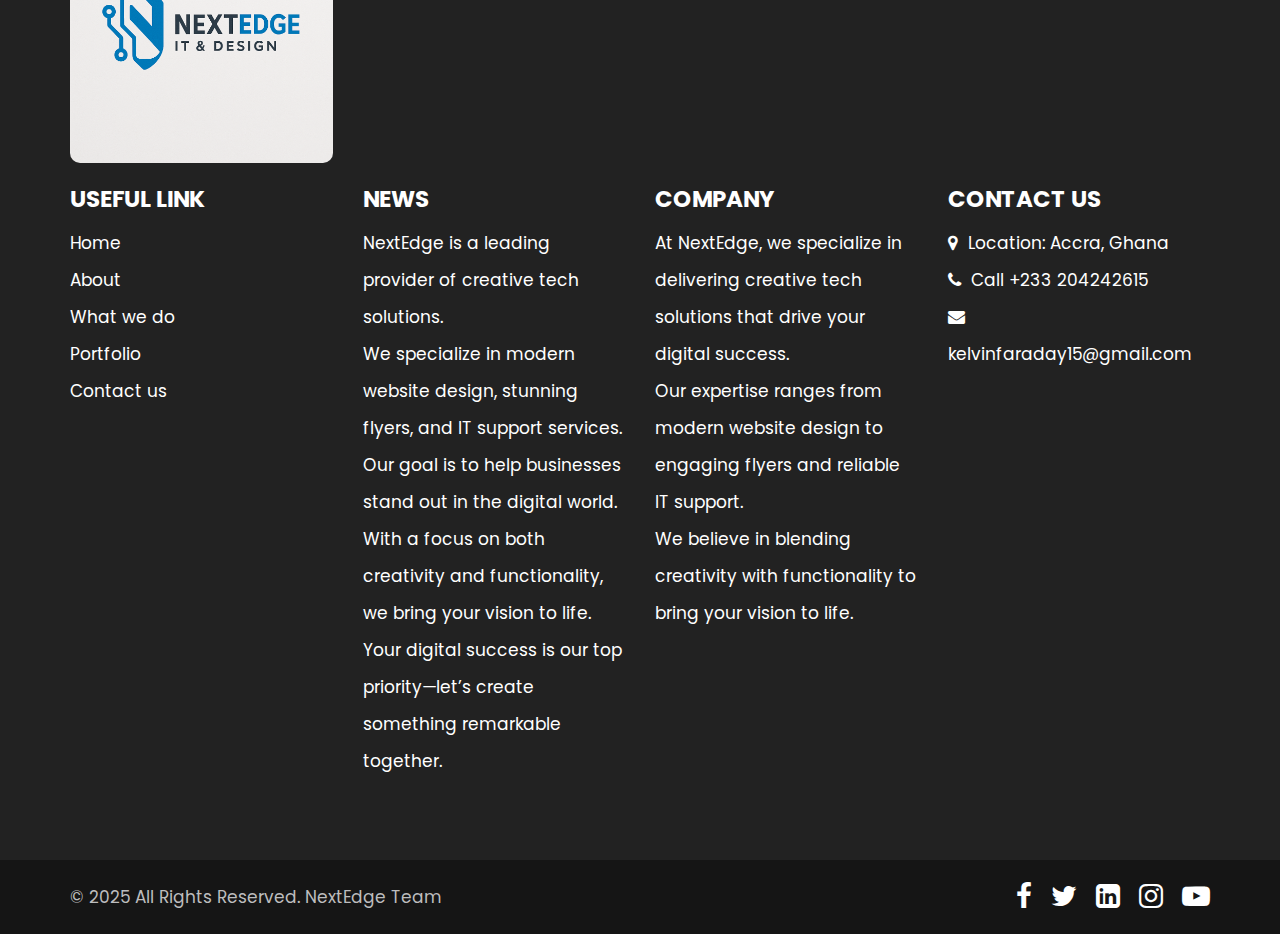
<file: team.html>
<!DOCTYPE html>
<html lang="en">
   <head>
      <!-- basic -->
      <meta charset="utf-8">
      <meta http-equiv="X-UA-Compatible" content="IE=edge">
      <!-- mobile metas -->
      <meta name="viewport" content="width=device-width, initial-scale=1">
      <meta name="viewport" content="initial-scale=1, maximum-scale=1">
      <!-- site metas -->
      <title>NextEdge</title>
      <meta name="keywords" content="">
      <link rel="icon" href="images/logo.png" type="image/png">
      <meta name="description" content="">
      <meta name="author" content="">
      <!-- bootstrap css -->
      <link rel="stylesheet" href="css/bootstrap.min.css">
      <!-- style css -->
      <link rel="stylesheet" href="css/style.css">
      <!-- responsive-->
      <link rel="stylesheet" href="css/responsive.css">
      <!-- awesome fontfamily -->
      <link rel="stylesheet" href="https://cdnjs.cloudflare.com/ajax/libs/font-awesome/4.7.0/css/font-awesome.min.css">
      <!--[if lt IE 9]>
      <script src="https://oss.maxcdn.com/html5shiv/3.7.3/html5shiv.min.js"></script>
      <script src="https://oss.maxcdn.com/respond/1.4.2/respond.min.js"></script><![endif]-->
   </head>
   <!-- body -->
   <body class="main-layout inner_page">
      <!-- loader  -->
      <div class="loader_bg">
         <div class="loader"><img src="images/loading.gif" alt="" /></div>
      </div>
      <!-- end loader -->
      <!-- header -->
      <header>
         <div class="header">
            <div class="container-fluid">
               <div class="row d_flex">
                  <div class=" col-md-2 col-sm-3 col logo_section">
                     <div class="full">
                        <div class="center-desk">
                           <div class="logo">
                              <a href="index.html"><img src="images/logo.png" alt="#" /></a>
                           </div>
                        </div>
                     </div>
                  </div>
                  <div class="col-md-8 col-sm-9">
                     <nav class="navigation navbar navbar-expand-md navbar-dark ">
                        <button class="navbar-toggler" type="button" data-toggle="collapse" data-target="#navbarsExample04" aria-controls="navbarsExample04" aria-expanded="false" aria-label="Toggle navigation">
                        <span class="navbar-toggler-icon"></span>
                        </button>
                        <div class="collapse navbar-collapse" id="navbarsExample04">
                           <ul class="navbar-nav mr-auto">
                              <li class="nav-item">
                                 <a class="nav-link" href="index.html">Home</a>
                              </li>
                              <li class="nav-item">
                                 <a class="nav-link" href="about.html">About</a>
                              </li>
                              <li class="nav-item">
                                 <a class="nav-link" href="we_do.html">What we do</a>
                              </li>
                              <li class="nav-item">
                                 <a class="nav-link" href="portfolio.html">Portfolio </a>
                              </li>
                              <li class="nav-item active">
                                 <a class="nav-link" href="team.html">Team</a>
                              </li>
                              <li class="nav-item">
                                 <a class="nav-link" href="contact.html">Contact Us</a>
                              </li>
                           </ul>
                        </div>
                     </nav>
                  </div>
                  <div class="col-md-2 d_none">
                     <ul class="email text_align_right">
                        <li> <a href="Javascript:void(0)"> Login </a></li>
                        <li> <a href="Javascript:void(0)"> <i class="fa fa-search" style="cursor: pointer;" aria-hidden="true"> </i></a> </li>
                     </ul>
                  </div>
               </div>
            </div>
         </div>
      </header>
      <!-- end header -->
      <!-- team -->
      <div class="about">
         <div class="container">
            <div class="row">
               <div class="col-md-12">
                  <div class="titlepage text_align_center">
                     <h2>Our Team</h2>
                     <p>Meet the dedicated professionals who make NextEdge a leading force in creative tech solutions. Our team is a blend of talent, passion, and expertise, working together to bring your vision to life.
                     </p>
                  </div>
               </div>
               <div class="col-md-12">
                  <div class="titlepage text_align_center">
                     <div class="team-member">
                        <img src="images/client.jpg" alt="Kelvin Dampson" class="team-img">
                        <h3>Kelvin Dampson</h3>
                        <p>Team Lead, Frontend Developer</p>
                     </div>
                  </div>
               </div>
            </div>
         </div>
      </div>
      <!-- end team -->
      <!-- footer -->
      <footer>
         <div class="footer">
            <div class="container">
               <div class="row">
                  <div class="col-md-3">
                     <a class="logo_footer" href="index.html"><img src="images/logo_footer.png" alt="#" /></a>
                  </div>
                  <div class="col-md-9">
                     <form class="newslatter_form">
                        <input class="ente" placeholder="Enter your email" type="text" name="Enter your email">
                        <button class="subs_btn">Subscribe Now</button>
                     </form>
                  </div>
                  <div class="col-md-3 col-sm-6">
                     <div class="Informa helpful">
                        <h3>Useful  Link</h3>
                        <ul>
                           <li><a href="index.html">Home</a></li>
                           <li><a href="about.html">About</a></li>
                           <li><a href="we_do.html">What we do</a></li>
                           <li><a href="portfolio.html">Portfolio</a></li>
                           <li><a href="contact.html">Contact us</a></li>
                        </ul>
                     </div>
                  </div>
                  <div class="col-md-3 col-sm-6">
                     <div class="Informa">
                        <h3>News</h3>
                       <ul>
   <li>NextEdge is a leading provider of creative tech solutions.</li>
   <li>We specialize in modern website design, stunning flyers, and IT support services.</li>
   <li>Our goal is to help businesses stand out in the digital world.</li>
   <li>With a focus on both creativity and functionality, we bring your vision to life.</li>
   <li>Your digital success is our top priority—let’s create something remarkable together.</li>
</ul>
                     </div>
                  </div>
                  <div class="col-md-3 col-sm-6">
                     <div class="Informa">
                        <h3>company</h3>
<ul>
   <li>At NextEdge, we specialize in delivering creative tech solutions that drive your digital success.</li>
   <li>Our expertise ranges from modern website design to engaging flyers and reliable IT support.</li>
   <li>We believe in blending creativity with functionality to bring your vision to life.</li>
</ul>
                     </div>
                  </div>
                  <div class="col-md-3 col-sm-6">
                     <div class="Informa conta">
                        <h3>contact Us</h3>
<ul>
   <li>
      <a href="Javascript:void(0)">
         <i class="fa fa-map-marker" aria-hidden="true"></i> Location: Accra, Ghana
      </a>
   </li>
   <li>
      <a href="Javascript:void(0)">
         <i class="fa fa-phone" aria-hidden="true"></i> Call +233 204242615
      </a>
   </li>
   <li>
      <a href="Javascript:void(0)">
         <i class="fa fa-envelope" aria-hidden="true"></i> kelvinfaraday15@gmail.com
      </a>
   </li>
</ul>
                     </div>
                  </div>
               </div>
            </div>
            <div class="copyright text_align_left">
               <div class="container">
                  <div class="row d_flex">
                     <div class="col-md-6">
                        <p>© 2025 All Rights Reserved.  <a href="https://html.design/"> NextEdge Team</a></p>
                     </div>
                     <div class="col-md-6">
                        <ul class="social_icon text_align_center">
                           <li> <a href="Javascript:void(0)"><i class="fa fa-facebook-f"></i></a></li>
                           <li> <a href="Javascript:void(0)"><i class="fa fa-twitter"></i></a></li>
                           <li> <a href="Javascript:void(0)"><i class="fa fa-linkedin-square" aria-hidden="true"></i></a></li>
                           <li> <a href="Javascript:void(0)"><i class="fa fa-instagram" aria-hidden="true"></i></a></li>
                           <li> <a href="Javascript:void(0)"><i class="fa fa-youtube-play" aria-hidden="true"></i></a></li>
                        </ul>
                     </div>
                  </div>
               </div>
            </div>
         </div>
      </footer>
      <!-- end footer -->
      <!-- Javascript files-->
      <script src="js/jquery.min.js"></script>
      <script src="js/bootstrap.bundle.min.js"></script>
      <script src="js/jquery-3.0.0.min.js"></script>
      <script src="js/custom.js"></script>
   </body>
</html>
</file>
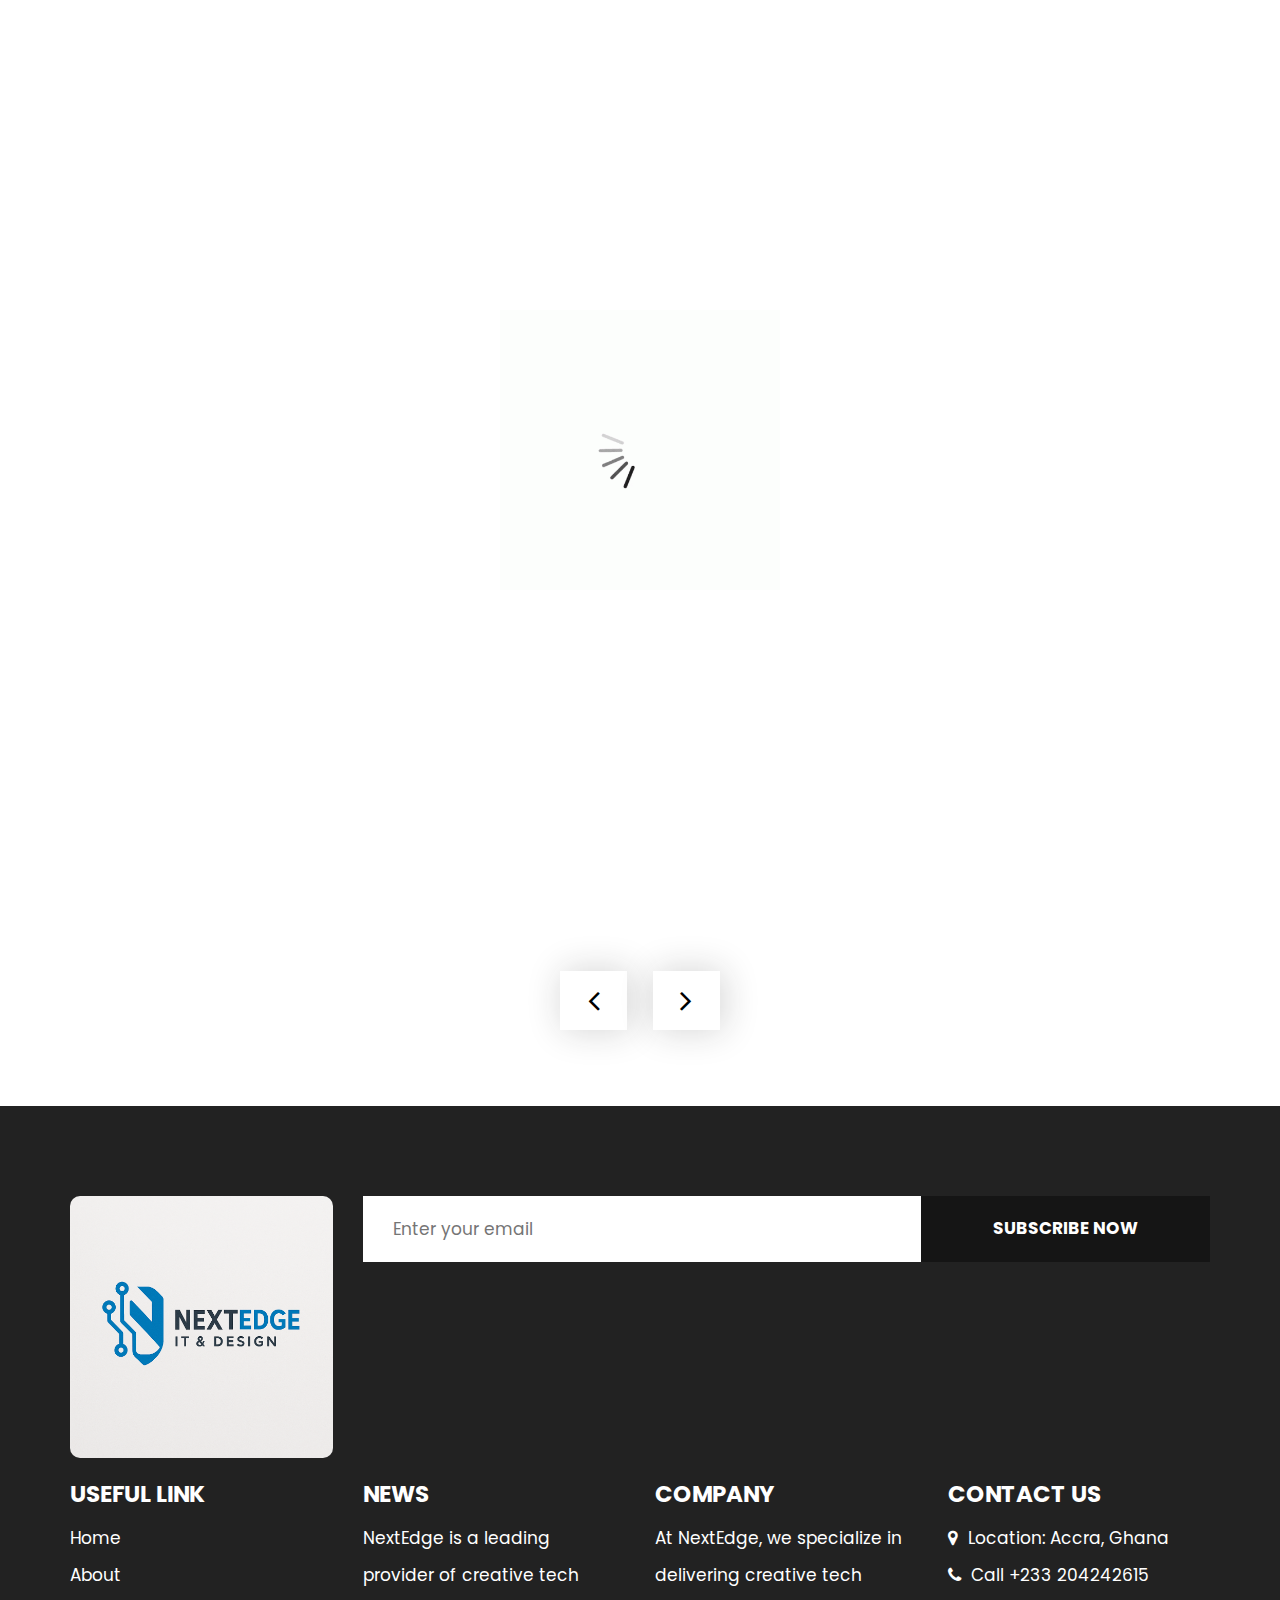
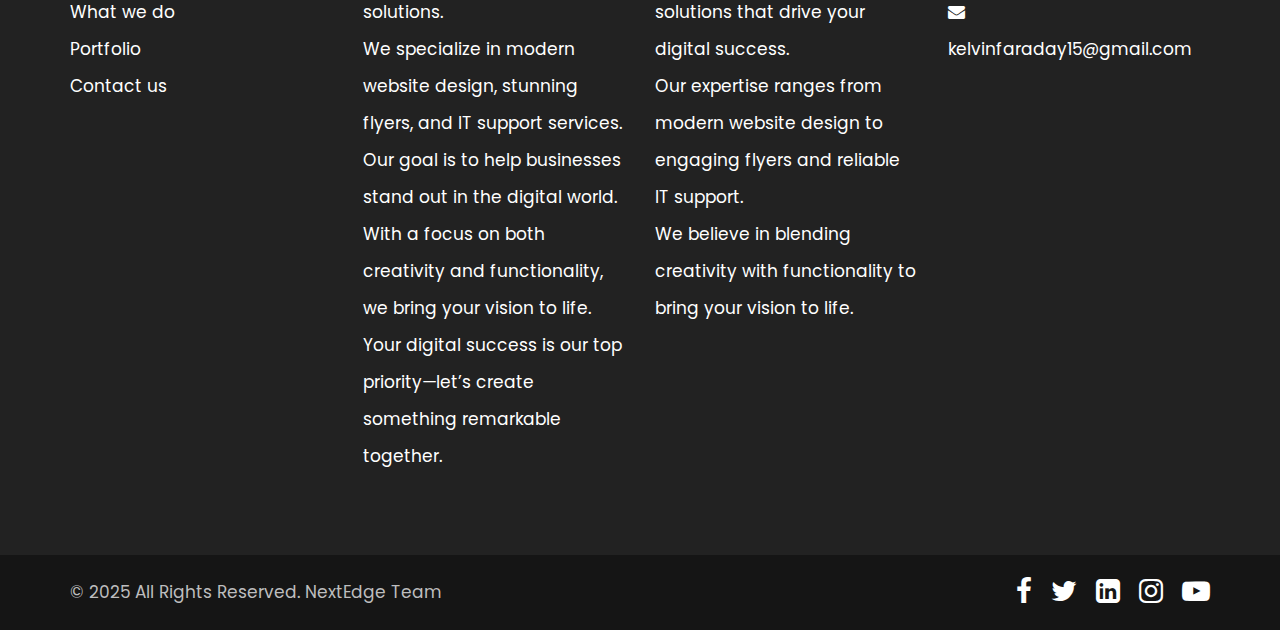
<file: we_do.html>
<!DOCTYPE html>
<html lang="en">
   <head>
      <!-- basic -->
      <meta charset="utf-8">
      <meta http-equiv="X-UA-Compatible" content="IE=edge">
      <!-- mobile metas -->
      <meta name="viewport" content="width=device-width, initial-scale=1">
      <meta name="viewport" content="initial-scale=1, maximum-scale=1">
      <!-- site metas -->
      <title>NextEdge</title>
	   <link rel="icon" href="images/logo.png" type="image/png">
      <meta name="keywords" content="">
      <meta name="description" content="">
      <meta name="author" content="">
      <!-- bootstrap css -->
      <link rel="stylesheet" href="css/bootstrap.min.css">
      <!-- style css -->
      <link rel="stylesheet" href="css/style.css">
      <!-- responsive-->
      <link rel="stylesheet" href="css/responsive.css">
      <!-- awesome fontfamily -->
      <link rel="stylesheet" href="https://cdnjs.cloudflare.com/ajax/libs/font-awesome/4.7.0/css/font-awesome.min.css">
      <!--[if lt IE 9]>
      <script src="https://oss.maxcdn.com/html5shiv/3.7.3/html5shiv.min.js"></script>
      <script src="https://oss.maxcdn.com/respond/1.4.2/respond.min.js"></script><![endif]-->
   </head>
   <!-- body -->
   <body class="main-layout inner_page">
      <!-- loader  -->
      <div class="loader_bg">
         <div class="loader"><img src="images/loading.gif" alt="" /></div>
      </div>
      <!-- end loader -->
      <!-- header -->
      <header>
         <div class="header">
            <div class="container-fluid">
               <div class="row d_flex">
                  <div class=" col-md-2 col-sm-3 col logo_section">
                     <div class="full">
                        <div class="center-desk">
                           <div class="logo">
                              <a href="index.html"><img src="images/logo.png" alt="#" /></a>
                           </div>
                        </div>
                     </div>
                  </div>
                  <div class="col-md-8 col-sm-9">
                     <nav class="navigation navbar navbar-expand-md navbar-dark ">
                        <button class="navbar-toggler" type="button" data-toggle="collapse" data-target="#navbarsExample04" aria-controls="navbarsExample04" aria-expanded="false" aria-label="Toggle navigation">
                        <span class="navbar-toggler-icon"></span>
                        </button>
                        <div class="collapse navbar-collapse" id="navbarsExample04">
                           <ul class="navbar-nav mr-auto">
                              <li class="nav-item">
                                 <a class="nav-link" href="index.html">Home</a>
                              </li>
                              <li class="nav-item">
                                 <a class="nav-link" href="about.html">About</a>
                              </li>
                              <li class="nav-item active">
                                 <a class="nav-link" href="we_do.html">What we do</a>
                              </li>
                              <li class="nav-item">
                                 <a class="nav-link" href="portfolio.html">Portfolio </a>
                              </li>
                              <li class="nav-item">
                                 <a class="nav-link" href="team.html">Team</a>
                              </li>
                              <li class="nav-item">
                                 <a class="nav-link" href="contact.html">Contact Us</a>
                              </li>
                           </ul>
                        </div>
                     </nav>
                  </div>
                  <div class="col-md-2 d_none">
                     <ul class="email text_align_right">
                        <li> <a href="Javascript:void(0)"> Login </a></li>
                        <li> <a href="Javascript:void(0)"> <i class="fa fa-search" style="cursor: pointer;" aria-hidden="true"> </i></a> </li>
                     </ul>
                  </div>
               </div>
            </div>
         </div>
      </header>
      <!-- end header -->
      <!-- we_do -->
      <div class="we_do">
         <div class="container">
            <div class="row">
               <div class="col-md-12">
                  <div class="titlepage text_align_center">
                     <h2>What We Do </h2>
                  </div>
               </div>
            </div>
            <div class="row">
               <div class="col-md-12">
                  <div id="we1" class="carousel slide" data-ride="carousel">
                     <ol class="carousel-indicators">
                        <li data-target="#we1" data-slide-to="0" class="active"></li>
                        <li data-target="#we1" data-slide-to="1"></li>
                        <li data-target="#we1" data-slide-to="2"></li>
                        <li data-target="#we1" data-slide-to="3"></li>
                     </ol>
                     <div class="carousel-inner">
                        <div class="carousel-item active">
                           <div class="container-fluid">
                              <div class="carousel-caption we1_do">
                                 <div class="row">
                                    <div class="col-md-4">
                                       <div id="bo_ho" class="we_box text_align_left">
                                          <i><img src="images/we1.jpg" alt="#"/></i>
                                          <h3>Website <br>Development</h3>
                                          <p>We create modern, responsive, and user-friendly websites that 
										  elevate your brand and drive results — 
										  from portfolios to business sites.
                                          </p>
                                          <a class="read_more" href="we_do">Read More</a>
                                       </div>
                                    </div>
                                    <div class="col-md-4">
                                       <div id="bo_ho" class="we_box text_align_left">
                                          <i><img src="images/we2.png" alt="#"/></i>
                                          <h3>Graphic &  <br>Flyer Design</h3>
                                          <p>We design eye-catching flyers, posters, 
										  and digital graphics tailored to promote your business or event with style and clarity.</p>
                                          <a class="read_more" href="we_do">Read More</a>
                                       </div>
                                    </div>
                                    <div class="col-md-4">
                                       <div id="bo_ho" class="we_box text_align_left">
                                          <i><img src="images/we3.jpg" alt="#"/></i>
                                          <h3> IT Solutions  <br>& Support</h3>
                                          <p>We provide technical support, troubleshooting, 
										  and smart IT solutions to help individuals and businesses run smoothly and securely.</p>
                                          <a class="read_more" href="we_do">Read More</a>
                                       </div>
                                    </div>
                                 </div>
                              </div>
                           </div>
                        </div>
                       <!-- <div class="carousel-item">
                           <div class="container-fluid">
                              <div class="carousel-caption we1_do">
                                 <div class="row">
                                    <div class="col-md-4">
                                       <div id="bo_ho" class="we_box text_align_left">
                                          <i><img src="images/we1.png" alt="#"/></i>
                                          <h3>website <br>development</h3>
                                          <p>many variations of passages of Lorem Ipsum available, but the majority have suffered alteration in some form, by injected humour, or randomised words which
                                          </p>
                                          <a class="read_more" href="we_do">Read More</a>
                                       </div>
                                    </div>
                                    <div class="col-md-4">
                                       <div id="bo_ho" class="we_box text_align_left">
                                          <i><img src="images/we2.png" alt="#"/></i>
                                          <h3>App <br>development</h3>
                                          <p>many variations of passages of Lorem Ipsum available, but the majority have suffered alteration in some form, by injected humour, or randomised words which
                                          </p>
                                          <a class="read_more" href="we_do">Read More</a>
                                       </div>
                                    </div>
                                    <div class="col-md-4">
                                       <div id="bo_ho" class="we_box text_align_left">
                                          <i><img src="images/we3.png" alt="#"/></i>
                                          <h3>website <br>design</h3>
                                          <p>many variations of passages of Lorem Ipsum available, but the majority have suffered alteration in some form, by injected humour, or randomised words which
                                          </p>
                                          <a class="read_more" href="we_do">Read More</a>
                                       </div>
                                    </div>
                                 </div>
                              </div>
                           </div>
                        </div>
                        <div class="carousel-item">
                           <div class="container-fluid">
                              <div class="carousel-caption we1_do">
                                 <div class="row">
                                    <div class="col-md-4">
                                       <div id="bo_ho" class="we_box text_align_left">
                                          <i><img src="images/we1.png" alt="#"/></i>
                                          <h3>website <br>development</h3>
                                          <p>many variations of passages of Lorem Ipsum available, but the majority have suffered alteration in some form, by injected humour, or randomised words which
                                          </p>
                                          <a class="read_more" href="we_do">Read More</a>
                                       </div>
                                    </div>
                                    <div class="col-md-4">
                                       <div id="bo_ho" class="we_box text_align_left">
                                          <i><img src="images/we1.png" alt="#"/></i>
                                          <h3>website <br>development</h3>
                                          <p>many variations of passages of Lorem Ipsum available, but the majority have suffered alteration in some form, by injected humour, or randomised words which
                                          </p>
                                          <a class="read_more" href="we_do">Read More</a>
                                       </div>
                                    </div>
                                    <div class="col-md-4">
                                       <div id="bo_ho" class="we_box text_align_left">
                                          <i><img src="images/we1.png" alt="#"/></i>
                                          <h3>website <br>development</h3>
                                          <p>many variations of passages of Lorem Ipsum available, but the majority have suffered alteration in some form, by injected humour, or randomised words which
                                          </p>
                                          <a class="read_more" href="we_do">Read More</a>
                                       </div>
                                    </div>
                                 </div>
                              </div>
                           </div>
                        </div>-->
                     </div>
                     <a class="carousel-control-prev" href="#we1" role="button" data-slide="prev">
                     <i class="fa fa-angle-left" aria-hidden="true"></i>
                     <span class="sr-only">Previous</span>
                     </a>
                     <a class="carousel-control-next" href="#we1" role="button" data-slide="next">
                     <i class="fa fa-angle-right" aria-hidden="true"></i>
                     <span class="sr-only">Next</span>
                     </a>
                  </div>
               </div>
            </div>
         </div>
      </div>
      <!-- end we_do -->
      <!-- footer -->
      <footer>
         <div class="footer">
            <div class="container">
               <div class="row">
                  <div class="col-md-3">
                     <a class="logo_footer" href="index.html"><img src="images/logo_footer.png" alt="#" /></a>
                  </div>
                  <div class="col-md-9">
                     <form class="newslatter_form">
                        <input class="ente" placeholder="Enter your email" type="text" name="Enter your email">
                        <button class="subs_btn">Subscribe Now</button>
                     </form>
                  </div>
                  <div class="col-md-3 col-sm-6">
                     <div class="Informa helpful">
                        <h3>Useful  Link</h3>
                        <ul>
                           <li><a href="index.html">Home</a></li>
                           <li><a href="about.html">About</a></li>
                           <li><a href="we_do.html">What we do</a></li>
                           <li><a href="portfolio.html">Portfolio</a></li>
                           <li><a href="contact.html">Contact us</a></li>
                        </ul>
                     </div>
                  </div>
                  <div class="col-md-3 col-sm-6">
                     <div class="Informa">
                        <h3>News</h3>
                       <ul>
   <li>NextEdge is a leading provider of creative tech solutions.</li>
   <li>We specialize in modern website design, stunning flyers, and IT support services.</li>
   <li>Our goal is to help businesses stand out in the digital world.</li>
   <li>With a focus on both creativity and functionality, we bring your vision to life.</li>
   <li>Your digital success is our top priority—let’s create something remarkable together.</li>
</ul>
                     </div>
                  </div>
                  <div class="col-md-3 col-sm-6">
                     <div class="Informa">
                        <h3>company</h3>
<ul>
   <li>At NextEdge, we specialize in delivering creative tech solutions that drive your digital success.</li>
   <li>Our expertise ranges from modern website design to engaging flyers and reliable IT support.</li>
   <li>We believe in blending creativity with functionality to bring your vision to life.</li>
</ul>

                     </div>
                  </div>
                  <div class="col-md-3 col-sm-6">
                     <div class="Informa conta">
                        <h3>contact Us</h3>
<ul>
   <li> 
      <a href="Javascript:void(0)"> 
         <i class="fa fa-map-marker" aria-hidden="true"></i> Location: Accra, Ghana
      </a>
   </li>
   <li> 
      <a href="Javascript:void(0)">
         <i class="fa fa-phone" aria-hidden="true"></i> Call +233 204242615
      </a>
   </li>
   <li> 
      <a href="Javascript:void(0)"> 
         <i class="fa fa-envelope" aria-hidden="true"></i> kelvinfaraday15@gmail.com
      </a>
   </li>
</ul>
                     </div>
                  </div>
               </div>
            </div>
            <div class="copyright text_align_left">
               <div class="container">
                  <div class="row d_flex">
                     <div class="col-md-6">
                        <p>© 2025 All Rights Reserved.  <a href="https://html.design/"> NextEdge Team</a></p>
                     </div>
                     <div class="col-md-6">
                        <ul class="social_icon text_align_center">
                           <li> <a href="Javascript:void(0)"><i class="fa fa-facebook-f"></i></a></li>
                           <li> <a href="Javascript:void(0)"><i class="fa fa-twitter"></i></a></li>
                           <li> <a href="Javascript:void(0)"><i class="fa fa-linkedin-square" aria-hidden="true"></i></a></li>
                           <li> <a href="Javascript:void(0)"><i class="fa fa-instagram" aria-hidden="true"></i></a></li>
                           <li> <a href="Javascript:void(0)"><i class="fa fa-youtube-play" aria-hidden="true"></i></a></li>
                        </ul>
                     </div>
                  </div>
               </div>
            </div>
         </div>
      </footer>
      <!-- end footer -->
      <!-- Javascript files-->
      <script src="js/jquery.min.js"></script>
      <script src="js/bootstrap.bundle.min.js"></script>
      <script src="js/jquery-3.0.0.min.js"></script>
      <script src="js/custom.js"></script>
   </body>
</html>
</file>
<file: css/style.css>
/*--------------------------------------------------------------------- 
File Name: style.css 
---------------------------------------------------------------------*/


/*--------------------------------------------------------------------- 
import Fonts 
---------------------------------------------------------------------*/

@import url('https://fonts.googleapis.com/css?family=Rajdhani:300,400,500,600,700');
@import url('https://fonts.googleapis.com/css?family=Poppins:100,100i,200,200i,300,300i,400,400i,500,500i,600,600i,700,700i,800,800i,900,900i');
@import url('https://fonts.googleapis.com/css?family=Raleway:100,100i,200,200i,300,300i,400,400i,500,500i,600,600i,700,700i,800,800i,900,900i');
@import url('https://fonts.googleapis.com/css?family=Open+Sans:400,600,600i,700,700i,800,800i&display=swap');

/*--------------------------------------------------------------------- import Files ---------------------------------------------------------------------*/

@import url(font-awesome.min.css);
@import url(owl.carousel.min.css);

/*--------------------------------------------------------------------- 
basic 
---------------------------------------------------------------------*/

body {
     color: #666666;
     font-size: 14px;
     font-family: 'Poppins', sans-serif;
     line-height: 1.80857;
     font-weight: normal;
}

a {
     color: #1f1f1f;
     text-decoration: none !important;
     outline: none !important;
     -webkit-transition: all .3s ease-in-out;
     -moz-transition: all .3s ease-in-out;
     -ms-transition: all .3s ease-in-out;
     -o-transition: all .3s ease-in-out;
     transition: all .3s ease-in-out;
}

h1,
h2,
h3,
h4,
h5,
h6 {
     letter-spacing: 0;
     font-weight: normal;
     position: relative;
     padding: 0;
     font-weight: normal;
     line-height: normal;
     color: #111111;
     margin: 0
}

h1 {
     font-size: 24px
}

h2 {
     font-size: 22px
}

h3 {
     font-size: 18px
}

h4 {
     font-size: 16px
}

h5 {
     font-size: 14px
}

h6 {
     font-size: 13px
}

*,
*::after,
*::before {
     -webkit-box-sizing: border-box;
     -moz-box-sizing: border-box;
     box-sizing: border-box;
}

h1 a,
h2 a,
h3 a,
h4 a,
h5 a,
h6 a {
     color: #212121;
     text-decoration: none!important;
     opacity: 1
}

button:focus {
     outline: none;
}

ul,
li,
ol {
     margin: 0px;
     padding: 0px;
     list-style: none;
}

p {
     margin: 0px;
     padding: 0;
     font-weight: 400;
     font-size: 17px;
     line-height: 28px;
}

a {
     color: #222222;
     text-decoration: none;
     outline: none !important;
}

a,
.btn {
     text-decoration: none !important;
     outline: none !important;
     -webkit-transition: all .3s ease-in-out;
     -moz-transition: all .3s ease-in-out;
     -ms-transition: all .3s ease-in-out;
     -o-transition: all .3s ease-in-out;
     transition: all .3s ease-in-out;
}

img {
     max-width: 100%;
     height: auto;
}

 :focus {
     outline: 0;
}

.btn-custom {
     margin-top: 20px;
     background-color: transparent !important;
     border: 2px solid #ddd;
     padding: 12px 40px;
     font-size: 16px;
}

.lead {
     font-size: 18px;
     line-height: 30px;
     color: #767676;
     margin: 0;
     padding: 0;
}

.form-control:focus {
     border-color: #ffffff !important;
     box-shadow: 0 0 0 .2rem rgba(255, 255, 255, .25);
}

.navbar-form input {
     border: none !important;
}

.badge {
     font-weight: 500;
}

blockquote {
     margin: 20px 0 20px;
     padding: 30px;
}

button {
     border: 0;
     margin: 0;
     padding: 0;
     cursor: pointer;
}

.full {
     width: 100%;
     float: left;
     margin: 0;
     padding: 0;
	 
}
.logo_footer img{
	border-radius: 10px;
}

.logo img {
  height: 100px; /* Temporarily force a size */
  width: auto;
  display: block;
  border-radius: 50%;
}



.logo_section {
  flex: 0 0 auto;
  width: auto; /* or try 150px to 200px */
}



.titlepage {
     padding-bottom: 60px;
}
/**
.titlepage::before {
     content: "";
     position: absolute;
     border: #fff solid 5px;
     border-width: 5px;
     width: 80px;
     z-index: 999;
     margin: 0 auto;
     left: 0;
     right: 0;
     top: 55px;
}**/

.titlepage h2 {
     font-size: 45px;
     font-weight: bold;
     line-height: 50px;
     color: #323232;
}

.read_more {
     display: inline-block;
     background: #6dcff6;
     color: #fff;
     max-width: 215px;
     height: 61px;
     line-height: 61px;
     width: 100%;
     font-size: 17px;
     text-align: center;
     font-weight: 500;
     transition: ease-in all 0.5s;
}

.read_more:hover {
     background: #0e0b01;
     color: #fff;
     transition: ease-in all 0.5s;
}

.img_responsive {
     max-width: 100%;
}

.text_align_center {
     text-align: center;
}

.text_align_left {
     text-align: left;
}

.text_align_right {
     text-align: right;
}

.d_flex {
     display: flex;
     align-items: center;
     flex-wrap: wrap;
}

.container {
     max-width: 1170px;
}


/*---------------------------- 
loader  
----------------------------*/

.loader_bg {
     position: fixed;
     z-index: 9999999;
     background: #fff;
     width: 100%;
     height: 100%;
}

.loader {
     height: 100%;
     width: 100%;
     position: absolute;
     left: 0;
     top: 0;
     display: flex;
     justify-content: center;
     align-items: center;
}

.loader img {
     width: 280px;
}


/*--------------------------------------------------------------------- 
header 
---------------------------------------------------------------------*/

.header {
     width: 100%;
     background: rgba(39, 43, 44, 0.87);
     height: 106px;
     padding: 37px 30px;
     position: absolute;
     z-index: 999;
     box-shadow: 3px 0 13px rgba(30, 30, 30, 0.90);
}


/*--------------------------------------------------------------------- 
menu section
---------------------------------------------------------------------*/


.navigation.navbar {
     float: right;
     padding: 0;
}

.navigation.navbar-dark .navbar-nav .nav-link {
     padding: 0px 30px;
     color: #fff;
     font-size: 17px;
     line-height: 20px;
     font-weight: 400;
}

.navigation.navbar-dark .navbar-nav .nav-link:focus,
.navigation.navbar-dark .navbar-nav .nav-link:hover {
     color: black;
	 background-color: orange;
	 font-weight: bold;
	 border-radius: 15px;
}

.navigation.navbar-dark .navbar-nav .active>.nav-link,
.navigation.navbar-dark .navbar-nav .nav-link.active,
.navigation.navbar-dark .navbar-nav .nav-link.show,
.navigation.navbar-dark .navbar-nav .show>.nav-link {
     color: #fff;
}

.di_no {
     display: none;
}

ul.email {
     padding-top: 1px;
     display: flex;
     align-items: center;
     justify-content: flex-end;
     flex-wrap: wrap;
}

ul.email li {
     padding: 0px 35px;
}

ul.email li:nth-child(2) {
     padding-right: 0;
}

ul.email li a {
     font-size: 17px;
     color: #fff;
}

ul.email li i {
     color: #fff;
     font-size: 19px;
}


/** banner_main **/

#top_section {
     background-image: url('../images/banner.jpg');
     background-size: cover;
     background-repeat: no-repeat;
     padding-top: 120px;
     position: relative;
     height: 100vh;
     background-position: center;
}

#myCarousel .carousel-indicators {
     bottom: -50px;
     margin-left: 11px;
     right: inherit;
}

#myCarousel .carousel-indicators .active {
     background: #0e0b01;
}

#myCarousel .carousel-indicators li {
     cursor: pointer;
     background: orange;
     border-radius: 40px;
     width: 22px;
     height: 22px;
}

#myCarousel a.carousel-control-next,
#myCarousel a.carousel-control-prev {
     display: none;
}

.relative {
     position: inherit;
     bottom: 0;
     padding: 0;
}

.bluid {
     margin-top: 10px;
     font-family: 'Open Sans', sans-serif;
     text-align: left;
}

.banner_main .bluid h1 {
     color: #fff;
     font-size: 100px;
     line-height: 110px;
     font-weight: bold;
     padding-bottom: 25px;
}

.banner_main .bluid p {
     color: #fff;
     line-height: 25px;
     font-weight: 500;
     padding-bottom: 50px;
     font-size: 17px;
}

.banner_main .bluid .read_more {
     margin-right: 8px;
     background: #fff;
     color: #000;
}

.banner_main .bluid .read_more:hover {
     color: #fff;
     background: #0e0b01;
}


/** we_do **/

.we_do {
     background: #fff;
     padding: 90px 0 190px 0;
}

.we_do .titlepage::before {
     border: #2e2f34 solid 5px;
}

.we1_do {
     position: inherit;
     padding: 0;
}

#bo_ho:hover {
     border: #292a2c solid 1px;
     transition: ease-in all 0.5s;
}

.we_box {
     border: #e6e7e8 solid 1px;
     transition: ease-in all 0.5s;
     padding: 40px;
     margin-bottom: 26px;
}

.we_box h3 {
     color: #292929;
     font-size: 22px;
     font-weight: bold;
     line-height: 25px;
     text-transform: uppercase;
     padding-top: 25px;
}

.we_box h3 img {
     float: right;
}

.we_box p {
     color: #292929;
     padding-top: 25px;
     display: block;
     padding-bottom: 40px;
}

.we_box .read_more {
     max-width: 131px;
     height: 41px;
     line-height: 41px;
     margin: 0 auto;
     display: block;
     margin-right: 0;
     background: #464646;
}

#we1 .carousel-indicators {
     display: none;
}

#we1 a.carousel-control-next,
#we1 a.carousel-control-prev {
     background: #ffffff;
     width: 67px;
     height: 59px;
     top: 109%;
     opacity: 1;
     font-size: 33px;
     color: #000000;
     box-shadow: 3px 0 36px rgba(30, 30, 30, 0.2);
}

#we1 a.carousel-control-prev {
     left: 43%;
}

#we1 a.carousel-control-next {
     right: 43%;
}

#we1 a.carousel-control-next:focus,
#we1 a.carousel-control-next:hover,
#we1 a.carousel-control-prev:focus,
#we1 a.carousel-control-prev:hover {
     background: #464646;
     color: #fff;
     opacity: 1;
}


/** end we_do **/


/** about **/

.about {
  background: url(../images/about_bg.jpg) center center no-repeat;
  background-size: cover;
  min-height: 100vh;
  padding: 80px 20px;
  display: flex;
  align-items: center;
  justify-content: center;
  text-align: center;
  position: relative;
}

.about::before {
  content: "";
  position: absolute;
  top: 0; left: 0; right: 0; bottom: 0;
  z-index: 0;
}

.about .titlepage {
  position: relative;
  z-index: 1;
  max-width: 900px;
  padding: 40px;
  background-color: #fff;
  border-radius: 12px;
  box-shadow: 0 8px 30px rgba(0, 0, 0, 0.1);
  text-align: left;
}


/* Responsive layout */
@media (max-width: 768px) {
  .about .titlepage {
    padding: 25px 20px;
  }

  .about .titlepage h2 {
    font-size: 2rem;
  }

  .about .titlepage p {
    font-size: 1rem;
  }
}

/**end about us **/

/** the nav-bar icon color **/
.navbar-toggler{
	background-color: black;
	height: 50px;
}

/** portfolio **/

.portfolio {
     padding-top: 90px;
     padding-bottom: 90px;
     background: #fff;
}
.portfolio img{
	border-radius: 5px;
}
.portfolio .titlepage::before {
     right: inherit;
     border: #2e2f34 solid 5px;
     left: 15px;
}

.portfolio_main {
     margin-bottom: 30px;
     transition: ease-in all 0.5s;
}

.portfolio_main figure {
     margin: 0;
     position: relative;
     overflow: hidden;
}

#ho_nf:hover {
     box-shadow: 3px 0 20px rgba(30, 30, 30, 0.31);
     transition: ease-in all 0.5s;
}

#ho_nf:hover .portfolio_text {
     height: 240px;
     transition: ease-in all 0.5s;
     padding: 40px 40px;
}

#ho_nf:hover .li_icon {
     margin-top: -65px;
     transition: ease-in all 0.7s;
}

.portfolio_text {
     cursor: pointer;
     position: absolute;
     transition: ease-in all 0.5s;
     bottom: 0;
     height: 0;
     background: #fff;
     overflow: initial;
}

.li_icon {
     display: flex;
     transition: ease-in all 0.7s;
     z-index: 99999999999999999999999;
     position: absolute;
}

.li_icon a {
     background: #fff;
     width: 60px;
     height: 60px;
     border-radius: 50px;
     display: flex;
     align-items: center;
     justify-content: center;
     color: #3a404e;
     box-shadow: 3px 0 9px rgba(30, 30, 30, 0.09);
}

.li_icon a:hover {
     background: #0f1012;
     color: #fff;
}

.portfolio_text h3 {
     color: #0c0c0d;
     font-size: 24px;
     line-height: 30px;
     font-weight: bold;
     padding-bottom: 15px;
}

.portfolio_text p {
     color: #031330;
     font-size: 17px;
     line-height: 30px;
     padding-bottom: 15px;
}

.portfolio .read_more {
     margin: 0 auto;
     display: block;
     background: #252525;
     margin-top: 30px;
}

.portfolio .read_more:hover {
     background: #464646c7;
}


/* end portfolio */


/* chose */

.chose {
     padding: 90px 0 60px 0;
     background: #323232;
}

.chose .titlepage::before {
     right: inherit;
     left: 15px;
}

.chose .titlepage h2 {
     color: #fff;
}

.chose.chose .titlepage p {
     color: #fff;
     padding-top: 15px;
}

.chose_box {
     margin-bottom: 30px;
}

.chose_box h3 {
     padding-top: 20px;
     color: #fff;
     font-weight: bold;
     font-size: 30px;
     line-height: 35px;
}

.chose_box strong {
     display: block;
     color: #fff;
     font-weight: bold;
     font-size: 48px;
     line-height: 60px;
     padding-bottom: 30px;
}

.chose_box .read_more {
     background: #fff;
     color: #323232;
     max-width: 176px;
     line-height: 47px;
     height: 47px;
}

.chose_box .read_more:hover {
     background: #0e0b01;
     color: #fff;
}


/** end chose **/


/** contact section **/

.contact {
     background: #fefeff;
     padding: 90px 0;
}

.contact .titlepage::before {
     right: inherit;
     border: #2e2f34 solid 5px;
     left: 15px;
}

.main_form .contactus {
     border: #d2d2d3 solid 1px;
     padding: 0 15px;
     margin-bottom: 25px;
     width: 100%;
     height: 71px;
     background: #fff;
     color: #888888;
     font-size: 16px;
     font-weight: normal;
}

.main_form .textarea {
     border: #d2d2d3 solid 1px;
     margin-bottom: 25px;
     width: 100%;
     background: #fff;
     color: #888888;
     font-size: 18px;
     font-weight: normal;
     padding: 57px 15px 0 15px;
     border-radius: 0;
     height: 150px;
}

.main_form .send_btn {
     font-size: 17px;
     transition: ease-in all 0.5s;
     background-color: #323232;
     text-transform: uppercase;
     color: #fff;
     padding: 25px 0px;
     max-width: 252px;
     width: 100%;
     display: block;
     margin-top: 10px !important;
     font-weight: bold;
}

.main_form .send_btn:hover {
     background-color: #464646c7;
     transition: ease-in all 0.5s;
     color: #fff;
}

#request *::placeholder {
     color: #888888;
     opacity: 1;
}


/** end contact section **/


/** testimonial **/

.posi_in {
     position: inherit;
     padding: 0;
}

.clientsl_text {
     margin-top: 90px;
     box-shadow: 0px 0 11px rgba(30, 30, 30, 0.07);
     padding: 40px;
     margin-bottom: 26px;
}

.clientsl_text i img {
     margin-top: -89px;
     display: block;
     margin-right: 20px;
     float: left;
	 margin: 5px;
}

.clientsl_text h3 {
     margin-top: -11px;
     color: #000b0a;
     font-size: 23px;
     font-weight: bold;
     line-height: 20px;
     text-align: left;
}

.clientsl_text h3 img {
     float: right;
}

.clientsl_text p {
     color: #757575;
     padding-top: 62px;
     display: block;
}

#clientsl .carousel-indicators {
     display: none;
}

#clientsl a.carousel-control-next,
#clientsl a.carousel-control-prev {
     background: #ffffff;
     width: 67px;
     height: 59px;
     top: 105%;
     opacity: 1;
     font-size: 33px;
     color: #000000;
     box-shadow: 3px 0 36px rgba(30, 30, 30, 0.2);
}

#clientsl a.carousel-control-prev {
     left: 37%;
}

#clientsl a.carousel-control-next {
     right: 37%;
}

#clientsl a.carousel-control-next:focus,
#clientsl a.carousel-control-next:hover,
#clientsl a.carousel-control-prev:focus,
#clientsl a.carousel-control-prev:hover {
     background: #252525;
     color: #fff;
     opacity: 1;
}


/** end testimonial **/


/** footer **/

.footer {
     background: #222222;
     padding-top: 90px
}

.newslatter_form {
     display: flex;
     align-items: center;
     margin-bottom: 70px;
}

.ente {
     color: #000;
     border: inherit;
     padding: 0 30px;
     height: 66px;
     width: 100%;
     font-size: 17px;
}

.subs_btn {
     max-width: 289px;
     display: inline-block;
     background: #151515;
     height: 66px;
     width: 100%;
     color: #fff;
     font-size: 17px;
     text-transform: uppercase;
     font-weight: bold;
     transition: ease-in all 0.5s;
}

.subs_btn:hover {
     background: #fff;
     color: #151515;
     transition: ease-in all 0.5s;
}

.Informa h3 {
     color: #ffffff;
     font-size: 23px;
     font-weight: bold;
     line-height: 21px;
     margin-bottom: 15px;
     margin-top: 26px;
     text-transform: uppercase;
}

.Informa li {
     font-size: 17px;
     line-height: 37px;
     color: #ffffff;
}

.Informa li a:hover {
     color: #bdbdbe;
}

.helpful ul li a {
     color: #fff;
     font-size: 17px;
     line-height: 30px;
}

.helpful ul li a:hover {
     color: #bdbdbe;
}

ul.social_icon {
     float: right;
}

ul.social_icon li {
     display: inline-block;
     padding-right: 15px;
}

ul.social_icon li:last-child {
     padding-right: 0;
}

ul.social_icon li a {
     color: #fff;
     display: inline-block;
     text-align: center;
     line-height: 33px;
     font-size: 28px;
     font-weight: bold;
}

ul.social_icon li a:hover {
     color: #bdbdbe;
     transform: rotate(360deg);
     transition: ease-in all 0.7s;
}

.conta ul li a {
     color: #ffffff;
}

.conta ul li a i {
     padding-right: 5px;
}

.copyright {
     background: #151515;
     margin-top: 80px;
     padding: 20px 0px;
}

.copyright p {
     color: #bdbdbe;
     font-weight: 400;
}

.copyright a {
     color: #bdbdbe;
}

.copyright a:hover {
     color: #fff;
}


/** end footer **/


/*- - ener page css--*/

.inner_page .header {
     box-shadow: 0 -3px 20px 0px #717171;
     position: inherit;
   
}

.inner_page .about {
     margin: 90px 0;
}
</file>
<file: css/responsive.css>
/*--------------------------------------------------------------------- 
File Name: responsive.css 
---------------------------------------------------------------------*/

@media (min-width: 1200px) and (max-width: 1320px) {
    ul.email li {
        padding: 0px 31px;
    }
     #top_section {
        height: 700px;
    }
}

@media (min-width: 992px) and (max-width: 1199px) {
    .navigation.navbar-dark .navbar-nav .nav-link {
        padding: 0px 21px;
    }
    ul.email li {
        padding: 0px 19px;
    }
    #top_section {
        padding-top: 164px;
        height: 700px;
    }
    #we1 a.carousel-control-prev {
        left: 42%;
    }
    #clientsl a.carousel-control-prev {
        left: 33%;
    }
}

@media (min-width: 768px) and (max-width: 991px) {
    .navigation.navbar-dark .navbar-nav .nav-link {
        padding: 0px 7px;
    }
    ul.email li {
        padding: 0px 8px;
    }
    #top_section {
        padding-top: 150px;
        height: 600px;
    }
    .banner_main .bluid h1 {
        font-size: 62px;
        line-height: 71px;
    }
    .titlepage h2 {
        font-size: 37px;
        line-height: 41px;
    }
    #we1 a.carousel-control-prev {
        left: 38%;
    }
    .we_box {
        padding: 15px;
    }
    .clientsl_text {
        padding: 25px;
    }
    #clientsl a.carousel-control-next,
    #clientsl a.carousel-control-prev {
        top: 98%;
    }
    #clientsl a.carousel-control-prev {
        left: 34%;
    }
    #clientsl a.carousel-control-next {
        right: 26%;
    }
    .Informa li {
        font-size: 14px;
        line-height: 30px;
    }
}

@media (min-width: 576px) and (max-width: 767px) {
    #top_section {
        padding-top: 150px;
        height: 700px;
    }
    .d_none {
        display: none;
    }
    .logo {
        text-align: left;
        display: block;
    }
    .banner_main .bluid h1 {
        font-size: 84px;
        line-height: 109px;
    }
    #we1 a.carousel-control-next,
    #we1 a.carousel-control-prev {
        top: 103%;
    }
    #we1 a.carousel-control-prev {
        left: 37%;
    }
    #we1 a.carousel-control-next {
        right: 37%;
    }
    .main_form .send_btn {
        margin-bottom: 40px;
    }
    .newslatter_form {
        margin-top: 50px;
    }
    .navigation.navbar {
        float: right;
        display: inherit !important;
        padding: 0;
        width: 100%;
    }
    .navigation .navbar-collapse {
        background: #2b2b2b;
        padding: 20px;
        margin-top: 66px;
        position: absolute;
        width: 100%;
        z-index: 999;
    }
    .navigation.navbar-dark .navbar-nav .nav-link {
        padding: 10px 0;
        color: #fff;
        text-align: left;
    }
    .navigation.navbar-dark .navbar-toggler {
        border: inherit;
        float: right;
        padding: 0;
        width: 100%;
        outline: inherit;
        margin-top: 0px;
    }
    .navigation.navbar-dark .navbar-toggler-icon {
        background: url(../images/menu_btn.png);
        background-repeat: no-repeat;
        width: 48px;
        float: right;
    }
}

@media (max-width: 575px) {
    .header {
        padding: 37px 0px;
    }
    .d_none {
        display: none !important;
    }
    .logo {
        display: block;
        float: left;
    }
    .bluid {
        margin-top: 23px
    }
    .banner_main .bluid h1 {
        font-size: 50px;
        line-height: 59px;
    }
    #top_section {
        height: 678px;
    }
    .banner_main .bluid .read_more {
        margin-right: 0px;
        margin-bottom: 10px;
    }
    #we1 a.carousel-control-next {
        right: 26%;
    }
    #we1 a.carousel-control-prev {
        left: 25%;
    }
    #we1 a.carousel-control-next,
    #we1 a.carousel-control-prev {
        top: 101%;
    }
    .titlepage h2 {
        font-size: 24px;
        line-height: 54px;
    }
    #ho_nf:hover .portfolio_text {
        height: 135px;
        padding: 29px 14px;
    }
    .portfolio_text p {
        font-size: 12px;
        line-height: 18px;
    }
    .main_form .send_btn {
        margin-bottom: 40px;
    }
    #clientsl a.carousel-control-next,
    #clientsl a.carousel-control-prev {
        top: 100%;
    }
    #clientsl a.carousel-control-next {
        right: 25%;
    }
    #clientsl a.carousel-control-prev {
        left: 25%;
    }
    .clientsl_text i img {
        float: inherit;
    }
    .clientsl_text h3 {
        margin-top: 11px;
    }
    .newslatter_form {
        display: inherit;
        margin-top: 40px;
    }
    .subs_btn {
        margin-left: 0;
        max-width: 223px;
        margin-top: 30px;
    }
    .copyright p {
        text-align: center;
    }
    ul.social_icon {
        float: inherit;
        margin-top: 20px;
    }
    .navigation.navbar {
        float: right;
        display: inherit !important;
        padding: 0;
        width: 100%;
        margin-top: -27px;
    }
    .navigation .navbar-collapse {
        background: #2b2b2b;
        padding: 20px;
        margin-top: 65px;
        position: absolute;
        width: 100%;
        z-index: 999;
    }
    .navigation.navbar-dark .navbar-nav .nav-link {
        padding: 10px 0;
        color: #fff;
        text-align: left;
    }
    .navigation.navbar-dark .navbar-toggler {
        float: right;
        border: inherit;
        margin-top: 1px;
        padding: 0;
        outline: inherit;
    }
    .navigation.navbar-dark .navbar-toggler-icon {
        background: url(../images/menu_btn.png);
        background-repeat: no-repeat;
        width: 48px;
    }
}
</file>
<file: assets/css/style.css>
:root {
  --black: #0a0a0a;
  --white: #fafaf8;
  --accent: #ff5533;
  --accent-soft: rgba(255,85,51,.12);
  --surface: #141414;
  --mid: #1a1a1a;
  --muted: #9a9a9a;
  --border: rgba(255,255,255,.08);
  --text: #e8e6e0;
  --font-display: 'Clash Display', sans-serif;
  --font-head: 'Syne', sans-serif;
  --font-body: 'DM Sans', sans-serif;
}

* {
  margin: 0;
  padding: 0;
  box-sizing: border-box;
}

html {
  scroll-behavior: smooth;
}

body {
  font-family: var(--font-body);
  background: var(--black);
  color: var(--text);
  line-height: 1.75;
  min-height: 100vh;
  overflow-x: hidden;
}

body::before {
  content: '';
  position: fixed;
  inset: 0;
  background-image: url("data:image/svg+xml,%3Csvg viewBox='0 0 200 200' xmlns='http://www.w3.org/2000/svg'%3E%3Cfilter id='n'%3E%3CfeTurbulence type='fractalNoise' baseFrequency='0.9' numOctaves='4' stitchTiles='stitch'/%3E%3C/filter%3E%3Crect width='100%25' height='100%25' filter='url(%23n)' opacity='0.04'/%3E%3C/svg%3E");
  pointer-events: none;
  z-index: 1000;
  opacity: .4;
}

img, svg {
  max-width: 100%;
  display: block;
}

a {
  color: inherit;
  text-decoration: none;
}

button, input, textarea, select {
  font: inherit;
}

nav {
  position: fixed;
  top: 0;
  left: 0;
  right: 0;
  z-index: 900;
  padding: 1rem 4vw;
  display: flex;
  align-items: center;
  justify-content: space-between;
  transition: background .4s, border-color .4s, backdrop-filter .4s;
}

nav.scrolled {
  background: rgba(10,10,10,.9);
  backdrop-filter: blur(24px);
  border-bottom: 1px solid var(--border);
}

.nav-logo {
  font-family: var(--font-display);
  font-size: 1.35rem;
  font-weight: 700;
  letter-spacing: -.02em;
}

.nav-logo span {
  color: var(--accent);
}

.nav-links {
  display: flex;
  gap: 2rem;
  list-style: none;
}

.nav-links a {
  color: var(--muted);
  font-size: .9rem;
  font-weight: 500;
  letter-spacing: .02em;
  position: relative;
}

.nav-links a::after {
  content: '';
  position: absolute;
  left: 0;
  bottom: -4px;
  width: 0;
  height: 1px;
  background: var(--accent);
  transition: width .25s;
}

.nav-links a:hover,
.nav-links a.active {
  color: var(--white);
}

.nav-links a:hover::after,
.nav-links a.active::after {
  width: 100%;
}

.nav-cta {
  background: var(--accent);
  color: #fff;
  padding: .55rem 1.25rem;
  border-radius: 2px;
  font-weight: 500;
  font-size: .9rem;
  transition: transform .2s, opacity .2s;
}

.nav-cta:hover {
  opacity: .9;
  transform: translateY(-1px);
}

.hamburger {
  display: none;
  flex-direction: column;
  gap: 5px;
  cursor: pointer;
}

.hamburger span {
  width: 22px;
  height: 1.5px;
  background: var(--white);
  transition: transform .25s;
}

.page-hero {
  min-height: 100vh;
  padding: 8rem 4vw 4rem;
  position: relative;
  overflow: hidden;
  display: grid;
  place-items: center;
}

.page-hero-alt {
  padding-top: 8rem;
}

.hero-grid {
  position: absolute;
  inset: 0;
  background-image:
    linear-gradient(rgba(255,85,51,.06) 1px, transparent 1px),
    linear-gradient(90deg, rgba(255,85,51,.06) 1px, transparent 1px);
  background-size: 60px 60px;
  mask-image: radial-gradient(ellipse 80% 70% at 50% 50%, black 30%, transparent 100%);
}

.hero-glow {
  position: absolute;
  width: 700px;
  height: 700px;
  border-radius: 50%;
  background: radial-gradient(circle, rgba(255,85,51,.18) 0%, transparent 70%);
  top: -10%;
  left: 50%;
  transform: translateX(-50%);
  pointer-events: none;
  animation: pulseGlow 6s ease-in-out infinite alternate;
}

@keyframes pulseGlow {
  from { opacity: .6; transform: translateX(-50%) scale(1); }
  to { opacity: 1; transform: translateX(-50%) scale(1.15); }
}

.hero-content {
  position: relative;
  z-index: 2;
  max-width: 760px;
  text-align: center;
}

.hero-content-alt {
  text-align: left;
  max-width: 640px;
}

.hero-label,
.section-label {
  display: inline-flex;
  align-items: center;
  gap: .5rem;
  text-transform: uppercase;
  letter-spacing: .15em;
  font-size: .75rem;
  font-weight: 600;
  color: var(--accent);
  margin-bottom: 1rem;
}

.hero-title,
.section-title {
  font-family: var(--font-display);
  font-size: clamp(2.8rem, 6vw, 4.5rem);
  font-weight: 700;
  letter-spacing: -.03em;
  line-height: 1.05;
  color: var(--white);
  margin-bottom: 1.2rem;
}

.hero-content p,
.section-copy,
.about-preview-card span,
.portfolio-copy p,
.testimonial-card p,
.value-card p,
.feature-card p,
.support-card p,
.contact-info p,
.footer-brand p,
.footer-top p {
  color: var(--muted);
  font-size: 1rem;
}

.hero-content p {
  max-width: 640px;
  margin: 0 auto 2rem;
  font-weight: 300;
}

.hero-actions,
.section-actions {
  display: flex;
  gap: 1rem;
  justify-content: center;
  flex-wrap: wrap;
}

.hero-content-alt .hero-actions,
.section-callout-inner {
  justify-content: flex-start;
}

.btn-primary,
.btn-secondary {
  display: inline-flex;
  align-items: center;
  justify-content: center;
  padding: .95rem 1.8rem;
  border-radius: 2px;
  font-weight: 500;
  letter-spacing: .01em;
  transition: transform .2s, box-shadow .2s, background .2s;
}

.btn-primary {
  background: var(--accent);
  color: #fff;
}

.btn-primary:hover {
  transform: translateY(-2px);
  box-shadow: 0 16px 40px rgba(255,85,51,.25);
}

.btn-secondary {
  border: 1px solid var(--border);
  background: transparent;
  color: var(--white);
}

.btn-secondary:hover {
  background: rgba(255,255,255,.05);
}

.hero-scroll {
  position: absolute;
  bottom: 2rem;
  left: 50%;
  transform: translateX(-50%);
  text-align: center;
  opacity: .4;
}

.hero-scroll span {
  display: block;
  font-size: .75rem;
  text-transform: uppercase;
  letter-spacing: .15em;
}

.scroll-line {
  width: 1px;
  height: 48px;
  margin: .75rem auto 0;
  background: linear-gradient(to bottom, var(--white), transparent);
  animation: scrollDrop 2s ease-in-out infinite;
}

@keyframes scrollDrop {
  0% { opacity: 0; transform: scaleY(0); transform-origin: top; }
  50% { opacity: 1; transform: scaleY(1); }
  100% { opacity: 0; transform: scaleY(1); transform-origin: bottom; }
}

.section-block {
  padding: 7rem 4vw;
}

.section-surface {
  background: var(--surface);
}

.section-header {
  max-width: 680px;
  margin-bottom: 2.5rem;
}

.section-copy {
  margin-top: .75rem;
  font-size: 1rem;
  font-weight: 300;
  max-width: 620px;
}

.reveal {
  opacity: 0;
  transform: translateY(32px);
  transition: opacity .7s ease, transform .7s ease;
}

.reveal.in {
  opacity: 1;
  transform: none;
}

.marquee-wrapper {
  overflow: hidden;
  border-top: 1px solid var(--border);
  border-bottom: 1px solid var(--border);
  padding: 1.25rem 0;
  background: var(--surface);
}

.marquee-track {
  display: flex;
  gap: 3rem;
  width: max-content;
  animation: marquee 22s linear infinite;
}

.marquee-track:hover {
  animation-play-state: paused;
}

.marquee-item {
  display: flex;
  align-items: center;
  gap: 1rem;
  white-space: nowrap;
  letter-spacing: .1em;
  text-transform: uppercase;
  font-family: var(--font-head);
  font-size: .82rem;
  color: var(--muted);
}

.marquee-dot {
  width: 4px;
  height: 4px;
  border-radius: 50%;
  background: var(--accent);
}

@keyframes marquee {
  to { transform: translateX(-50%); }
}

.services-grid,
.about-grid,
.portfolio-grid,
.portfolio-showcase,
.testimonials-grid,
.values-grid,
.feature-grid,
.support-grid,
.stats-grid,
.contact-grid {
  display: grid;
  gap: 1.5rem;
}

.services-grid {
  grid-template-columns: repeat(3, 1fr);
}

.service-card,
.about-card-large,
.portfolio-card,
.testimonial-card,
.value-card,
.feature-card,
.support-card,
.contact-info,
.contact-form {
  background: var(--black);
  border: 1px solid var(--border);
  border-radius: 4px;
  padding: 2rem;
}

.service-card {
  position: relative;
}

.service-icon {
  width: 48px;
  height: 48px;
  display: grid;
  place-items: center;
  margin-bottom: 1.5rem;
  border: 1px solid rgba(255,85,51,.2);
  border-radius: 2px;
  background: rgba(255,85,51,.06);
}

.service-card h3,
.about-card-large h3,
.value-card h3,
.feature-card h3,
.support-card h3,
.portfolio-copy h3,
.testimonial-card p,
.contact-form label span {
  margin-bottom: .75rem;
  color: var(--white);
}

.service-card h3,
.about-card-large h3,
.value-card h3,
.feature-card h3,
.support-card h3,
.portfolio-copy h3 {
  font-family: var(--font-head);
  font-size: 1.1rem;
  margin-bottom: .75rem;
}

.service-card p,
.about-card-large p,
.value-card p,
.feature-card p,
.support-card p,
.portfolio-copy p {
  color: var(--muted);
  font-size: .95rem;
  line-height: 1.8;
}

.service-link {
  display: inline-flex;
  gap: .4rem;
  margin-top: 1.2rem;
  color: var(--accent);
  font-size: .9rem;
  font-weight: 500;
}

.svc-color-4 { color: #f1c40f; 

  content: '';
  position: absolute;
  inset: 0;
  border-radius: 4px;
  pointer-events: none;
}

.about-preview {
  display: grid;
  grid-template-columns: 1fr auto;
  gap: 1.5rem;
}

.about-preview-list {
  display: grid;
  gap: 1rem;
}

.about-preview-card {
  padding: 1.5rem;
  border: 1px solid var(--border);
  border-radius: 4px;
  background: rgba(255,255,255,.02);
  color: var(--text);
}

.about-preview-cta {
  display: grid;
  place-content: center;
}

.portfolio-grid {
  grid-template-columns: repeat(2, 1fr);
}

.portfolio-showcase {
  grid-template-columns: repeat(2, 1fr);
}

.portfolio-card {
  overflow: hidden;
}

.portfolio-thumb {
  min-height: 220px;
  display: grid;
  place-items: center;
  font-size: 3rem;
  background: var(--mid);
  position: relative;
}

.portfolio-thumb-web { background: linear-gradient(135deg, #1a1a2e, #16213e); }
.portfolio-thumb-portfolio { background: linear-gradient(135deg, #0d1b2a, #1b2838); }
.portfolio-thumb-corp { background: linear-gradient(135deg, #0a0a13, #141a23); }
.portfolio-thumb-event { background: linear-gradient(135deg, #0a1a0a, #0d2b0d); }

.portfolio-copy {
  padding-top: 1rem;
}

.portfolio-tag {
  font-size: .75rem;
  font-weight: 600;
  text-transform: uppercase;
  letter-spacing: .1em;
  color: var(--accent);
  display: block;
  margin-bottom: .5rem;
}

.testimonials-grid {
  grid-template-columns: repeat(3, 1fr);
}

.testimonial-card {
  min-height: 260px;
}

.testimonial-card p {
  font-style: italic;
}

.testimonial-author {
  display: block;
  margin-top: 1.5rem;
  font-size: .9rem;
  color: var(--muted);
}

.stats-grid {
  grid-template-columns: repeat(3, minmax(0, 1fr));
  background: var(--accent);
  border-radius: 4px;
  overflow: hidden;
}

.stat-item {
  padding: 2.5rem;
  text-align: center;
}

.stat-item + .stat-item {
  border-left: 1px solid rgba(255,255,255,.15);
}

.stat-num {
  font-family: var(--font-display);
  font-size: clamp(3rem, 6vw, 5rem);
  font-weight: 700;
  color: #fff;
  display: block;
}

.stat-item span:last-child {
  display: block;
  margin-top: .75rem;
  color: rgba(255,255,255,.85);
  font-size: .95rem;
  letter-spacing: .03em;
}

.values-grid,
.feature-grid,
.support-grid {
  grid-template-columns: repeat(3, minmax(0, 1fr));
}

.value-card,
.feature-card,
.support-card {
  min-height: 220px;
}

.value-card strong {
  font-family: var(--font-display);
  font-size: 2.25rem;
  display: block;
  margin-bottom: 1rem;
  color: var(--accent);
}

.contact-grid {
  grid-template-columns: 1fr 1fr;
  align-items: start;
}

.contact-info,
.contact-form {
  border: 1px solid var(--border);
  background: var(--black);
}

.contact-info {
  padding: 2.5rem;
}

.contact-form {
  padding: 2.5rem;
}

.contact-detail {
  display: flex;
  align-items: center;
  gap: 1rem;
  border-bottom: 1px solid var(--border);
  padding: 1rem 0;
  font-size: .95rem;
  color: var(--text);
}

.contact-detail-icon {
  width: 36px;
  height: 36px;
  display: grid;
  place-items: center;
  border-radius: 4px;
  border: 1px solid rgba(255,85,51,.2);
  background: rgba(255,85,51,.1);
}

.social-row {
  display: flex;
  gap: .75rem;
  flex-wrap: wrap;
  margin-top: 1.5rem;
}

.social-link {
  width: 42px;
  height: 42px;
  display: grid;
  place-items: center;
  border: 1px solid var(--border);
  border-radius: 3px;
  color: var(--muted);
  transition: border-color .2s, color .2s;
}

.social-link:hover {
  color: var(--accent);
  border-color: rgba(255,85,51,.5);
}

.form-row {
  display: grid;
  grid-template-columns: 1fr 1fr;
  gap: 1rem;
  margin-bottom: 1rem;
}

.contact-form label {
  display: grid;
  gap: .65rem;
  color: var(--muted);
  font-size: .85rem;
}

.contact-form input,
.contact-form textarea,
.contact-form select {
  width: 100%;
  background: rgba(255,255,255,.04);
  border: 1px solid var(--border);
  border-radius: 2px;
  padding: .95rem 1rem;
  color: var(--white);
  outline: none;
}

.contact-form textarea {
  resize: vertical;
}

.contact-form input:focus,
.contact-form textarea:focus,
.contact-form select:focus {
  border-color: rgba(255,85,51,.5);
  background: rgba(255,85,51,.05);
}

.footer-top {
  display: grid;
  grid-template-columns: 2fr 1fr 1fr;
  gap: 3rem;
  padding: 3rem 4vw 2rem;
  border-top: 1px solid var(--border);
}

.footer-top h4 {
  font-family: var(--font-head);
  font-size: .8rem;
  font-weight: 600;
  letter-spacing: .1em;
  text-transform: uppercase;
  color: var(--white);
  margin-bottom: 1rem;
}

.footer-top ul {
  list-style: none;
  display: grid;
  gap: .75rem;
}

.footer-top a {
  color: var(--muted);
  font-size: .9rem;
}

.footer-bottom {
  display: flex;
  justify-content: space-between;
  align-items: center;
  gap: 1rem;
  padding: 1.5rem 4vw 3rem;
  color: var(--muted);
  flex-wrap: wrap;
}

.footer-bottom .social-links {
  display: flex;
  gap: .75rem;
}

.section-callout {
  padding: 5rem 4vw;
}

.section-callout-inner {
  display: flex;
  justify-content: space-between;
  align-items: center;
  gap: 1rem;
  flex-wrap: wrap;
  border: 1px solid var(--border);
  border-radius: 4px;
  padding: 2rem;
  background: rgba(255,255,255,.02);
}

.page-hero-contact,
.page-hero-services,
.page-hero-portfolio {
  min-height: 80vh;
}

.page-hero-services .hero-content,
.page-hero-portfolio .hero-content,
.page-hero-contact .hero-content {
  max-width: 680px;
}

@media (max-width: 1024px) {
  .services-grid,
  .about-grid,
  .portfolio-grid,
  .portfolio-showcase,
  .testimonials-grid,
  .values-grid,
  .feature-grid,
  .support-grid,
  .stats-grid,
  .contact-grid {
    grid-template-columns: 1fr;
  }

  .footer-top {
    grid-template-columns: 1fr 1fr;
  }

  .hero-content,
  .hero-content-alt {
    text-align: center;
  }

  .hero-content-alt {
    text-align: center;
  }

  .about-preview,
  .section-callout-inner {
    grid-template-columns: 1fr;
  }
}

@media (max-width: 768px) {
  nav {
    padding: 1rem 3vw;
  }

  .nav-links {
    display: none;
  }

  .hamburger {
    display: flex;
  }

  .nav-links.open {
    display: flex;
    flex-direction: column;
    position: absolute;
    top: 66px;
    left: 0;
    right: 0;
    gap: 1rem;
    padding: 1.5rem 4vw;
    background: rgba(10,10,10,.97);
    border-bottom: 1px solid rgba(255,255,255,.08);
    z-index: 950;
  }

  .nav-links a {
    font-size: 1rem;
  }

  .page-hero,
  .section-block {
    padding: 6rem 3vw;
  }

  .form-row {
    grid-template-columns: 1fr;
  }
}

.svc-color-1 { color: #ff5533; }
.svc-color-2 { color: #5b8fff; }
.svc-color-3 { color: #00e5a0; }

.cursor-glow {
  position: fixed;
  pointer-events: none;
  z-index: 999;
  width: 300px;
  height: 300px;
  border-radius: 50%;
  background: radial-gradient(circle, rgba(255,85,51,.06) 0%, transparent 70%);
  transform: translate(-50%, -50%);
  transition: transform .15s ease;
}
</file>
